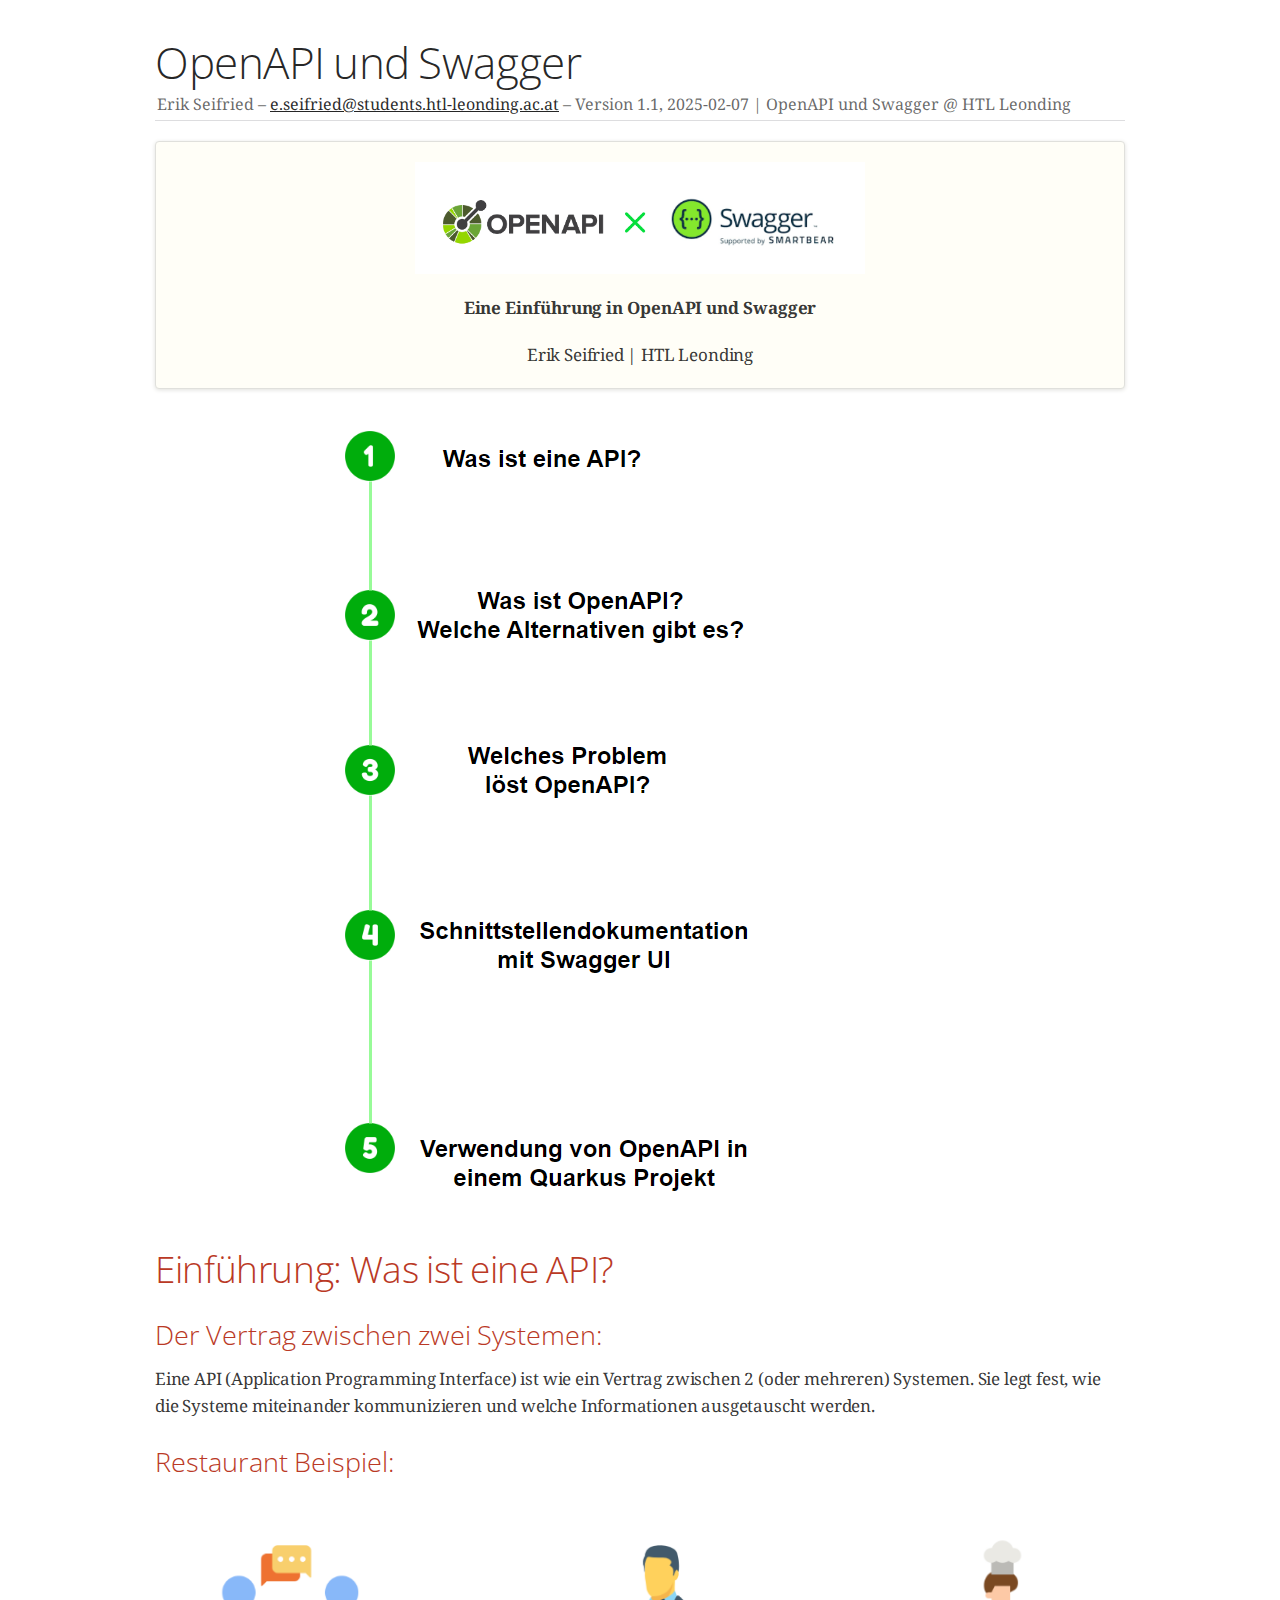
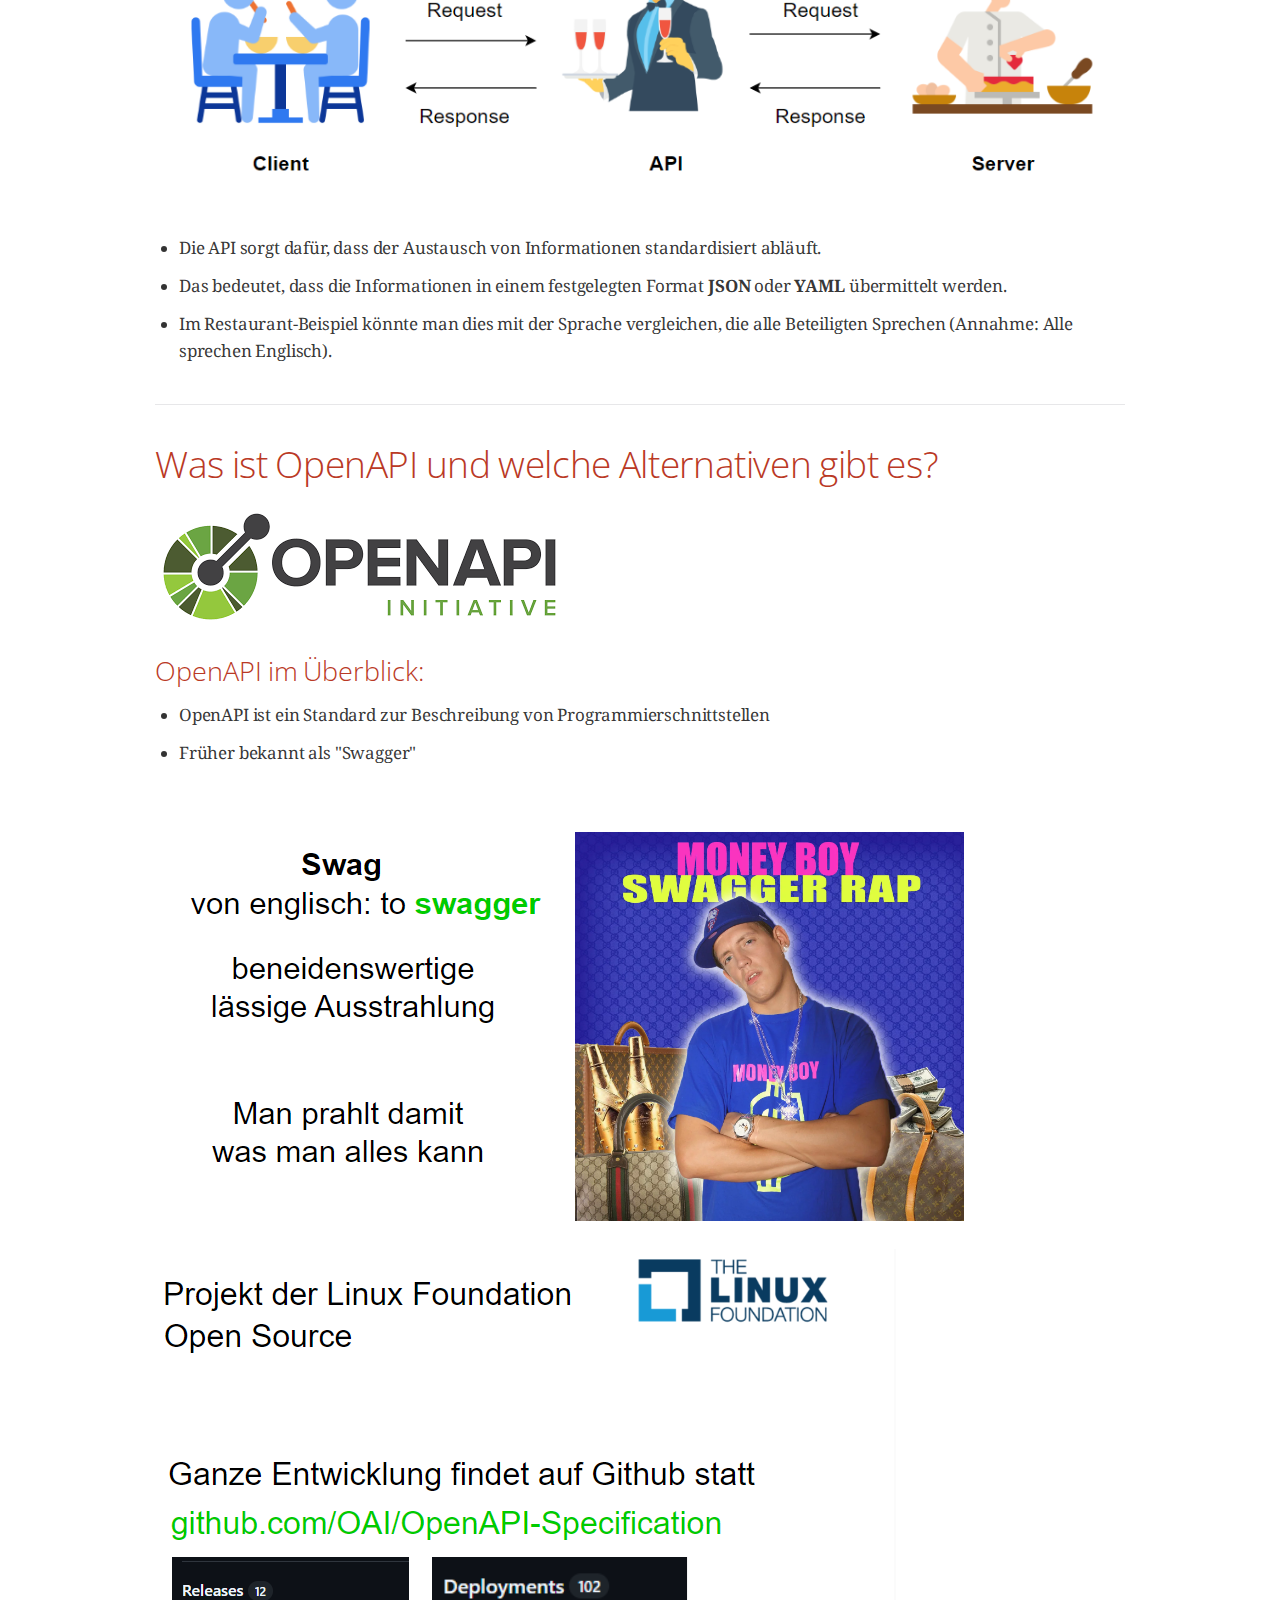
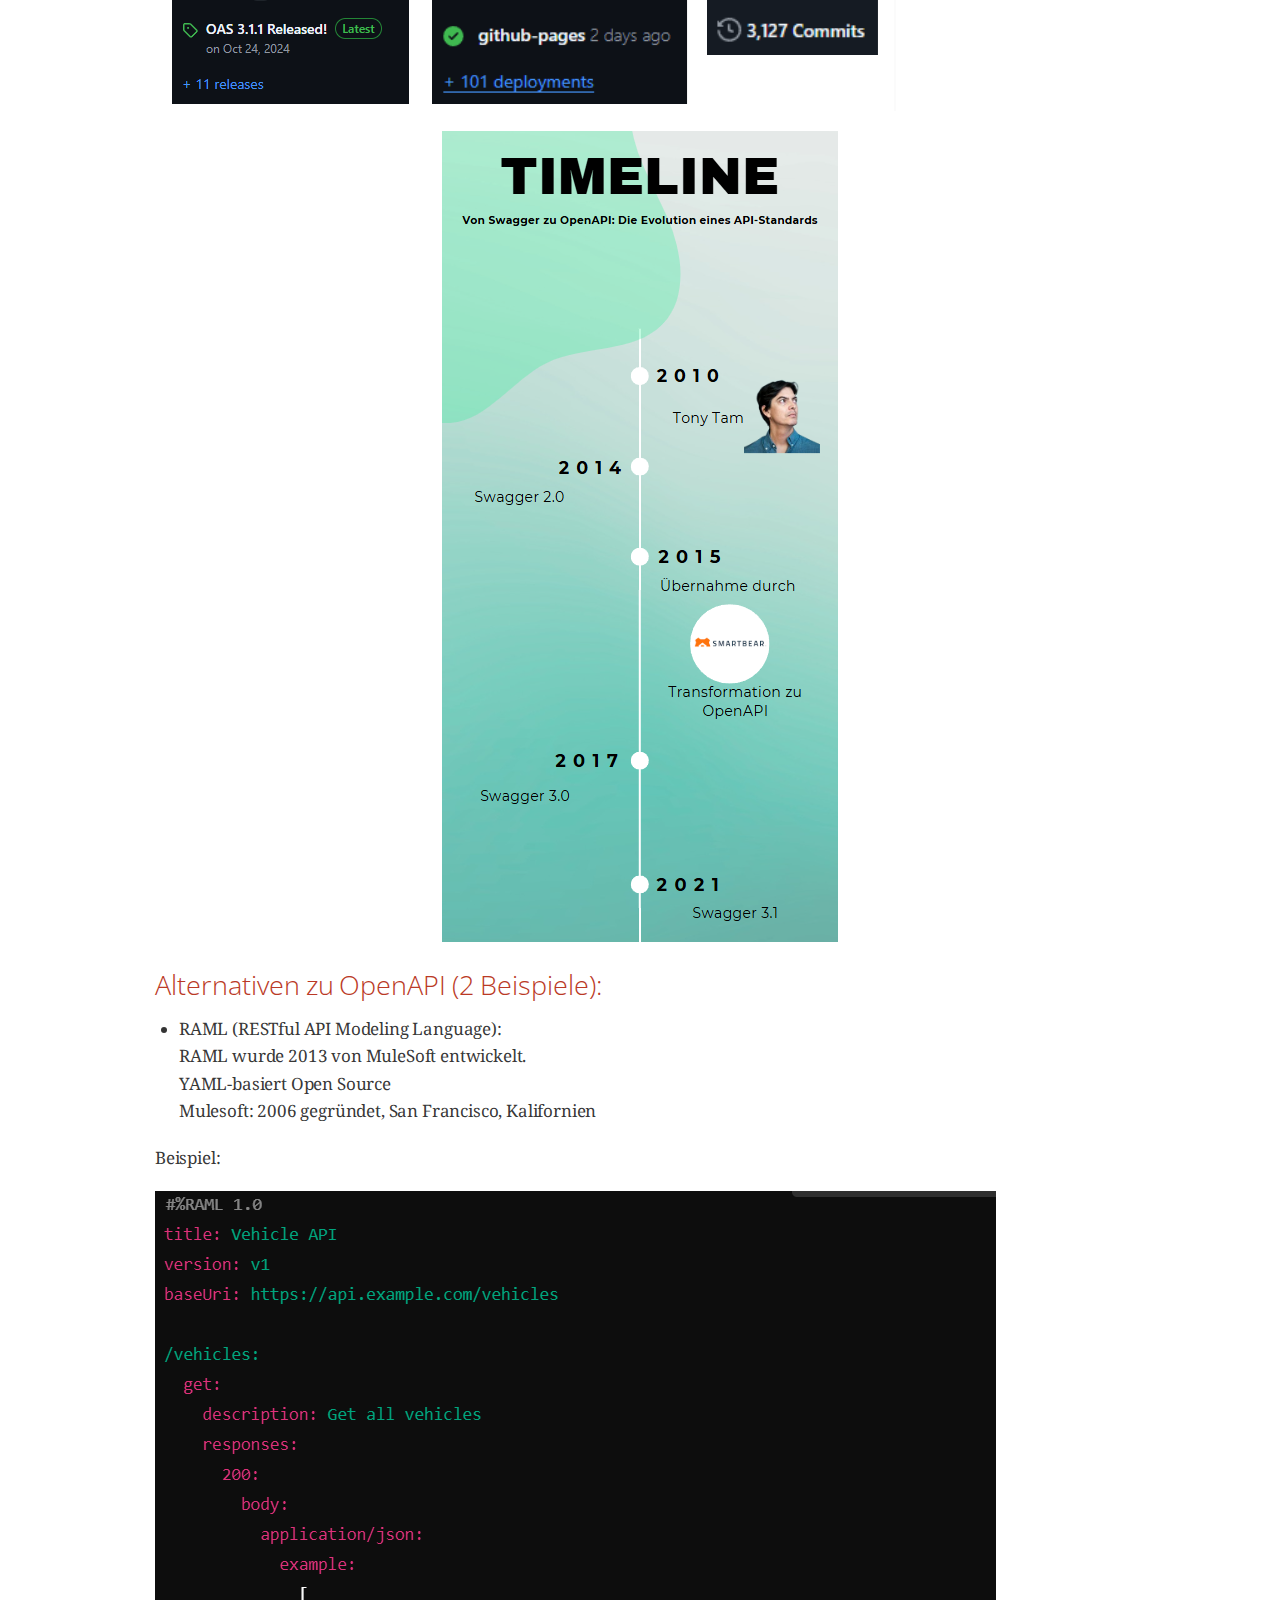
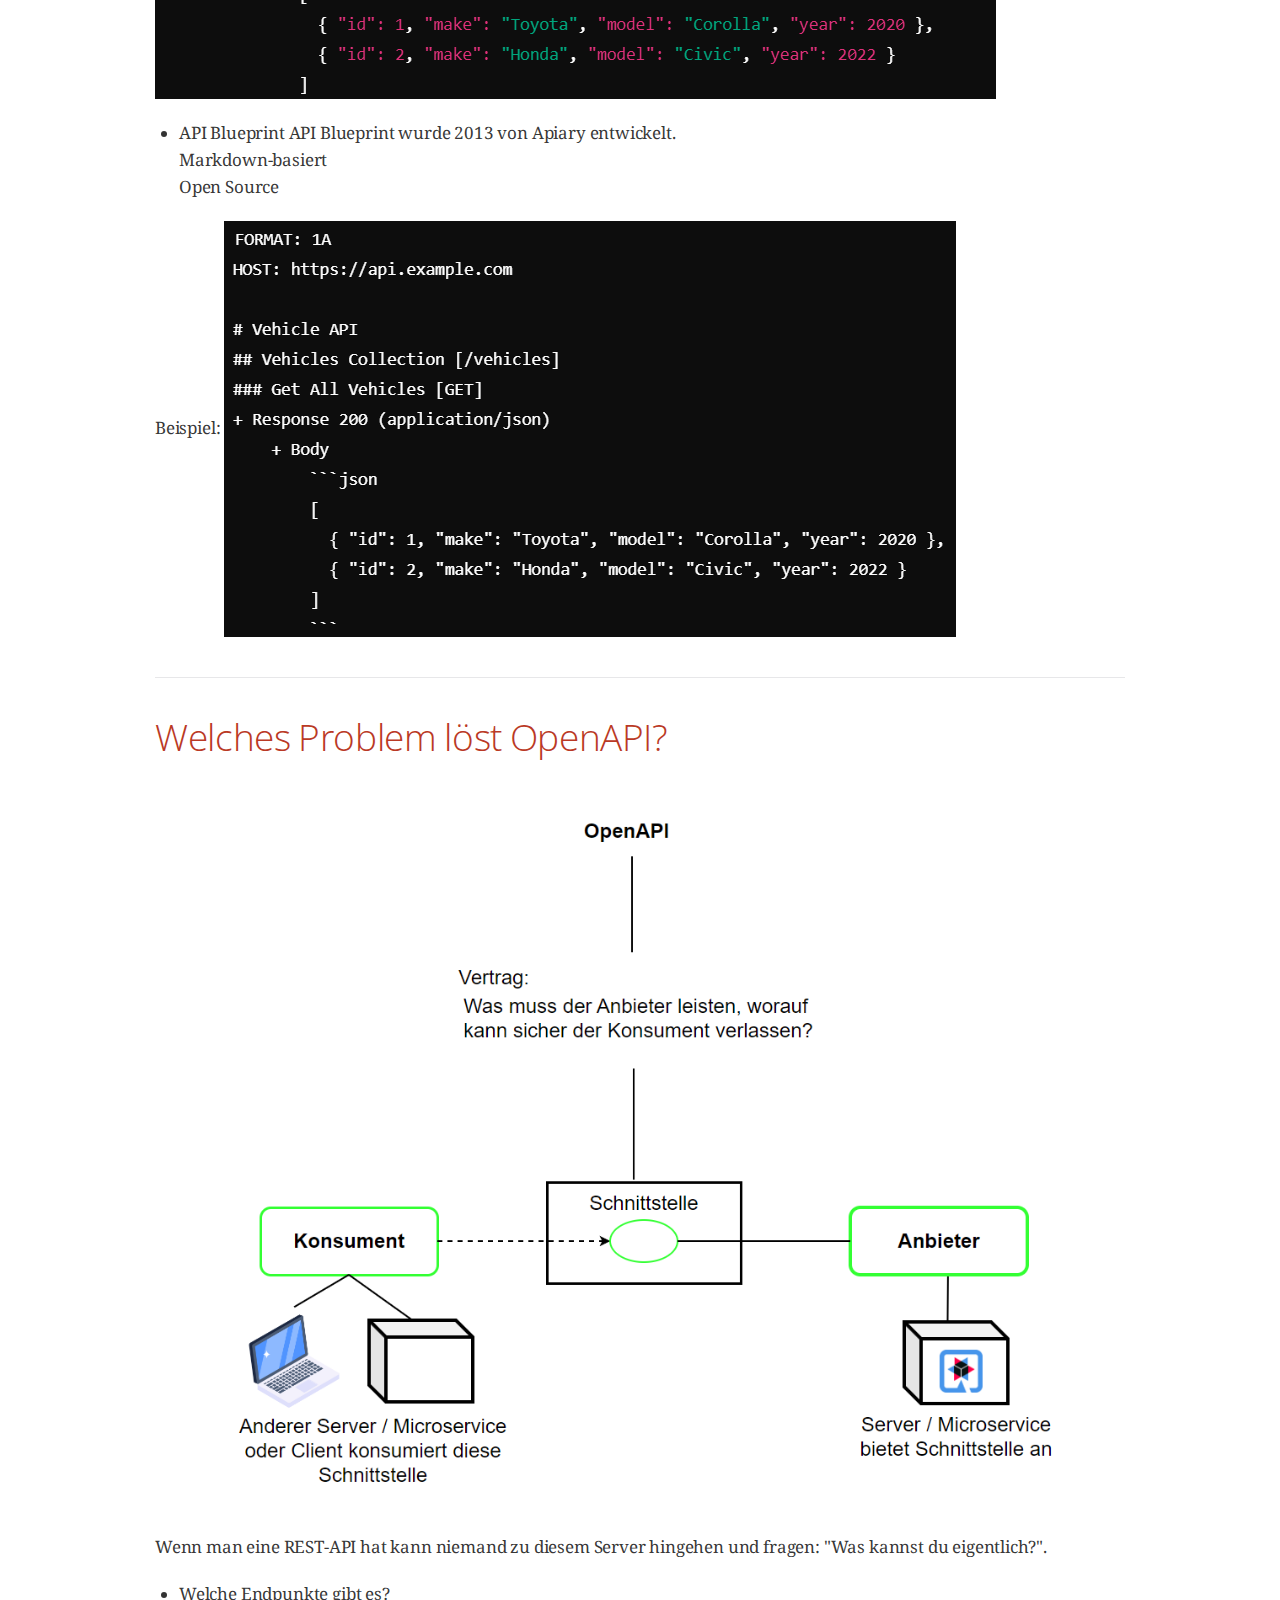
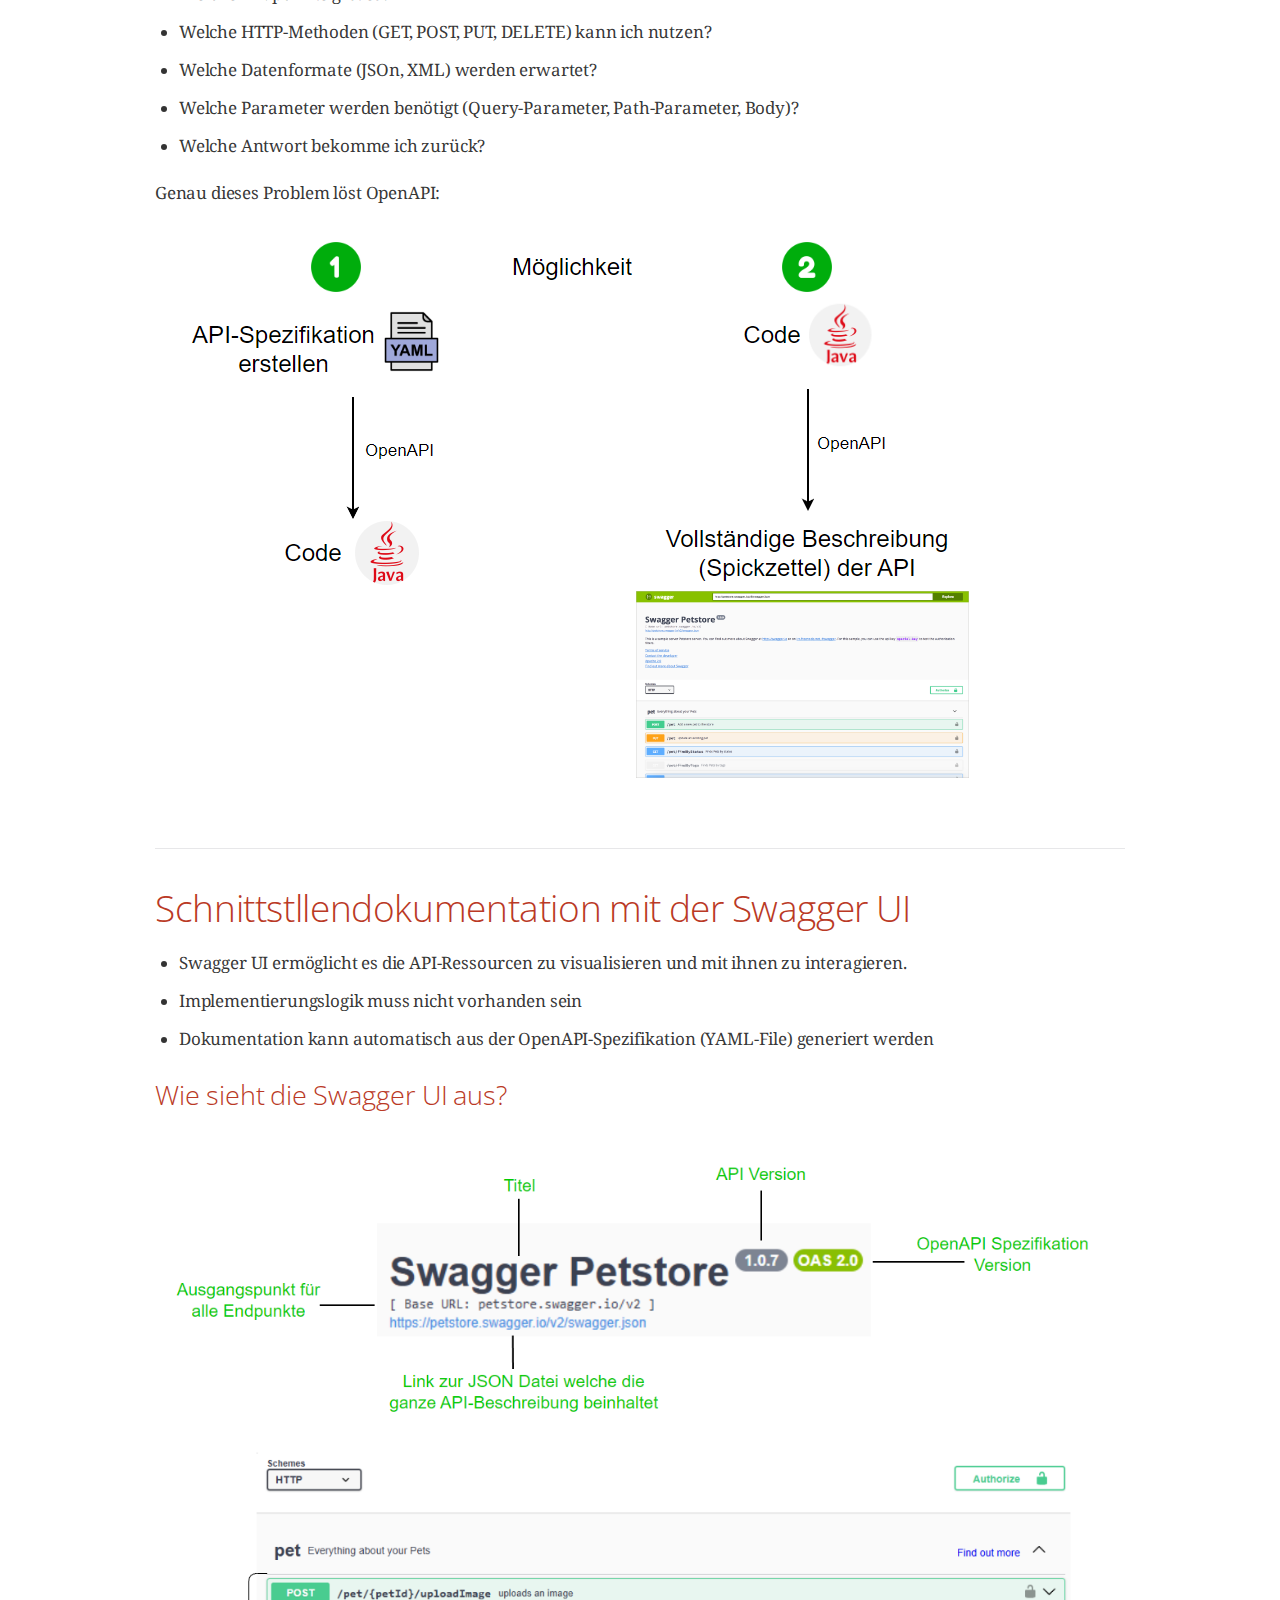
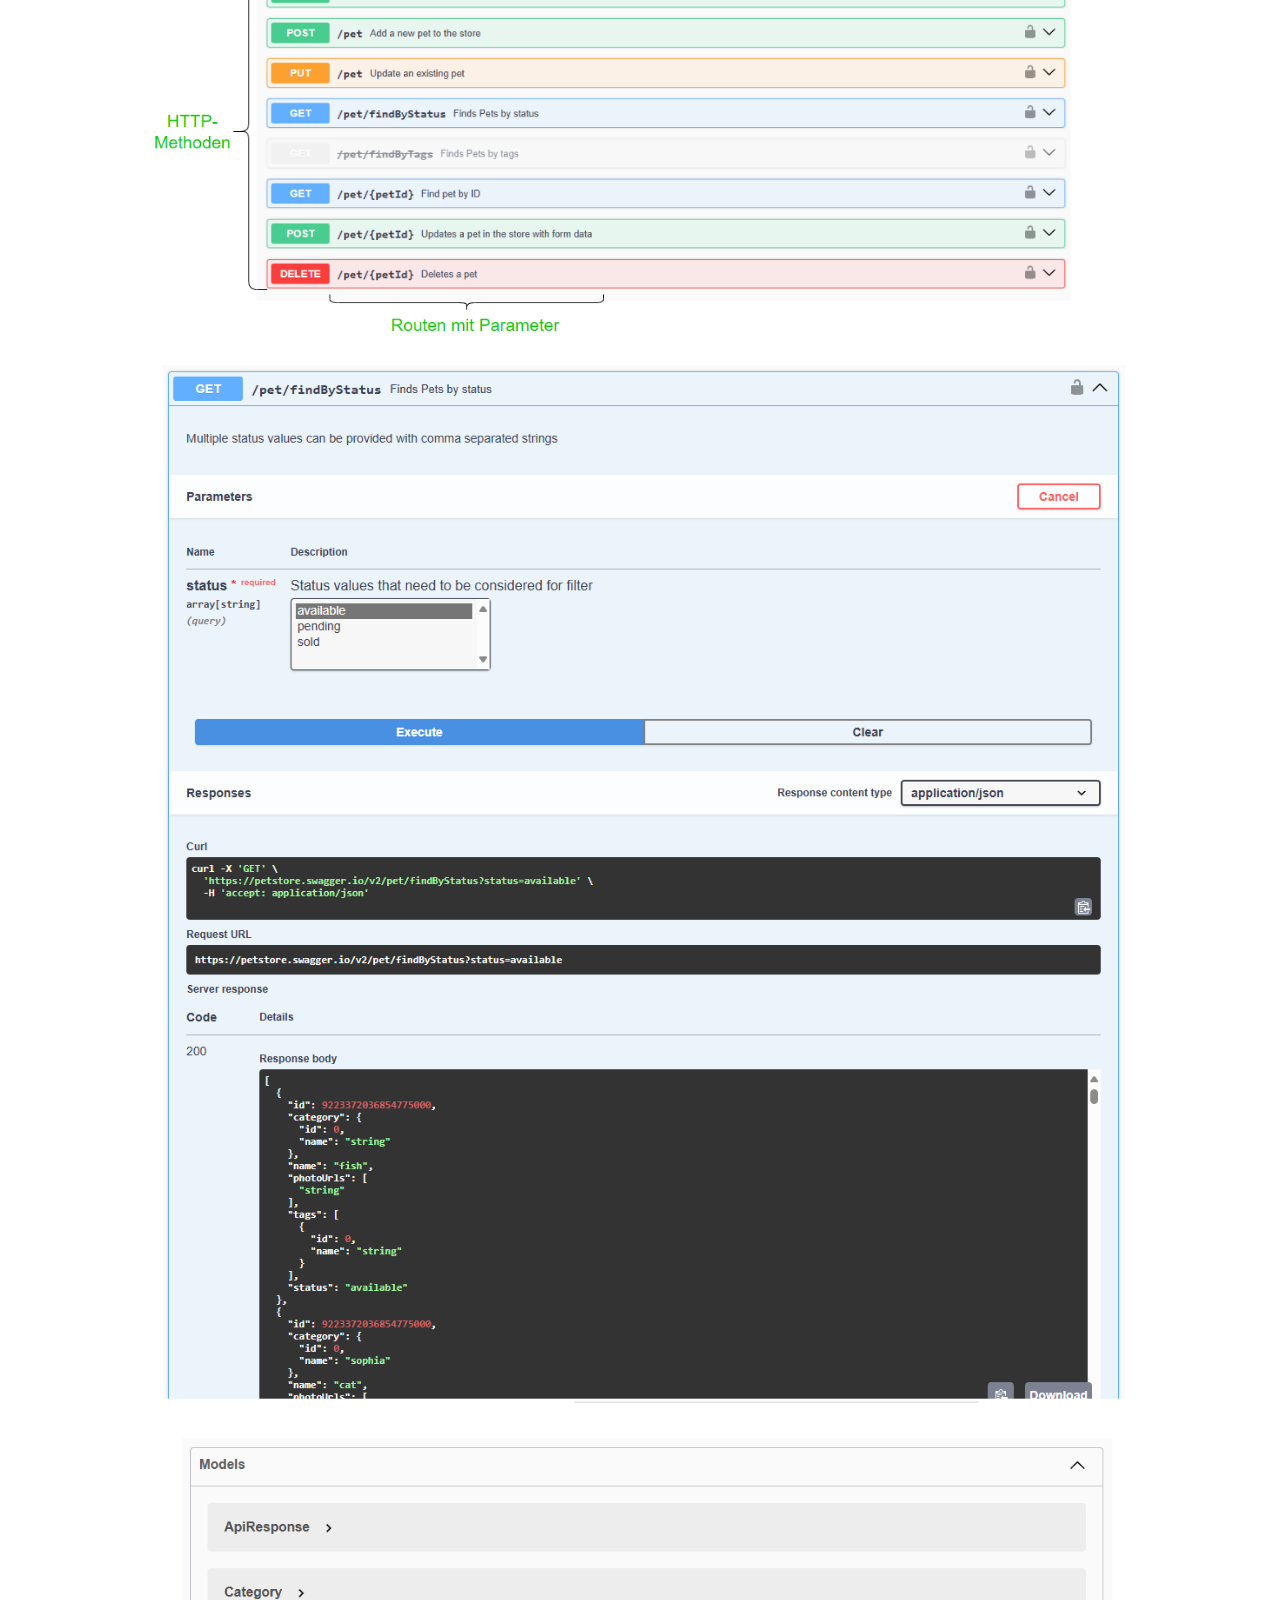
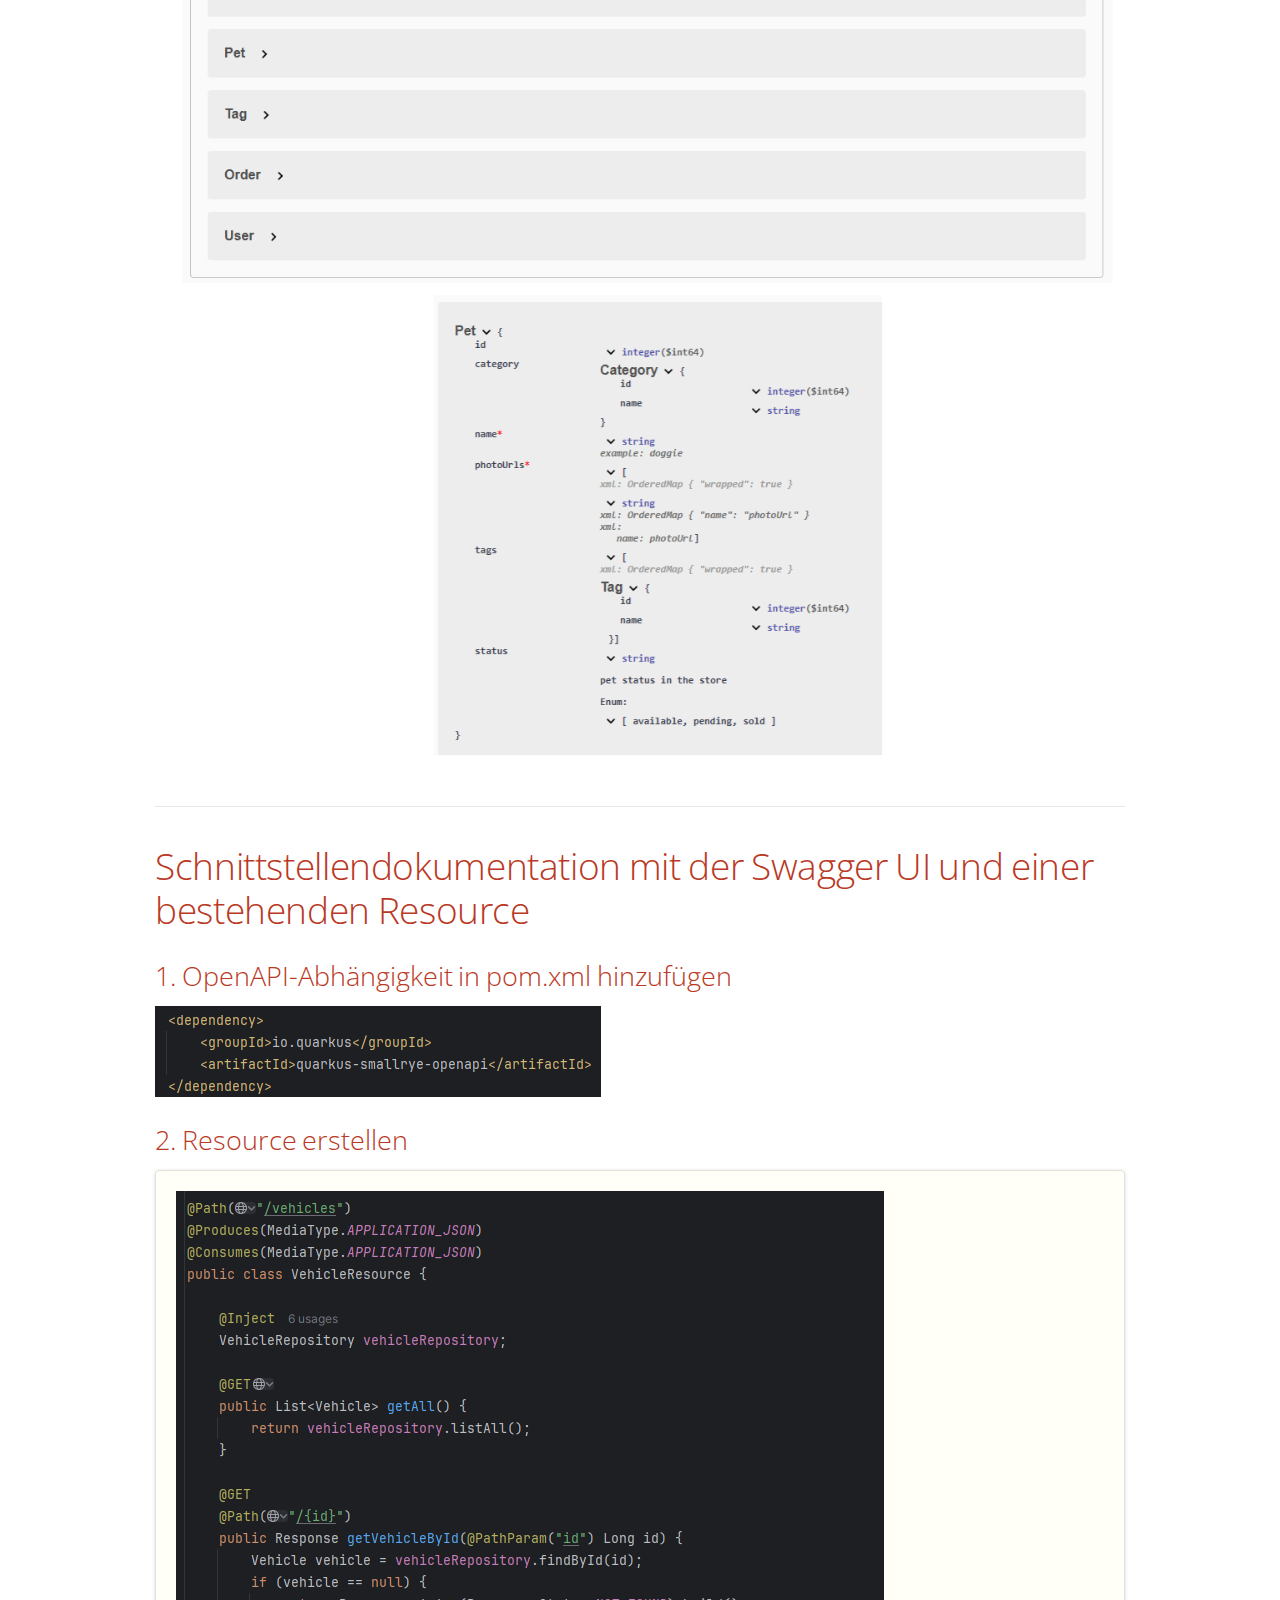
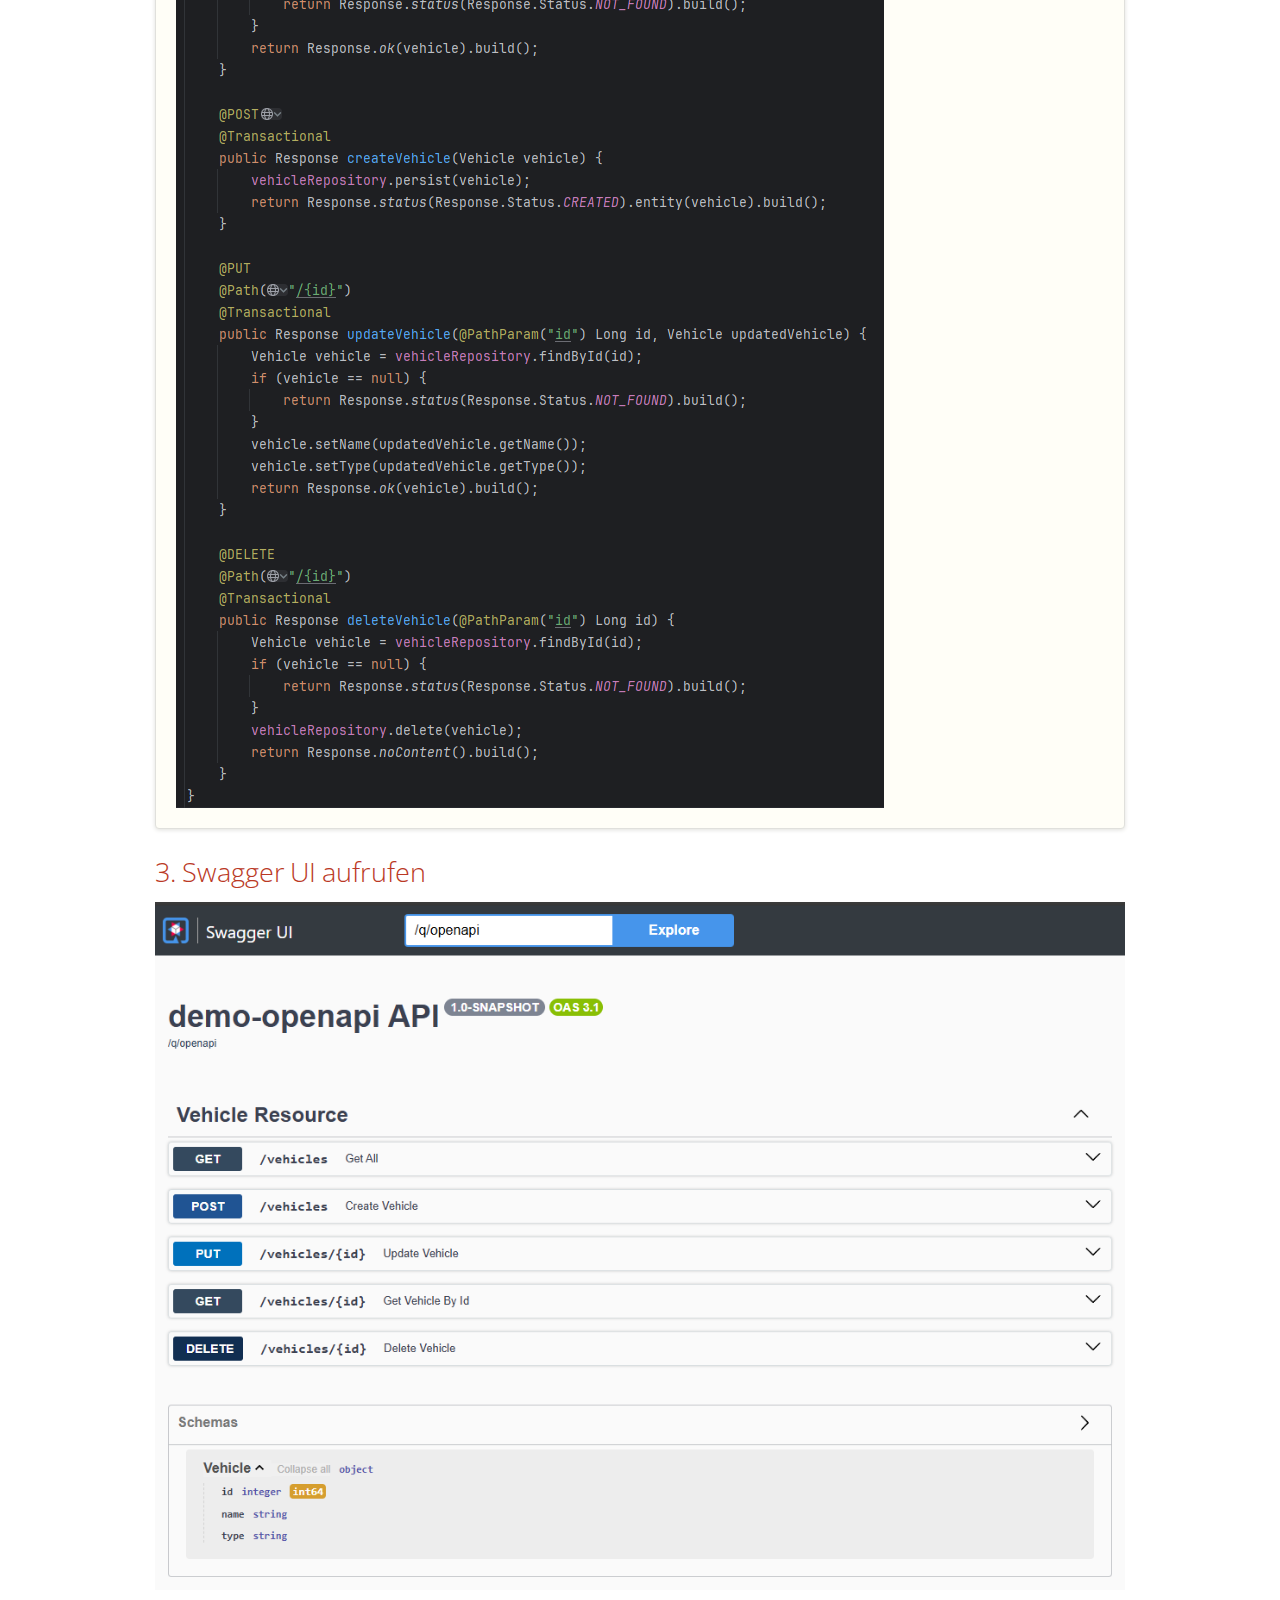
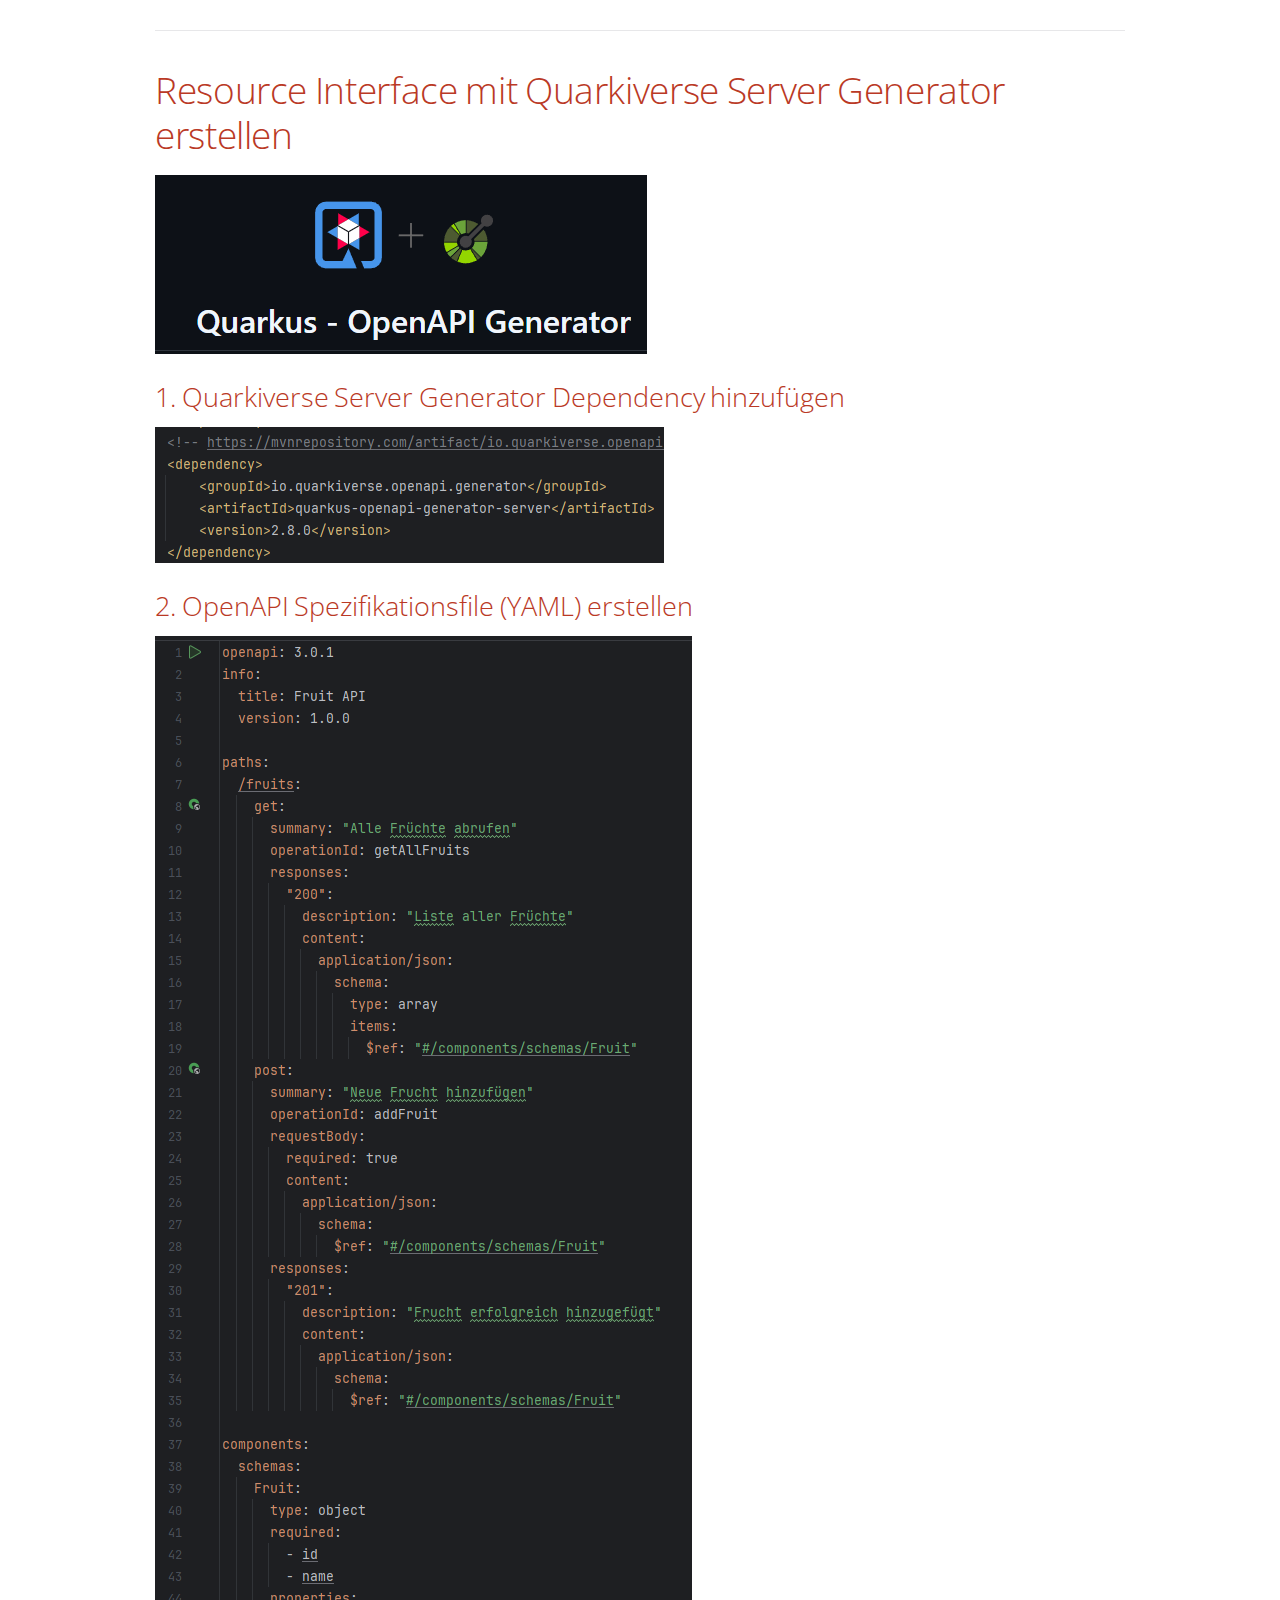
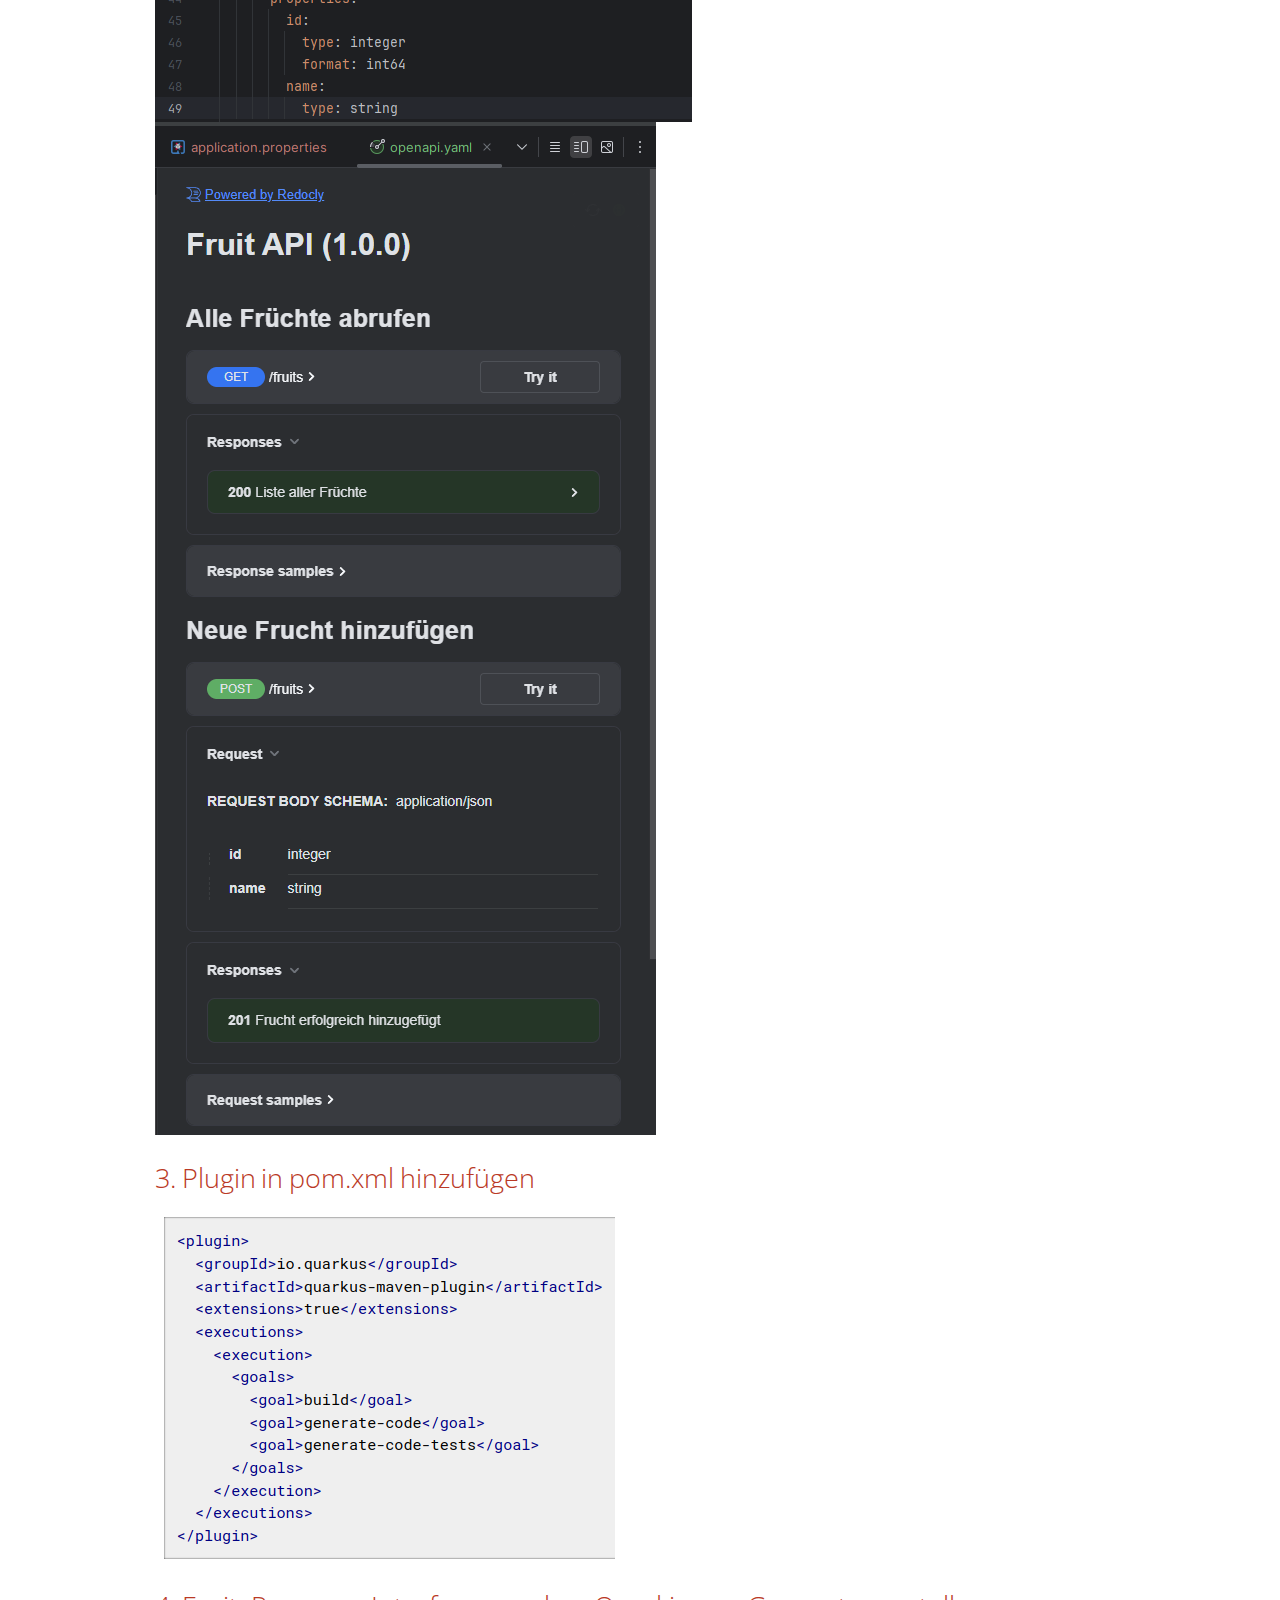
<file: index.html>
<!DOCTYPE html>
<html lang="de">
<head>
<meta charset="utf-8">
<meta http-equiv="X-UA-Compatible" content="IE=edge">
<meta name="viewport" content="width=device-width, initial-scale=1.0">
<meta name="generator" content="Asciidoctor 2.0.23">
<meta name="author" content="Erik Seifried">
<title>OpenAPI und Swagger</title>
<link rel="stylesheet" href="https://fonts.googleapis.com/css?family=Open+Sans:300,300italic,400,400italic,600,600italic%7CNoto+Serif:400,400italic,700,700italic%7CDroid+Sans+Mono:400,700">
<style>
/*! Asciidoctor default stylesheet | MIT License | https://asciidoctor.org */
/* Uncomment the following line when using as a custom stylesheet */
/* @import "https://fonts.googleapis.com/css?family=Open+Sans:300,300italic,400,400italic,600,600italic%7CNoto+Serif:400,400italic,700,700italic%7CDroid+Sans+Mono:400,700"; */
html{font-family:sans-serif;-webkit-text-size-adjust:100%}
a{background:none}
a:focus{outline:thin dotted}
a:active,a:hover{outline:0}
h1{font-size:2em;margin:.67em 0}
b,strong{font-weight:bold}
abbr{font-size:.9em}
abbr[title]{cursor:help;border-bottom:1px dotted #dddddf;text-decoration:none}
dfn{font-style:italic}
hr{height:0}
mark{background:#ff0;color:#000}
code,kbd,pre,samp{font-family:monospace;font-size:1em}
pre{white-space:pre-wrap}
q{quotes:"\201C" "\201D" "\2018" "\2019"}
small{font-size:80%}
sub,sup{font-size:75%;line-height:0;position:relative;vertical-align:baseline}
sup{top:-.5em}
sub{bottom:-.25em}
img{border:0}
svg:not(:root){overflow:hidden}
figure{margin:0}
audio,video{display:inline-block}
audio:not([controls]){display:none;height:0}
fieldset{border:1px solid silver;margin:0 2px;padding:.35em .625em .75em}
legend{border:0;padding:0}
button,input,select,textarea{font-family:inherit;font-size:100%;margin:0}
button,input{line-height:normal}
button,select{text-transform:none}
button,html input[type=button],input[type=reset],input[type=submit]{-webkit-appearance:button;cursor:pointer}
button[disabled],html input[disabled]{cursor:default}
input[type=checkbox],input[type=radio]{padding:0}
button::-moz-focus-inner,input::-moz-focus-inner{border:0;padding:0}
textarea{overflow:auto;vertical-align:top}
table{border-collapse:collapse;border-spacing:0}
*,::before,::after{box-sizing:border-box}
html,body{font-size:100%}
body{background:#fff;color:rgba(0,0,0,.8);padding:0;margin:0;font-family:"Noto Serif","DejaVu Serif",serif;line-height:1;position:relative;cursor:auto;-moz-tab-size:4;-o-tab-size:4;tab-size:4;word-wrap:anywhere;-moz-osx-font-smoothing:grayscale;-webkit-font-smoothing:antialiased}
a:hover{cursor:pointer}
img,object,embed{max-width:100%;height:auto}
object,embed{height:100%}
img{-ms-interpolation-mode:bicubic}
.left{float:left!important}
.right{float:right!important}
.text-left{text-align:left!important}
.text-right{text-align:right!important}
.text-center{text-align:center!important}
.text-justify{text-align:justify!important}
.hide{display:none}
img,object,svg{display:inline-block;vertical-align:middle}
textarea{height:auto;min-height:50px}
select{width:100%}
.subheader,.admonitionblock td.content>.title,.audioblock>.title,.exampleblock>.title,.imageblock>.title,.listingblock>.title,.literalblock>.title,.stemblock>.title,.openblock>.title,.paragraph>.title,.quoteblock>.title,table.tableblock>.title,.verseblock>.title,.videoblock>.title,.dlist>.title,.olist>.title,.ulist>.title,.qlist>.title,.hdlist>.title{line-height:1.45;color:#7a2518;font-weight:400;margin-top:0;margin-bottom:.25em}
div,dl,dt,dd,ul,ol,li,h1,h2,h3,#toctitle,.sidebarblock>.content>.title,h4,h5,h6,pre,form,p,blockquote,th,td{margin:0;padding:0}
a{color:#2156a5;text-decoration:underline;line-height:inherit}
a:hover,a:focus{color:#1d4b8f}
a img{border:0}
p{line-height:1.6;margin-bottom:1.25em;text-rendering:optimizeLegibility}
p aside{font-size:.875em;line-height:1.35;font-style:italic}
h1,h2,h3,#toctitle,.sidebarblock>.content>.title,h4,h5,h6{font-family:"Open Sans","DejaVu Sans",sans-serif;font-weight:300;font-style:normal;color:#ba3925;text-rendering:optimizeLegibility;margin-top:1em;margin-bottom:.5em;line-height:1.0125em}
h1 small,h2 small,h3 small,#toctitle small,.sidebarblock>.content>.title small,h4 small,h5 small,h6 small{font-size:60%;color:#e99b8f;line-height:0}
h1{font-size:2.125em}
h2{font-size:1.6875em}
h3,#toctitle,.sidebarblock>.content>.title{font-size:1.375em}
h4,h5{font-size:1.125em}
h6{font-size:1em}
hr{border:solid #dddddf;border-width:1px 0 0;clear:both;margin:1.25em 0 1.1875em}
em,i{font-style:italic;line-height:inherit}
strong,b{font-weight:bold;line-height:inherit}
small{font-size:60%;line-height:inherit}
code{font-family:"Droid Sans Mono","DejaVu Sans Mono",monospace;font-weight:400;color:rgba(0,0,0,.9)}
ul,ol,dl{line-height:1.6;margin-bottom:1.25em;list-style-position:outside;font-family:inherit}
ul,ol{margin-left:1.5em}
ul li ul,ul li ol{margin-left:1.25em;margin-bottom:0}
ul.circle{list-style-type:circle}
ul.disc{list-style-type:disc}
ul.square{list-style-type:square}
ul.circle ul:not([class]),ul.disc ul:not([class]),ul.square ul:not([class]){list-style:inherit}
ol li ul,ol li ol{margin-left:1.25em;margin-bottom:0}
dl dt{margin-bottom:.3125em;font-weight:bold}
dl dd{margin-bottom:1.25em}
blockquote{margin:0 0 1.25em;padding:.5625em 1.25em 0 1.1875em;border-left:1px solid #ddd}
blockquote,blockquote p{line-height:1.6;color:rgba(0,0,0,.85)}
@media screen and (min-width:768px){h1,h2,h3,#toctitle,.sidebarblock>.content>.title,h4,h5,h6{line-height:1.2}
h1{font-size:2.75em}
h2{font-size:2.3125em}
h3,#toctitle,.sidebarblock>.content>.title{font-size:1.6875em}
h4{font-size:1.4375em}}
table{background:#fff;margin-bottom:1.25em;border:1px solid #dedede;word-wrap:normal}
table thead,table tfoot{background:#f7f8f7}
table thead tr th,table thead tr td,table tfoot tr th,table tfoot tr td{padding:.5em .625em .625em;font-size:inherit;color:rgba(0,0,0,.8);text-align:left}
table tr th,table tr td{padding:.5625em .625em;font-size:inherit;color:rgba(0,0,0,.8)}
table tr.even,table tr.alt{background:#f8f8f7}
table thead tr th,table tfoot tr th,table tbody tr td,table tr td,table tfoot tr td{line-height:1.6}
h1,h2,h3,#toctitle,.sidebarblock>.content>.title,h4,h5,h6{line-height:1.2;word-spacing:-.05em}
h1 strong,h2 strong,h3 strong,#toctitle strong,.sidebarblock>.content>.title strong,h4 strong,h5 strong,h6 strong{font-weight:400}
.center{margin-left:auto;margin-right:auto}
.stretch{width:100%}
.clearfix::before,.clearfix::after,.float-group::before,.float-group::after{content:" ";display:table}
.clearfix::after,.float-group::after{clear:both}
:not(pre).nobreak{word-wrap:normal}
:not(pre).nowrap{white-space:nowrap}
:not(pre).pre-wrap{white-space:pre-wrap}
:not(pre):not([class^=L])>code{font-size:.9375em;font-style:normal!important;letter-spacing:0;padding:.1em .5ex;word-spacing:-.15em;background:#f7f7f8;border-radius:4px;line-height:1.45;text-rendering:optimizeSpeed}
pre{color:rgba(0,0,0,.9);font-family:"Droid Sans Mono","DejaVu Sans Mono",monospace;line-height:1.45;text-rendering:optimizeSpeed}
pre code,pre pre{color:inherit;font-size:inherit;line-height:inherit}
pre>code{display:block}
pre.nowrap,pre.nowrap pre{white-space:pre;word-wrap:normal}
em em{font-style:normal}
strong strong{font-weight:400}
.keyseq{color:rgba(51,51,51,.8)}
kbd{font-family:"Droid Sans Mono","DejaVu Sans Mono",monospace;display:inline-block;color:rgba(0,0,0,.8);font-size:.65em;line-height:1.45;background:#f7f7f7;border:1px solid #ccc;border-radius:3px;box-shadow:0 1px 0 rgba(0,0,0,.2),inset 0 0 0 .1em #fff;margin:0 .15em;padding:.2em .5em;vertical-align:middle;position:relative;top:-.1em;white-space:nowrap}
.keyseq kbd:first-child{margin-left:0}
.keyseq kbd:last-child{margin-right:0}
.menuseq,.menuref{color:#000}
.menuseq b:not(.caret),.menuref{font-weight:inherit}
.menuseq{word-spacing:-.02em}
.menuseq b.caret{font-size:1.25em;line-height:.8}
.menuseq i.caret{font-weight:bold;text-align:center;width:.45em}
b.button::before,b.button::after{position:relative;top:-1px;font-weight:400}
b.button::before{content:"[";padding:0 3px 0 2px}
b.button::after{content:"]";padding:0 2px 0 3px}
p a>code:hover{color:rgba(0,0,0,.9)}
#header,#content,#footnotes,#footer{width:100%;margin:0 auto;max-width:62.5em;*zoom:1;position:relative;padding-left:.9375em;padding-right:.9375em}
#header::before,#header::after,#content::before,#content::after,#footnotes::before,#footnotes::after,#footer::before,#footer::after{content:" ";display:table}
#header::after,#content::after,#footnotes::after,#footer::after{clear:both}
#content{margin-top:1.25em}
#content::before{content:none}
#header>h1:first-child{color:rgba(0,0,0,.85);margin-top:2.25rem;margin-bottom:0}
#header>h1:first-child+#toc{margin-top:8px;border-top:1px solid #dddddf}
#header>h1:only-child{border-bottom:1px solid #dddddf;padding-bottom:8px}
#header .details{border-bottom:1px solid #dddddf;line-height:1.45;padding-top:.25em;padding-bottom:.25em;padding-left:.25em;color:rgba(0,0,0,.6);display:flex;flex-flow:row wrap}
#header .details span:first-child{margin-left:-.125em}
#header .details span.email a{color:rgba(0,0,0,.85)}
#header .details br{display:none}
#header .details br+span::before{content:"\00a0\2013\00a0"}
#header .details br+span.author::before{content:"\00a0\22c5\00a0";color:rgba(0,0,0,.85)}
#header .details br+span#revremark::before{content:"\00a0|\00a0"}
#header #revnumber{text-transform:capitalize}
#header #revnumber::after{content:"\00a0"}
#content>h1:first-child:not([class]){color:rgba(0,0,0,.85);border-bottom:1px solid #dddddf;padding-bottom:8px;margin-top:0;padding-top:1rem;margin-bottom:1.25rem}
#toc{border-bottom:1px solid #e7e7e9;padding-bottom:.5em}
#toc>ul{margin-left:.125em}
#toc ul.sectlevel0>li>a{font-style:italic}
#toc ul.sectlevel0 ul.sectlevel1{margin:.5em 0}
#toc ul{font-family:"Open Sans","DejaVu Sans",sans-serif;list-style-type:none}
#toc li{line-height:1.3334;margin-top:.3334em}
#toc a{text-decoration:none}
#toc a:active{text-decoration:underline}
#toctitle{color:#7a2518;font-size:1.2em}
@media screen and (min-width:768px){#toctitle{font-size:1.375em}
body.toc2{padding-left:15em;padding-right:0}
body.toc2 #header>h1:nth-last-child(2){border-bottom:1px solid #dddddf;padding-bottom:8px}
#toc.toc2{margin-top:0!important;background:#f8f8f7;position:fixed;width:15em;left:0;top:0;border-right:1px solid #e7e7e9;border-top-width:0!important;border-bottom-width:0!important;z-index:1000;padding:1.25em 1em;height:100%;overflow:auto}
#toc.toc2 #toctitle{margin-top:0;margin-bottom:.8rem;font-size:1.2em}
#toc.toc2>ul{font-size:.9em;margin-bottom:0}
#toc.toc2 ul ul{margin-left:0;padding-left:1em}
#toc.toc2 ul.sectlevel0 ul.sectlevel1{padding-left:0;margin-top:.5em;margin-bottom:.5em}
body.toc2.toc-right{padding-left:0;padding-right:15em}
body.toc2.toc-right #toc.toc2{border-right-width:0;border-left:1px solid #e7e7e9;left:auto;right:0}}
@media screen and (min-width:1280px){body.toc2{padding-left:20em;padding-right:0}
#toc.toc2{width:20em}
#toc.toc2 #toctitle{font-size:1.375em}
#toc.toc2>ul{font-size:.95em}
#toc.toc2 ul ul{padding-left:1.25em}
body.toc2.toc-right{padding-left:0;padding-right:20em}}
#content #toc{border:1px solid #e0e0dc;margin-bottom:1.25em;padding:1.25em;background:#f8f8f7;border-radius:4px}
#content #toc>:first-child{margin-top:0}
#content #toc>:last-child{margin-bottom:0}
#footer{max-width:none;background:rgba(0,0,0,.8);padding:1.25em}
#footer-text{color:hsla(0,0%,100%,.8);line-height:1.44}
#content{margin-bottom:.625em}
.sect1{padding-bottom:.625em}
@media screen and (min-width:768px){#content{margin-bottom:1.25em}
.sect1{padding-bottom:1.25em}}
.sect1:last-child{padding-bottom:0}
.sect1+.sect1{border-top:1px solid #e7e7e9}
#content h1>a.anchor,h2>a.anchor,h3>a.anchor,#toctitle>a.anchor,.sidebarblock>.content>.title>a.anchor,h4>a.anchor,h5>a.anchor,h6>a.anchor{position:absolute;z-index:1001;width:1.5ex;margin-left:-1.5ex;display:block;text-decoration:none!important;visibility:hidden;text-align:center;font-weight:400}
#content h1>a.anchor::before,h2>a.anchor::before,h3>a.anchor::before,#toctitle>a.anchor::before,.sidebarblock>.content>.title>a.anchor::before,h4>a.anchor::before,h5>a.anchor::before,h6>a.anchor::before{content:"\00A7";font-size:.85em;display:block;padding-top:.1em}
#content h1:hover>a.anchor,#content h1>a.anchor:hover,h2:hover>a.anchor,h2>a.anchor:hover,h3:hover>a.anchor,#toctitle:hover>a.anchor,.sidebarblock>.content>.title:hover>a.anchor,h3>a.anchor:hover,#toctitle>a.anchor:hover,.sidebarblock>.content>.title>a.anchor:hover,h4:hover>a.anchor,h4>a.anchor:hover,h5:hover>a.anchor,h5>a.anchor:hover,h6:hover>a.anchor,h6>a.anchor:hover{visibility:visible}
#content h1>a.link,h2>a.link,h3>a.link,#toctitle>a.link,.sidebarblock>.content>.title>a.link,h4>a.link,h5>a.link,h6>a.link{color:#ba3925;text-decoration:none}
#content h1>a.link:hover,h2>a.link:hover,h3>a.link:hover,#toctitle>a.link:hover,.sidebarblock>.content>.title>a.link:hover,h4>a.link:hover,h5>a.link:hover,h6>a.link:hover{color:#a53221}
details,.audioblock,.imageblock,.literalblock,.listingblock,.stemblock,.videoblock{margin-bottom:1.25em}
details{margin-left:1.25rem}
details>summary{cursor:pointer;display:block;position:relative;line-height:1.6;margin-bottom:.625rem;outline:none;-webkit-tap-highlight-color:transparent}
details>summary::-webkit-details-marker{display:none}
details>summary::before{content:"";border:solid transparent;border-left:solid;border-width:.3em 0 .3em .5em;position:absolute;top:.5em;left:-1.25rem;transform:translateX(15%)}
details[open]>summary::before{border:solid transparent;border-top:solid;border-width:.5em .3em 0;transform:translateY(15%)}
details>summary::after{content:"";width:1.25rem;height:1em;position:absolute;top:.3em;left:-1.25rem}
.admonitionblock td.content>.title,.audioblock>.title,.exampleblock>.title,.imageblock>.title,.listingblock>.title,.literalblock>.title,.stemblock>.title,.openblock>.title,.paragraph>.title,.quoteblock>.title,table.tableblock>.title,.verseblock>.title,.videoblock>.title,.dlist>.title,.olist>.title,.ulist>.title,.qlist>.title,.hdlist>.title{text-rendering:optimizeLegibility;text-align:left;font-family:"Noto Serif","DejaVu Serif",serif;font-size:1rem;font-style:italic}
table.tableblock.fit-content>caption.title{white-space:nowrap;width:0}
.paragraph.lead>p,#preamble>.sectionbody>[class=paragraph]:first-of-type p{font-size:1.21875em;line-height:1.6;color:rgba(0,0,0,.85)}
.admonitionblock>table{border-collapse:separate;border:0;background:none;width:100%}
.admonitionblock>table td.icon{text-align:center;width:80px}
.admonitionblock>table td.icon img{max-width:none}
.admonitionblock>table td.icon .title{font-weight:bold;font-family:"Open Sans","DejaVu Sans",sans-serif;text-transform:uppercase}
.admonitionblock>table td.content{padding-left:1.125em;padding-right:1.25em;border-left:1px solid #dddddf;color:rgba(0,0,0,.6);word-wrap:anywhere}
.admonitionblock>table td.content>:last-child>:last-child{margin-bottom:0}
.exampleblock>.content{border:1px solid #e6e6e6;margin-bottom:1.25em;padding:1.25em;background:#fff;border-radius:4px}
.sidebarblock{border:1px solid #dbdbd6;margin-bottom:1.25em;padding:1.25em;background:#f3f3f2;border-radius:4px}
.sidebarblock>.content>.title{color:#7a2518;margin-top:0;text-align:center}
.exampleblock>.content>:first-child,.sidebarblock>.content>:first-child{margin-top:0}
.exampleblock>.content>:last-child,.exampleblock>.content>:last-child>:last-child,.exampleblock>.content .olist>ol>li:last-child>:last-child,.exampleblock>.content .ulist>ul>li:last-child>:last-child,.exampleblock>.content .qlist>ol>li:last-child>:last-child,.sidebarblock>.content>:last-child,.sidebarblock>.content>:last-child>:last-child,.sidebarblock>.content .olist>ol>li:last-child>:last-child,.sidebarblock>.content .ulist>ul>li:last-child>:last-child,.sidebarblock>.content .qlist>ol>li:last-child>:last-child{margin-bottom:0}
.literalblock pre,.listingblock>.content>pre{border-radius:4px;overflow-x:auto;padding:1em;font-size:.8125em}
@media screen and (min-width:768px){.literalblock pre,.listingblock>.content>pre{font-size:.90625em}}
@media screen and (min-width:1280px){.literalblock pre,.listingblock>.content>pre{font-size:1em}}
.literalblock pre,.listingblock>.content>pre:not(.highlight),.listingblock>.content>pre[class=highlight],.listingblock>.content>pre[class^="highlight "]{background:#f7f7f8}
.literalblock.output pre{color:#f7f7f8;background:rgba(0,0,0,.9)}
.listingblock>.content{position:relative}
.listingblock code[data-lang]::before{display:none;content:attr(data-lang);position:absolute;font-size:.75em;top:.425rem;right:.5rem;line-height:1;text-transform:uppercase;color:inherit;opacity:.5}
.listingblock:hover code[data-lang]::before{display:block}
.listingblock.terminal pre .command::before{content:attr(data-prompt);padding-right:.5em;color:inherit;opacity:.5}
.listingblock.terminal pre .command:not([data-prompt])::before{content:"$"}
.listingblock pre.highlightjs{padding:0}
.listingblock pre.highlightjs>code{padding:1em;border-radius:4px}
.listingblock pre.prettyprint{border-width:0}
.prettyprint{background:#f7f7f8}
pre.prettyprint .linenums{line-height:1.45;margin-left:2em}
pre.prettyprint li{background:none;list-style-type:inherit;padding-left:0}
pre.prettyprint li code[data-lang]::before{opacity:1}
pre.prettyprint li:not(:first-child) code[data-lang]::before{display:none}
table.linenotable{border-collapse:separate;border:0;margin-bottom:0;background:none}
table.linenotable td[class]{color:inherit;vertical-align:top;padding:0;line-height:inherit;white-space:normal}
table.linenotable td.code{padding-left:.75em}
table.linenotable td.linenos,pre.pygments .linenos{border-right:1px solid;opacity:.35;padding-right:.5em;-webkit-user-select:none;-moz-user-select:none;-ms-user-select:none;user-select:none}
pre.pygments span.linenos{display:inline-block;margin-right:.75em}
.quoteblock{margin:0 1em 1.25em 1.5em;display:table}
.quoteblock:not(.excerpt)>.title{margin-left:-1.5em;margin-bottom:.75em}
.quoteblock blockquote,.quoteblock p{color:rgba(0,0,0,.85);font-size:1.15rem;line-height:1.75;word-spacing:.1em;letter-spacing:0;font-style:italic;text-align:justify}
.quoteblock blockquote{margin:0;padding:0;border:0}
.quoteblock blockquote::before{content:"\201c";float:left;font-size:2.75em;font-weight:bold;line-height:.6em;margin-left:-.6em;color:#7a2518;text-shadow:0 1px 2px rgba(0,0,0,.1)}
.quoteblock blockquote>.paragraph:last-child p{margin-bottom:0}
.quoteblock .attribution{margin-top:.75em;margin-right:.5ex;text-align:right}
.verseblock{margin:0 1em 1.25em}
.verseblock pre{font-family:"Open Sans","DejaVu Sans",sans-serif;font-size:1.15rem;color:rgba(0,0,0,.85);font-weight:300;text-rendering:optimizeLegibility}
.verseblock pre strong{font-weight:400}
.verseblock .attribution{margin-top:1.25rem;margin-left:.5ex}
.quoteblock .attribution,.verseblock .attribution{font-size:.9375em;line-height:1.45;font-style:italic}
.quoteblock .attribution br,.verseblock .attribution br{display:none}
.quoteblock .attribution cite,.verseblock .attribution cite{display:block;letter-spacing:-.025em;color:rgba(0,0,0,.6)}
.quoteblock.abstract blockquote::before,.quoteblock.excerpt blockquote::before,.quoteblock .quoteblock blockquote::before{display:none}
.quoteblock.abstract blockquote,.quoteblock.abstract p,.quoteblock.excerpt blockquote,.quoteblock.excerpt p,.quoteblock .quoteblock blockquote,.quoteblock .quoteblock p{line-height:1.6;word-spacing:0}
.quoteblock.abstract{margin:0 1em 1.25em;display:block}
.quoteblock.abstract>.title{margin:0 0 .375em;font-size:1.15em;text-align:center}
.quoteblock.excerpt>blockquote,.quoteblock .quoteblock{padding:0 0 .25em 1em;border-left:.25em solid #dddddf}
.quoteblock.excerpt,.quoteblock .quoteblock{margin-left:0}
.quoteblock.excerpt blockquote,.quoteblock.excerpt p,.quoteblock .quoteblock blockquote,.quoteblock .quoteblock p{color:inherit;font-size:1.0625rem}
.quoteblock.excerpt .attribution,.quoteblock .quoteblock .attribution{color:inherit;font-size:.85rem;text-align:left;margin-right:0}
p.tableblock:last-child{margin-bottom:0}
td.tableblock>.content{margin-bottom:1.25em;word-wrap:anywhere}
td.tableblock>.content>:last-child{margin-bottom:-1.25em}
table.tableblock,th.tableblock,td.tableblock{border:0 solid #dedede}
table.grid-all>*>tr>*{border-width:1px}
table.grid-cols>*>tr>*{border-width:0 1px}
table.grid-rows>*>tr>*{border-width:1px 0}
table.frame-all{border-width:1px}
table.frame-ends{border-width:1px 0}
table.frame-sides{border-width:0 1px}
table.frame-none>colgroup+*>:first-child>*,table.frame-sides>colgroup+*>:first-child>*{border-top-width:0}
table.frame-none>:last-child>:last-child>*,table.frame-sides>:last-child>:last-child>*{border-bottom-width:0}
table.frame-none>*>tr>:first-child,table.frame-ends>*>tr>:first-child{border-left-width:0}
table.frame-none>*>tr>:last-child,table.frame-ends>*>tr>:last-child{border-right-width:0}
table.stripes-all>*>tr,table.stripes-odd>*>tr:nth-of-type(odd),table.stripes-even>*>tr:nth-of-type(even),table.stripes-hover>*>tr:hover{background:#f8f8f7}
th.halign-left,td.halign-left{text-align:left}
th.halign-right,td.halign-right{text-align:right}
th.halign-center,td.halign-center{text-align:center}
th.valign-top,td.valign-top{vertical-align:top}
th.valign-bottom,td.valign-bottom{vertical-align:bottom}
th.valign-middle,td.valign-middle{vertical-align:middle}
table thead th,table tfoot th{font-weight:bold}
tbody tr th{background:#f7f8f7}
tbody tr th,tbody tr th p,tfoot tr th,tfoot tr th p{color:rgba(0,0,0,.8);font-weight:bold}
p.tableblock>code:only-child{background:none;padding:0}
p.tableblock{font-size:1em}
ol{margin-left:1.75em}
ul li ol{margin-left:1.5em}
dl dd{margin-left:1.125em}
dl dd:last-child,dl dd:last-child>:last-child{margin-bottom:0}
li p,ul dd,ol dd,.olist .olist,.ulist .ulist,.ulist .olist,.olist .ulist{margin-bottom:.625em}
ul.checklist,ul.none,ol.none,ul.no-bullet,ol.no-bullet,ol.unnumbered,ul.unstyled,ol.unstyled{list-style-type:none}
ul.no-bullet,ol.no-bullet,ol.unnumbered{margin-left:.625em}
ul.unstyled,ol.unstyled{margin-left:0}
li>p:empty:only-child::before{content:"";display:inline-block}
ul.checklist>li>p:first-child{margin-left:-1em}
ul.checklist>li>p:first-child>.fa-square-o:first-child,ul.checklist>li>p:first-child>.fa-check-square-o:first-child{width:1.25em;font-size:.8em;position:relative;bottom:.125em}
ul.checklist>li>p:first-child>input[type=checkbox]:first-child{margin-right:.25em}
ul.inline{display:flex;flex-flow:row wrap;list-style:none;margin:0 0 .625em -1.25em}
ul.inline>li{margin-left:1.25em}
.unstyled dl dt{font-weight:400;font-style:normal}
ol.arabic{list-style-type:decimal}
ol.decimal{list-style-type:decimal-leading-zero}
ol.loweralpha{list-style-type:lower-alpha}
ol.upperalpha{list-style-type:upper-alpha}
ol.lowerroman{list-style-type:lower-roman}
ol.upperroman{list-style-type:upper-roman}
ol.lowergreek{list-style-type:lower-greek}
.hdlist>table,.colist>table{border:0;background:none}
.hdlist>table>tbody>tr,.colist>table>tbody>tr{background:none}
td.hdlist1,td.hdlist2{vertical-align:top;padding:0 .625em}
td.hdlist1{font-weight:bold;padding-bottom:1.25em}
td.hdlist2{word-wrap:anywhere}
.literalblock+.colist,.listingblock+.colist{margin-top:-.5em}
.colist td:not([class]):first-child{padding:.4em .75em 0;line-height:1;vertical-align:top}
.colist td:not([class]):first-child img{max-width:none}
.colist td:not([class]):last-child{padding:.25em 0}
.thumb,.th{line-height:0;display:inline-block;border:4px solid #fff;box-shadow:0 0 0 1px #ddd}
.imageblock.left{margin:.25em .625em 1.25em 0}
.imageblock.right{margin:.25em 0 1.25em .625em}
.imageblock>.title{margin-bottom:0}
.imageblock.thumb,.imageblock.th{border-width:6px}
.imageblock.thumb>.title,.imageblock.th>.title{padding:0 .125em}
.image.left,.image.right{margin-top:.25em;margin-bottom:.25em;display:inline-block;line-height:0}
.image.left{margin-right:.625em}
.image.right{margin-left:.625em}
a.image{text-decoration:none;display:inline-block}
a.image object{pointer-events:none}
sup.footnote,sup.footnoteref{font-size:.875em;position:static;vertical-align:super}
sup.footnote a,sup.footnoteref a{text-decoration:none}
sup.footnote a:active,sup.footnoteref a:active,#footnotes .footnote a:first-of-type:active{text-decoration:underline}
#footnotes{padding-top:.75em;padding-bottom:.75em;margin-bottom:.625em}
#footnotes hr{width:20%;min-width:6.25em;margin:-.25em 0 .75em;border-width:1px 0 0}
#footnotes .footnote{padding:0 .375em 0 .225em;line-height:1.3334;font-size:.875em;margin-left:1.2em;margin-bottom:.2em}
#footnotes .footnote a:first-of-type{font-weight:bold;text-decoration:none;margin-left:-1.05em}
#footnotes .footnote:last-of-type{margin-bottom:0}
#content #footnotes{margin-top:-.625em;margin-bottom:0;padding:.75em 0}
div.unbreakable{page-break-inside:avoid}
.big{font-size:larger}
.small{font-size:smaller}
.underline{text-decoration:underline}
.overline{text-decoration:overline}
.line-through{text-decoration:line-through}
.aqua{color:#00bfbf}
.aqua-background{background:#00fafa}
.black{color:#000}
.black-background{background:#000}
.blue{color:#0000bf}
.blue-background{background:#0000fa}
.fuchsia{color:#bf00bf}
.fuchsia-background{background:#fa00fa}
.gray{color:#606060}
.gray-background{background:#7d7d7d}
.green{color:#006000}
.green-background{background:#007d00}
.lime{color:#00bf00}
.lime-background{background:#00fa00}
.maroon{color:#600000}
.maroon-background{background:#7d0000}
.navy{color:#000060}
.navy-background{background:#00007d}
.olive{color:#606000}
.olive-background{background:#7d7d00}
.purple{color:#600060}
.purple-background{background:#7d007d}
.red{color:#bf0000}
.red-background{background:#fa0000}
.silver{color:#909090}
.silver-background{background:#bcbcbc}
.teal{color:#006060}
.teal-background{background:#007d7d}
.white{color:#bfbfbf}
.white-background{background:#fafafa}
.yellow{color:#bfbf00}
.yellow-background{background:#fafa00}
span.icon>.fa{cursor:default}
a span.icon>.fa{cursor:inherit}
.admonitionblock td.icon [class^="fa icon-"]{font-size:2.5em;text-shadow:1px 1px 2px rgba(0,0,0,.5);cursor:default}
.admonitionblock td.icon .icon-note::before{content:"\f05a";color:#19407c}
.admonitionblock td.icon .icon-tip::before{content:"\f0eb";text-shadow:1px 1px 2px rgba(155,155,0,.8);color:#111}
.admonitionblock td.icon .icon-warning::before{content:"\f071";color:#bf6900}
.admonitionblock td.icon .icon-caution::before{content:"\f06d";color:#bf3400}
.admonitionblock td.icon .icon-important::before{content:"\f06a";color:#bf0000}
.conum[data-value]{display:inline-block;color:#fff!important;background:rgba(0,0,0,.8);border-radius:50%;text-align:center;font-size:.75em;width:1.67em;height:1.67em;line-height:1.67em;font-family:"Open Sans","DejaVu Sans",sans-serif;font-style:normal;font-weight:bold}
.conum[data-value] *{color:#fff!important}
.conum[data-value]+b{display:none}
.conum[data-value]::after{content:attr(data-value)}
pre .conum[data-value]{position:relative;top:-.125em}
b.conum *{color:inherit!important}
.conum:not([data-value]):empty{display:none}
dt,th.tableblock,td.content,div.footnote{text-rendering:optimizeLegibility}
h1,h2,p,td.content,span.alt,summary{letter-spacing:-.01em}
p strong,td.content strong,div.footnote strong{letter-spacing:-.005em}
p,blockquote,dt,td.content,td.hdlist1,span.alt,summary{font-size:1.0625rem}
p{margin-bottom:1.25rem}
.sidebarblock p,.sidebarblock dt,.sidebarblock td.content,p.tableblock{font-size:1em}
.exampleblock>.content{background:#fffef7;border-color:#e0e0dc;box-shadow:0 1px 4px #e0e0dc}
.print-only{display:none!important}
@page{margin:1.25cm .75cm}
@media print{*{box-shadow:none!important;text-shadow:none!important}
html{font-size:80%}
a{color:inherit!important;text-decoration:underline!important}
a.bare,a[href^="#"],a[href^="mailto:"]{text-decoration:none!important}
a[href^="http:"]:not(.bare)::after,a[href^="https:"]:not(.bare)::after{content:"(" attr(href) ")";display:inline-block;font-size:.875em;padding-left:.25em}
abbr[title]{border-bottom:1px dotted}
abbr[title]::after{content:" (" attr(title) ")"}
pre,blockquote,tr,img,object,svg{page-break-inside:avoid}
thead{display:table-header-group}
svg{max-width:100%}
p,blockquote,dt,td.content{font-size:1em;orphans:3;widows:3}
h2,h3,#toctitle,.sidebarblock>.content>.title{page-break-after:avoid}
#header,#content,#footnotes,#footer{max-width:none}
#toc,.sidebarblock,.exampleblock>.content{background:none!important}
#toc{border-bottom:1px solid #dddddf!important;padding-bottom:0!important}
body.book #header{text-align:center}
body.book #header>h1:first-child{border:0!important;margin:2.5em 0 1em}
body.book #header .details{border:0!important;display:block;padding:0!important}
body.book #header .details span:first-child{margin-left:0!important}
body.book #header .details br{display:block}
body.book #header .details br+span::before{content:none!important}
body.book #toc{border:0!important;text-align:left!important;padding:0!important;margin:0!important}
body.book #toc,body.book #preamble,body.book h1.sect0,body.book .sect1>h2{page-break-before:always}
.listingblock code[data-lang]::before{display:block}
#footer{padding:0 .9375em}
.hide-on-print{display:none!important}
.print-only{display:block!important}
.hide-for-print{display:none!important}
.show-for-print{display:inherit!important}}
@media amzn-kf8,print{#header>h1:first-child{margin-top:1.25rem}
.sect1{padding:0!important}
.sect1+.sect1{border:0}
#footer{background:none}
#footer-text{color:rgba(0,0,0,.6);font-size:.9em}}
@media amzn-kf8{#header,#content,#footnotes,#footer{padding:0}}
</style>
<style>
/*! Asciidoctor Tabs | Copyright (c) 2018-present Dan Allen | MIT License */
.tabs {
    margin-bottom: 1.25em;
}

.tablist > ul {
    display: flex;
    flex-wrap: wrap;
    list-style: none;
    margin: 0;
    padding: 0;
}

.tablist > ul li {
    align-items: center;
    background-color: #fff;
    cursor: pointer;
    display: flex;
    font-weight: bold;
    line-height: 1.5;
    padding: 0.25em 1em;
    position: relative;
}

.tablist > ul li:focus-visible {
    outline: none;
}

.tablist.ulist,
.tablist.ulist > ul li {
    margin: 0;
}

.tablist.ulist > ul li + li {
    margin-left: 0.25em;
}

.tabs .tablist li::after {
    content: "";
    display: block;
    height: 1px;
    position: absolute;
    bottom: -1px;
    left: 0;
    right: 0;
}

.tabs.is-loading .tablist li:not(:first-child),
.tabs:not(.is-loading) .tablist li:not(.is-selected) {
    background-color: #f5f5f5;
}

.tabs.is-loading .tablist li:first-child::after,
.tabs:not(.is-loading) .tablist li.is-selected::after {
    background-color: #fff;
}

/*
.tabs:not(.is-loading) .tablist li,
.tabs:not(.is-loading) .tablist li::after {
  transition: background-color 200ms ease-in-out;
}
*/

.tablist > ul p {
    line-height: inherit;
    margin: 0;
}

.tabpanel {
    background-color: #fff;
    padding: 1.25em;
}

.tablist > ul li,
.tabpanel {
    border: 1px solid #dcdcdc;
}

.tablist > ul li {
    border-bottom: 0;
}

.tabs.is-loading .tabpanel + .tabpanel,
.tabs:not(.is-loading) .tabpanel.is-hidden {
    display: none;
}

.tabpanel > :first-child {
    margin-top: 0;
}

/* #content is a signature of the Asciidoctor standalone HTML output */
#content .tabpanel > :last-child,
#content .tabpanel > :last-child > :last-child,
#content .tabpanel > :last-child > :last-child > li:last-child > :last-child {
    margin-bottom: 0;
}

.tablecontainer {
    overflow-x: auto;
}

#content .tablecontainer {
    margin-bottom: 1.25em;
}

#content .tablecontainer > table.tableblock {
    margin-bottom: 0;
}
</style>
</head>
<body class="article">
<div id="header">
<h1>OpenAPI und Swagger</h1>
<div class="details">
<span id="author" class="author">Erik Seifried</span><br>
<span id="email" class="email"><a href="mailto:e.seifried@students.htl-leonding.ac.at">e.seifried@students.htl-leonding.ac.at</a></span><br>
<span id="revnumber">version 1.1,</span>
<span id="revdate">2025-02-07</span>
<br><span id="revremark">OpenAPI und Swagger @ HTL Leonding</span>
</div>
</div>
<div id="content">
<div id="preamble">
<div class="sectionbody">
<div class="exampleblock text-center">
<div class="content">
<div class="imageblock">
<div class="content">
<img src="images/Swagger-Logo.png" alt="Swagger Logo" width="450" height="450">
</div>
</div>
<div class="paragraph">
<p><strong>Eine Einführung in OpenAPI und Swagger</strong></p>
</div>
<div class="paragraph small">
<p>Erik Seifried | HTL Leonding</p>
</div>
</div>
</div>
<div class="imageblock">
<div class="content">
<img src="images/Referat-Ablauf.png" alt="Referat Ablauf">
</div>
</div>
</div>
</div>
<div class="sect1">
<h2 id="_einführung_was_ist_eine_api">Einführung: Was ist eine API?</h2>
<div class="sectionbody">
<div class="sect2">
<h3 id="_der_vertrag_zwischen_zwei_systemen">Der Vertrag zwischen zwei Systemen:</h3>
<div class="paragraph">
<p>Eine API (Application Programming Interface) ist wie ein Vertrag zwischen 2 (oder mehreren) Systemen. Sie legt fest, wie die Systeme miteinander kommunizieren und welche Informationen ausgetauscht werden.</p>
</div>
</div>
<div class="sect2">
<h3 id="_restaurant_beispiel">Restaurant Beispiel:</h3>
<div class="imageblock">
<div class="content">
<img src="images/Restaurant.png" alt="Restaurant">
</div>
</div>
<div class="ulist">
<ul>
<li>
<p>Die API sorgt dafür, dass der Austausch von Informationen standardisiert abläuft.</p>
</li>
<li>
<p>Das bedeutet, dass die Informationen in einem festgelegten Format <strong>JSON</strong> oder <strong>YAML</strong> übermittelt werden.</p>
</li>
<li>
<p>Im Restaurant-Beispiel könnte man dies mit der Sprache vergleichen, die alle Beteiligten Sprechen (Annahme: Alle sprechen Englisch).</p>
</li>
</ul>
</div>
</div>
</div>
</div>
<div class="sect1">
<h2 id="_was_ist_openapi_und_welche_alternativen_gibt_es">Was ist OpenAPI und welche Alternativen gibt es?</h2>
<div class="sectionbody">
<div class="imageblock">
<div class="content">
<img src="images/OpenAPI%20Initiative.png" alt="OpenAPI Initiative">
</div>
</div>
<div class="sect2">
<h3 id="_openapi_im_überblick">OpenAPI im Überblick:</h3>
<div class="ulist">
<ul>
<li>
<p>OpenAPI ist ein Standard zur Beschreibung von Programmierschnittstellen</p>
</li>
<li>
<p>Früher bekannt als "Swagger"</p>
</li>
</ul>
</div>
<div class="imageblock">
<div class="content">
<img src="images/Swag-Ausdruck.png" alt="Swag Ausdruck">
</div>
</div>
<div class="imageblock">
<div class="content">
<img src="images/OpenAPI-LinuxFoundation.png" alt="OpenAPI LinuxFoundation">
</div>
</div>
<div class="imageblock text-center">
<div class="content">
<img src="images/TimeLine.png" alt="TimeLine">
</div>
</div>
</div>
<div class="sect2">
<h3 id="_alternativen_zu_openapi_2_beispiele">Alternativen zu OpenAPI (2 Beispiele):</h3>
<div class="ulist">
<ul>
<li>
<p>RAML (RESTful API Modeling Language):<br>
RAML wurde 2013 von MuleSoft entwickelt.<br>
YAML-basiert
Open Source<br>
Mulesoft: 2006 gegründet, San Francisco, Kalifornien</p>
</li>
</ul>
</div>
<div class="paragraph">
<p>Beispiel:</p>
</div>
<div class="paragraph">
<p><span class="image"><img src="images/RAML.png" alt="RAML"></span></p>
</div>
<div class="ulist">
<ul>
<li>
<p>API Blueprint
API Blueprint wurde 2013 von Apiary entwickelt.<br>
Markdown-basiert<br>
Open Source</p>
</li>
</ul>
</div>
<div class="paragraph">
<p>Beispiel:
<span class="image"><img src="images/API-Blueprint.png" alt="API Blueprint"></span></p>
</div>
</div>
</div>
</div>
<div class="sect1">
<h2 id="_welches_problem_löst_openapi">Welches Problem löst OpenAPI?</h2>
<div class="sectionbody">
<div class="imageblock">
<div class="content">
<img src="images/Welches_Problem_löst_OpenAPI.png" alt="Welches Problem löst OpenAPI">
</div>
</div>
<div class="paragraph">
<p>Wenn man eine REST-API hat kann niemand zu diesem Server hingehen und fragen: "Was kannst du eigentlich?".</p>
</div>
<div class="ulist">
<ul>
<li>
<p>Welche Endpunkte gibt es?</p>
</li>
<li>
<p>Welche HTTP-Methoden (GET, POST, PUT, DELETE) kann ich nutzen?</p>
</li>
<li>
<p>Welche Datenformate (JSOn, XML) werden erwartet?</p>
</li>
<li>
<p>Welche Parameter werden benötigt (Query-Parameter, Path-Parameter, Body)?</p>
</li>
<li>
<p>Welche Antwort bekomme ich zurück?</p>
</li>
</ul>
</div>
<div class="paragraph">
<p>Genau dieses Problem löst OpenAPI:<br></p>
</div>
<div class="imageblock">
<div class="content">
<img src="images/2-Möglichkeiten.png" alt="2 Möglichkeiten">
</div>
</div>
</div>
</div>
<div class="sect1">
<h2 id="_schnittstllendokumentation_mit_der_swagger_ui">Schnittstllendokumentation mit der Swagger UI</h2>
<div class="sectionbody">
<div class="ulist">
<ul>
<li>
<p>Swagger UI ermöglicht es die API-Ressourcen zu visualisieren und mit ihnen zu interagieren.</p>
</li>
<li>
<p>Implementierungslogik muss nicht vorhanden sein</p>
</li>
<li>
<p>Dokumentation kann automatisch aus der OpenAPI-Spezifikation (YAML-File) generiert werden</p>
</li>
</ul>
</div>
<div class="sect2">
<h3 id="_wie_sieht_die_swagger_ui_aus">Wie sieht die Swagger UI aus?</h3>
<div class="imageblock">
<div class="content">
<img src="images/PetStore-UI-1.png" alt="PetStore UI 1">
</div>
</div>
<div class="imageblock">
<div class="content">
<img src="images/PetStore-UI-2.png" alt="PetStore UI 2">
</div>
</div>
<div class="imageblock">
<div class="content">
<img src="images/PetStore-UI-3.png" alt="PetStore UI 3">
</div>
</div>
</div>
</div>
</div>
<div class="sect1">
<h2 id="_schnittstellendokumentation_mit_der_swagger_ui_und_einer_bestehenden_resource">Schnittstellendokumentation mit der Swagger UI und einer bestehenden Resource</h2>
<div class="sectionbody">
<div class="sect2">
<h3 id="_1_openapi_abhängigkeit_in_pom_xml_hinzufügen">1. OpenAPI-Abhängigkeit in pom.xml hinzufügen</h3>
<div class="imageblock">
<div class="content">
<img src="images/OpenAPI-pom-xml.png" alt="OpenAPI pom xml">
</div>
</div>
</div>
<div class="sect2">
<h3 id="_2_resource_erstellen">2. Resource erstellen</h3>
<div class="exampleblock details">
<div class="content">
<div class="imageblock">
<div class="content">
<img src="images/VehicleResource.png" alt="VehicleResource">
</div>
</div>
</div>
</div>
</div>
<div class="sect2">
<h3 id="_3_swagger_ui_aufrufen">3. Swagger UI aufrufen</h3>
<div class="imageblock">
<div class="content">
<img src="images/VehicleSwaggerUI.png" alt="VehicleSwaggerUI">
</div>
</div>
</div>
</div>
</div>
<div class="sect1">
<h2 id="_resource_interface_mit_quarkiverse_server_generator_erstellen">Resource Interface mit Quarkiverse Server Generator erstellen</h2>
<div class="sectionbody">
<div class="paragraph">
<p><span class="image"><img src="images/Quarkus-and-OpenAPI-Generator.png" alt="Quarkus and OpenAPI Generator"></span></p>
</div>
<div class="sect2">
<h3 id="_1_quarkiverse_server_generator_dependency_hinzufügen">1. Quarkiverse Server Generator Dependency hinzufügen</h3>
<div class="paragraph">
<p><span class="image"><img src="images/quarkiverse-server-generator-dependency.png" alt="quarkiverse server generator dependency"></span></p>
</div>
</div>
<div class="sect2">
<h3 id="_2_openapi_spezifikationsfile_yaml_erstellen">2. OpenAPI Spezifikationsfile (YAML) erstellen</h3>
<div class="paragraph">
<p><span class="image"><img src="images/Fruits-OpenAPI-File.png" alt="Fruits OpenAPI File"></span>
<span class="image"><img src="images/Intellij-API-Übersicht.png" alt="Intellij API Übersicht"></span></p>
</div>
</div>
<div class="sect2">
<h3 id="_3_plugin_in_pom_xml_hinzufügen">3. Plugin in pom.xml hinzufügen</h3>
<div class="paragraph">
<p><span class="image"><img src="images/plugin.png" alt="plugin"></span></p>
</div>
</div>
<div class="sect2">
<h3 id="_4_fruitsresource_interface_aus_dem_quarkiverse_generator_erstellen">4. FruitsResource Interface aus dem Quarkiverse Generator erstellen</h3>
<div class="paragraph">
<p><span class="image"><img src="images/generate-interface.png" alt="generate interface"></span></p>
</div>
</div>
<div class="sect2">
<h3 id="_5_target_ordner_mit_generierten_klassen">5. Target-Ordner mit generierten Klassen</h3>
<div class="paragraph">
<p><span class="image"><img src="images/target-folder.png" alt="target folder"></span></p>
</div>
</div>
<div class="sect2">
<h3 id="_6_verwendung_des_fruitsresource_interface">6. Verwendung des FruitsResource Interface</h3>
<div class="paragraph">
<p><span class="image"><img src="images/FruitsResource.png" alt="FruitsResource"></span></p>
</div>
</div>
</div>
</div>
<div class="sect1">
<h2 id="_quellen">Quellen</h2>
<div class="sectionbody">
<div class="paragraph">
<p><a href="https://docs.quarkiverse.io/quarkus-openapi-generator/dev/server.html" class="bare">https://docs.quarkiverse.io/quarkus-openapi-generator/dev/server.html</a></p>
</div>
<div class="videoblock">
<div class="content">
<iframe width="800" height="450" src="https://www.youtube.com/embed/uwQyXuZZciI?rel=0" frameborder="0" allowfullscreen></iframe>
</div>
</div>
</div>
</div>
</div>
<div id="footer">
<div id="footer-text">
Version 1.1<br>
Last updated 2025-02-07 11:08:28 +0100
</div>
</div>
<script>
;(function () { /*! Asciidoctor Tabs | Copyright (c) 2018-present Dan Allen | MIT License */
  'use strict'

  var config = (document.currentScript || {}).dataset || {}
  var forEach = Array.prototype.forEach

  init(document.querySelectorAll('.tabs'))

  function init (tabsBlocks) {
    if (!tabsBlocks.length) return
    forEach.call(tabsBlocks, function (tabs) {
      var syncIds = tabs.classList.contains('is-sync') ? {} : undefined
      var tablist = tabs.querySelector('.tablist ul')
      tablist.setAttribute('role', 'tablist')
      var start
      forEach.call(tablist.querySelectorAll('li'), function (tab, idx) {
        tab.tabIndex = -1
        tab.setAttribute('role', tab.classList.add('tab') || 'tab')
        var id, anchor, syncId
        if (!(id = tab.id) && (anchor = tab.querySelector('a[id]'))) {
          id = tab.id = anchor.parentNode.removeChild(anchor).id
        }
        var panel = id && tabs.querySelector('.tabpanel[aria-labelledby~="' + id + '"]')
        if (!panel) return idx ? undefined : toggleSelected(tab, true) // invalid state
        syncIds && (((syncId = tab.textContent.trim()) in syncIds) ? (syncId = undefined) : true) &&
        (syncIds[(tab.dataset.syncId = syncId)] = tab)
        idx || (syncIds && (start = { tab: tab, panel: panel })) ? toggleHidden(panel, true) : toggleSelected(tab, true)
        tab.setAttribute('aria-controls', panel.id)
        panel.setAttribute('role', 'tabpanel')
        var onClick = syncId === undefined ? activateTab : activateTabSync
        tab.addEventListener('click', onClick.bind({ tabs: tabs, tab: tab, panel: panel }))
      })
      if (!tabs.closest('.tabpanel')) {
        forEach.call(tabs.querySelectorAll('.tabpanel table.tableblock'), function (table) {
          var container = Object.assign(document.createElement('div'), { className: 'tablecontainer' })
          table.parentNode.insertBefore(container, table).appendChild(table)
        })
      }
      if (start) {
        var syncGroupId
        for (var i = 0, lst = tabs.classList, len = lst.length, className; i !== len; i++) {
          if (!(className = lst.item(i)).startsWith('data-sync-group-id=')) continue
          tabs.dataset.syncGroupId = syncGroupId = lst.remove(className) || className.slice(19).replace(/\u00a0/g, ' ')
          break
        }
        if (syncGroupId === undefined) tabs.dataset.syncGroupId = syncGroupId = Object.keys(syncIds).sort().join('|')
        var preferredSyncId = 'syncStorageKey' in config &&
          window[(config.syncStorageScope || 'local') + 'Storage'].getItem(config.syncStorageKey + '-' + syncGroupId)
        var tab = preferredSyncId && syncIds[preferredSyncId]
        tab && Object.assign(start, { tab: tab, panel: document.getElementById(tab.getAttribute('aria-controls')) })
        toggleSelected(start.tab, true) || toggleHidden(start.panel, false)
      }
    })
    onHashChange()
    toggleClassOnEach(tabsBlocks, 'is-loading', 'remove')
    window.setTimeout(toggleClassOnEach.bind(null, tabsBlocks, 'is-loaded', 'add'), 0)
    window.addEventListener('hashchange', onHashChange)
  }

  function activateTab (e) {
    var tab = this.tab
    var tabs = this.tabs || (this.tabs = tab.closest('.tabs'))
    var panel = this.panel || (this.panel = document.getElementById(tab.getAttribute('aria-controls')))
    querySelectorWithSiblings(tabs, '.tablist .tab', 'tab').forEach(function (el) {
      toggleSelected(el, el === tab)
    })
    querySelectorWithSiblings(tabs, '.tabpanel', 'tabpanel').forEach(function (el) {
      toggleHidden(el, el !== panel)
    })
    if (!this.isSync && 'syncStorageKey' in config && 'syncGroupId' in tabs.dataset) {
      var storageKey = config.syncStorageKey + '-' + tabs.dataset.syncGroupId
      window[(config.syncStorageScope || 'local') + 'Storage'].setItem(storageKey, tab.dataset.syncId)
    }
    if (!e) return
    var loc = window.location
    var hashIdx = loc.hash ? loc.href.indexOf('#') : -1
    if (~hashIdx) window.history.replaceState(null, '', loc.href.slice(0, hashIdx))
    e.preventDefault()
  }

  function activateTabSync (e) {
    activateTab.call(this, e)
    var thisTabs = this.tabs
    var thisTab = this.tab
    var initialY = thisTabs.getBoundingClientRect().y
    forEach.call(document.querySelectorAll('.tabs'), function (tabs) {
      if (tabs === thisTabs || tabs.dataset.syncGroupId !== thisTabs.dataset.syncGroupId) return
      querySelectorWithSiblings(tabs, '.tablist .tab', 'tab').forEach(function (tab) {
        if (tab.dataset.syncId === thisTab.dataset.syncId) activateTab.call({ tabs: tabs, tab: tab, isSync: true })
      })
    })
    var shiftedBy = thisTabs.getBoundingClientRect().y - initialY
    if (shiftedBy && (shiftedBy = Math.round(shiftedBy))) window.scrollBy({ top: shiftedBy, behavior: 'instant' })
  }

  function querySelectorWithSiblings (scope, selector, siblingClass) {
    var el = scope.querySelector(selector)
    if (!el) return []
    var result = [el]
    while ((el = el.nextElementSibling) && el.classList.contains(siblingClass)) result.push(el)
    return result
  }

  function toggleClassOnEach (elements, className, method) {
    forEach.call(elements, function (el) {
      el.classList[method](className)
    })
  }

  function toggleHidden (el, state) {
    el.classList[(el.hidden = state) ? 'add' : 'remove']('is-hidden')
  }

  function toggleSelected (el, state) {
    el.setAttribute('aria-selected', '' + state)
    el.classList[state ? 'add' : 'remove']('is-selected')
    el.tabIndex = state ? 0 : -1
  }

  function onHashChange () {
    var id = window.location.hash.slice(1)
    if (!id) return
    var tab = document.getElementById(~id.indexOf('%') ? decodeURIComponent(id) : id)
    if (!(tab && tab.classList.contains('tab'))) return
    'syncId' in tab.dataset ? activateTabSync.call({ tab: tab }) : activateTab.call({ tab: tab })
  }
})()
</script>
</body>
</html>
</file>
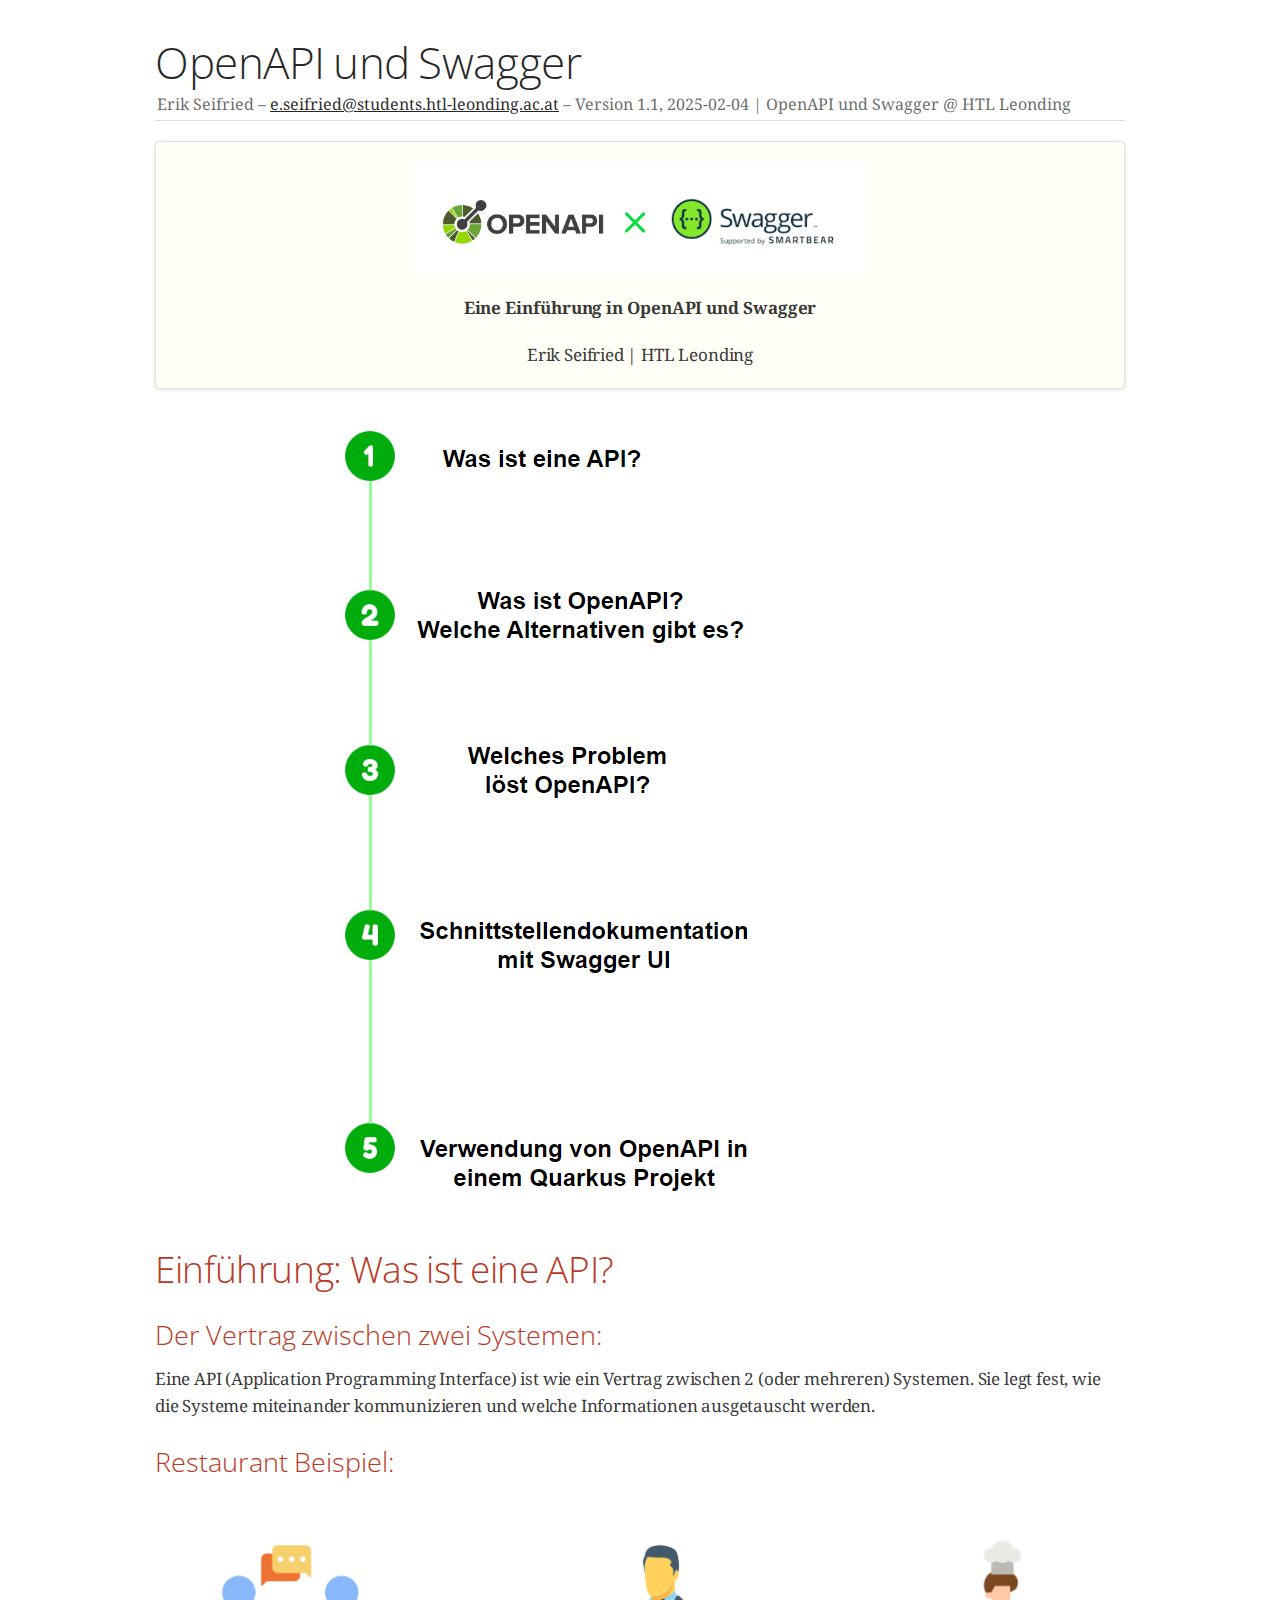
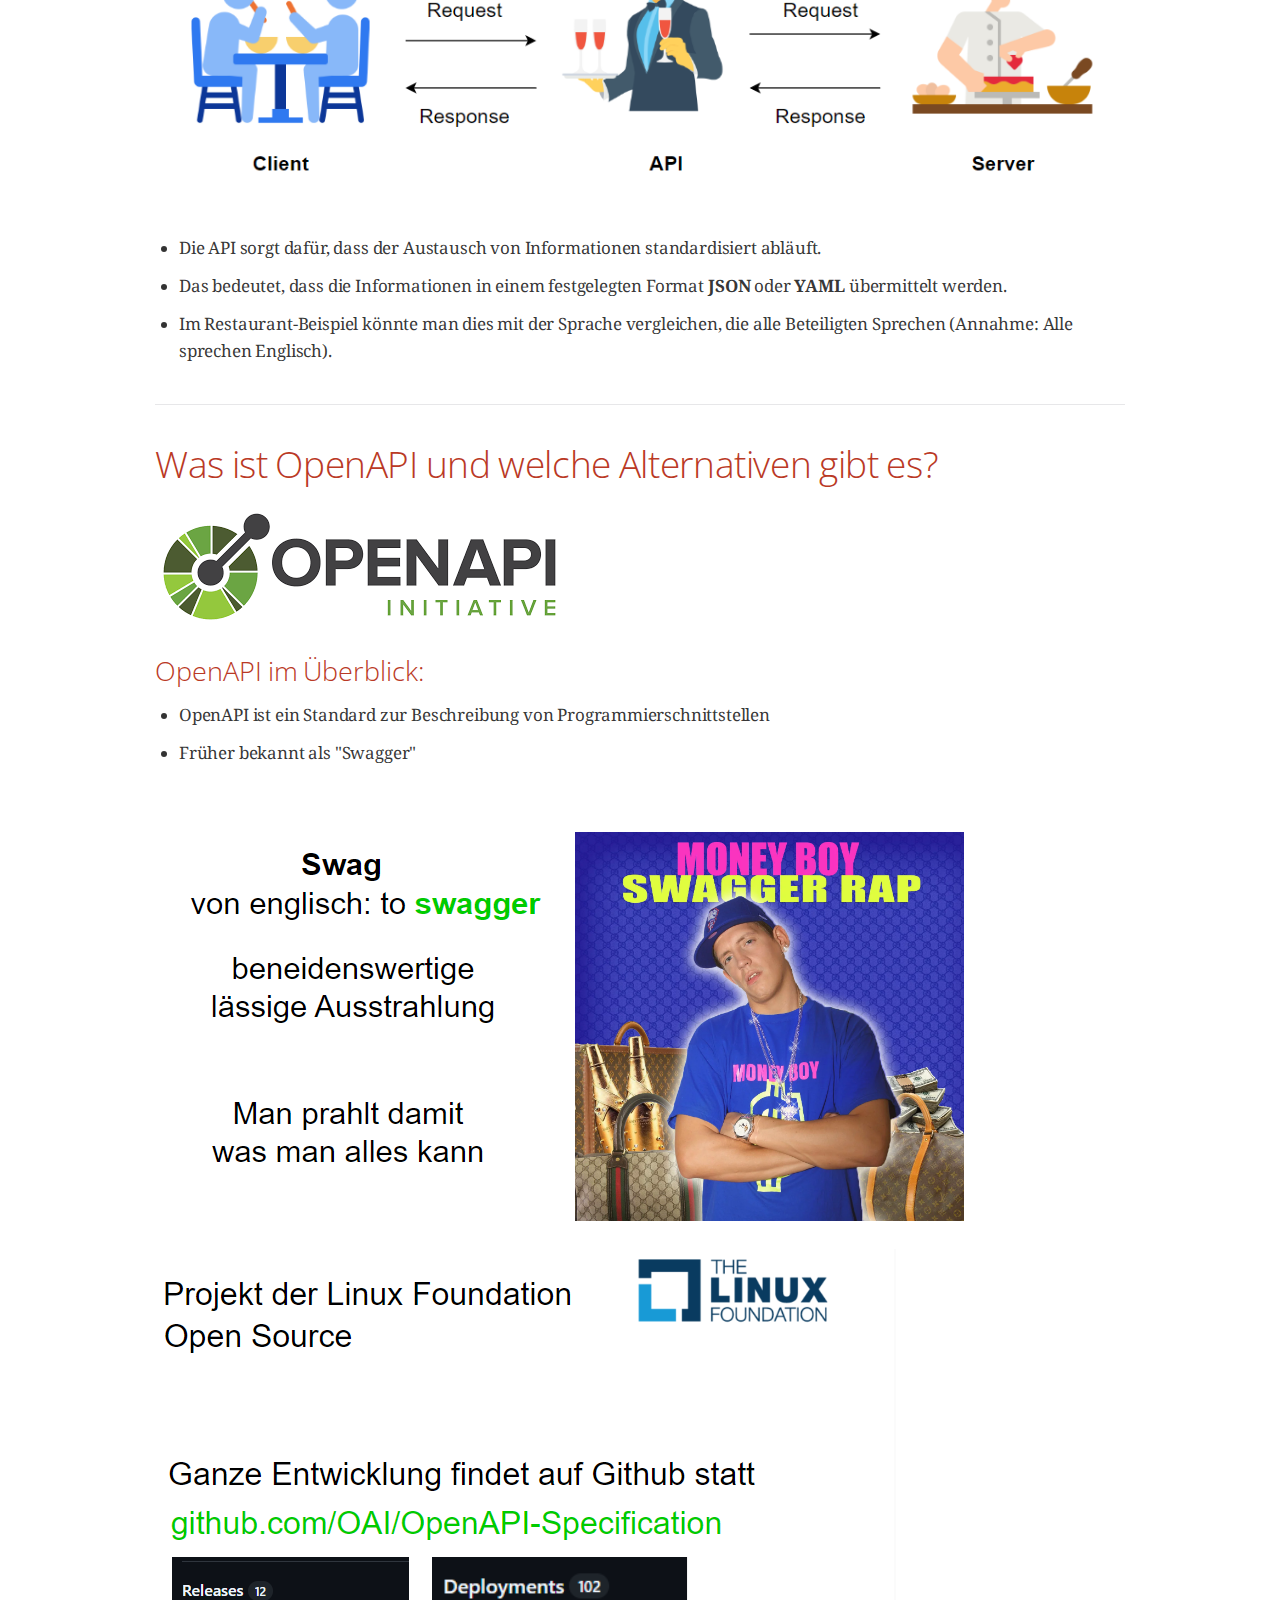
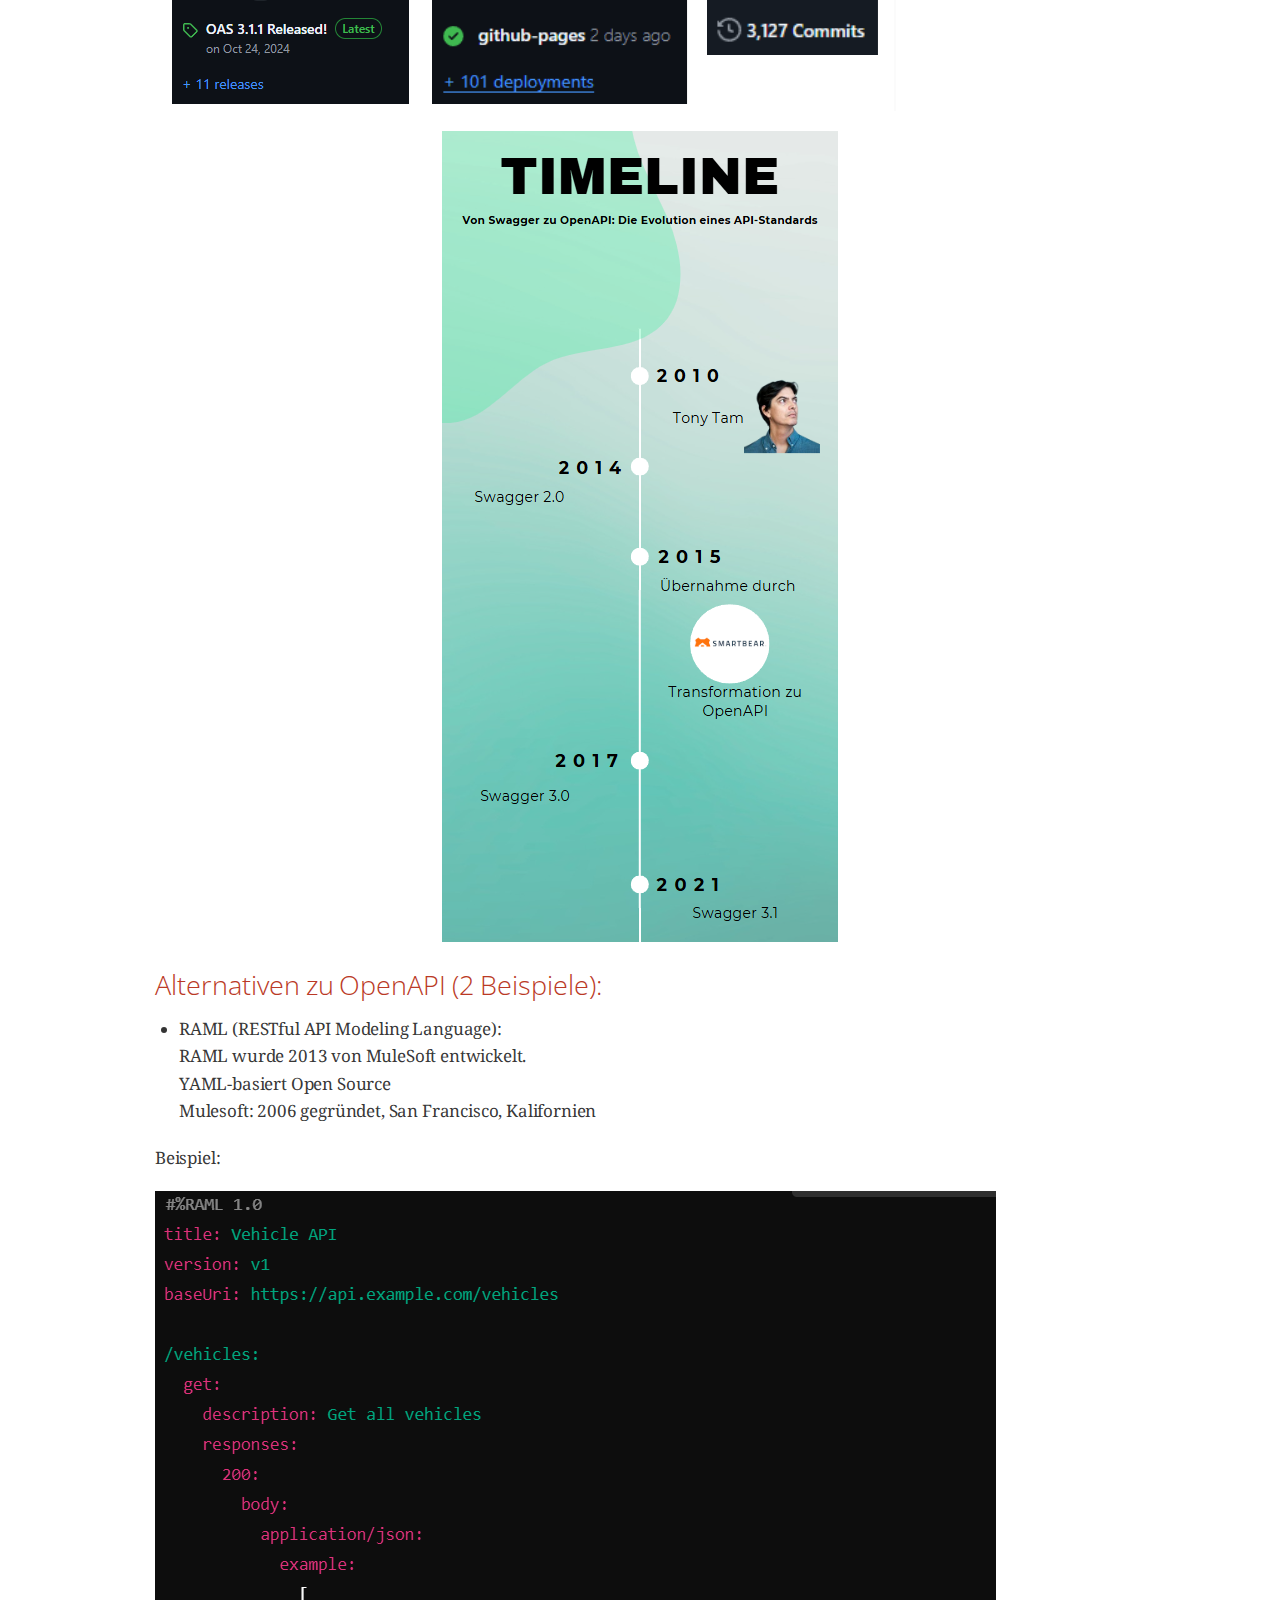
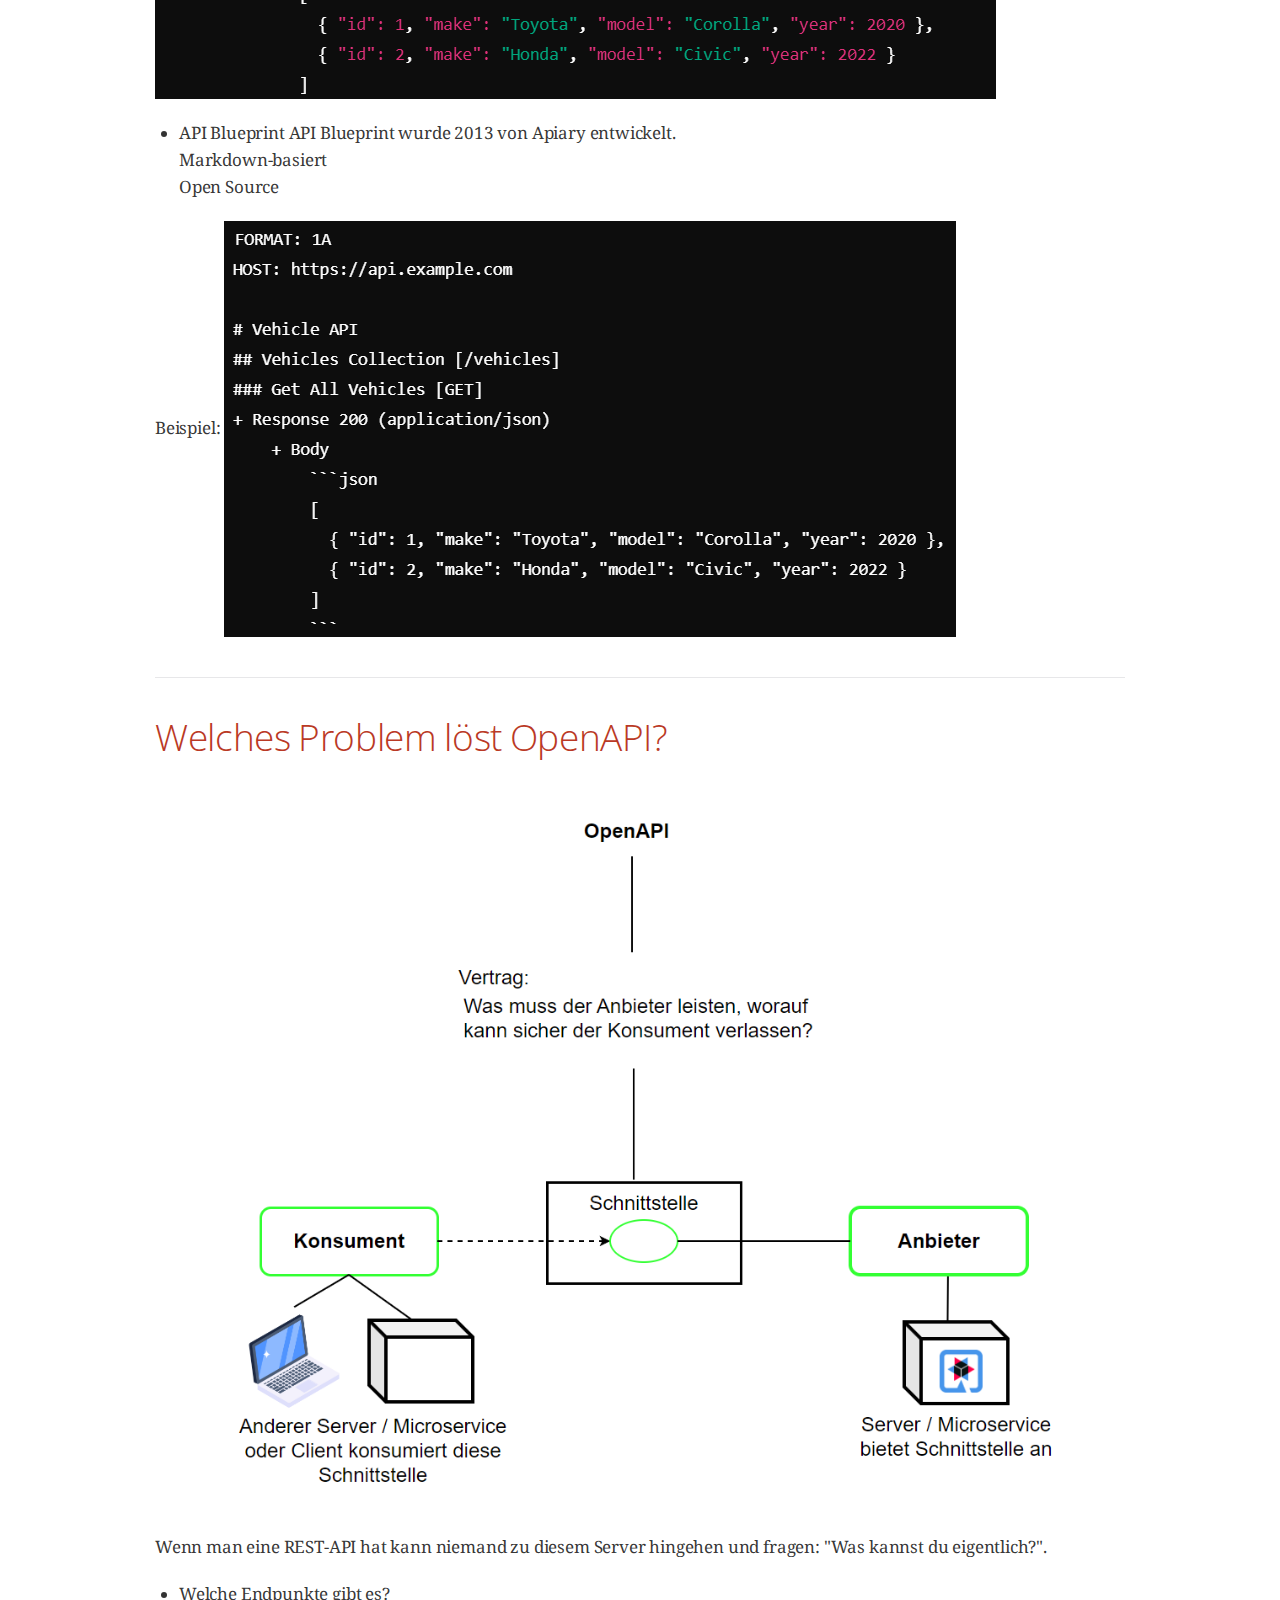
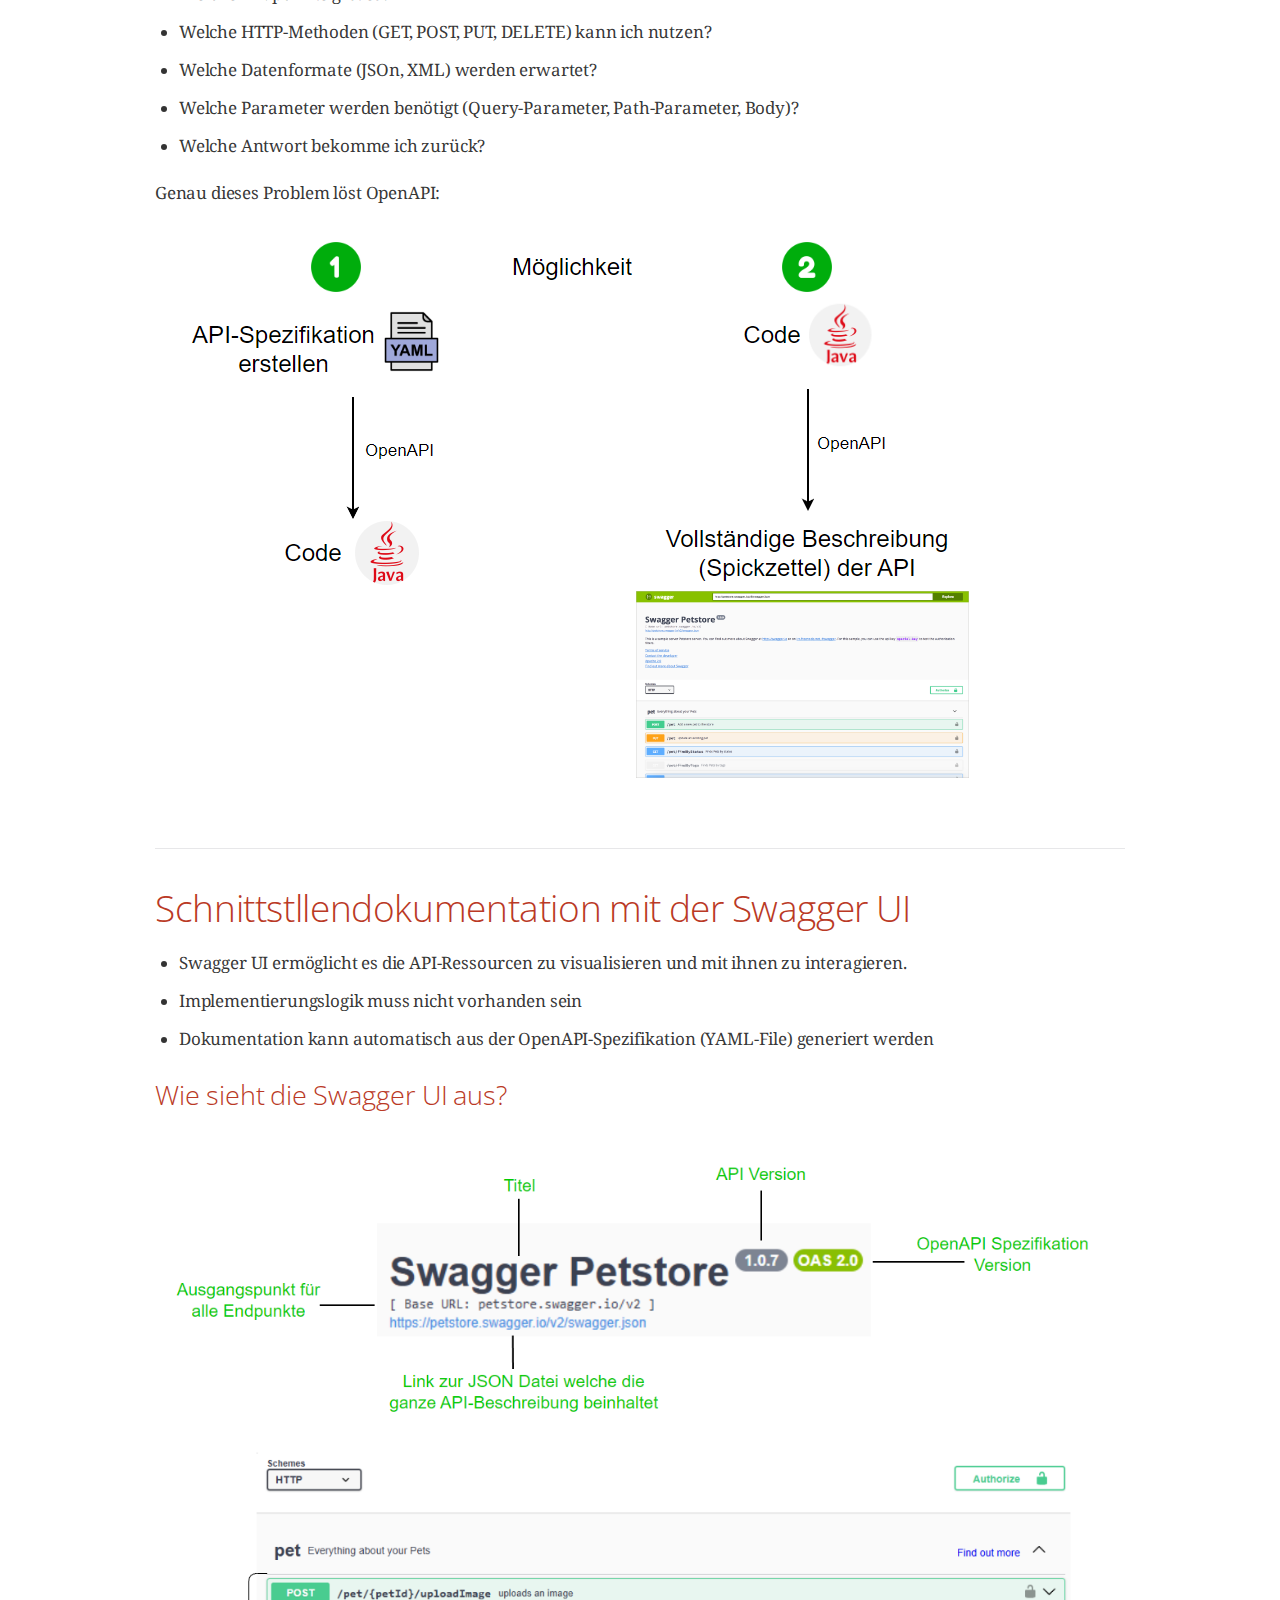
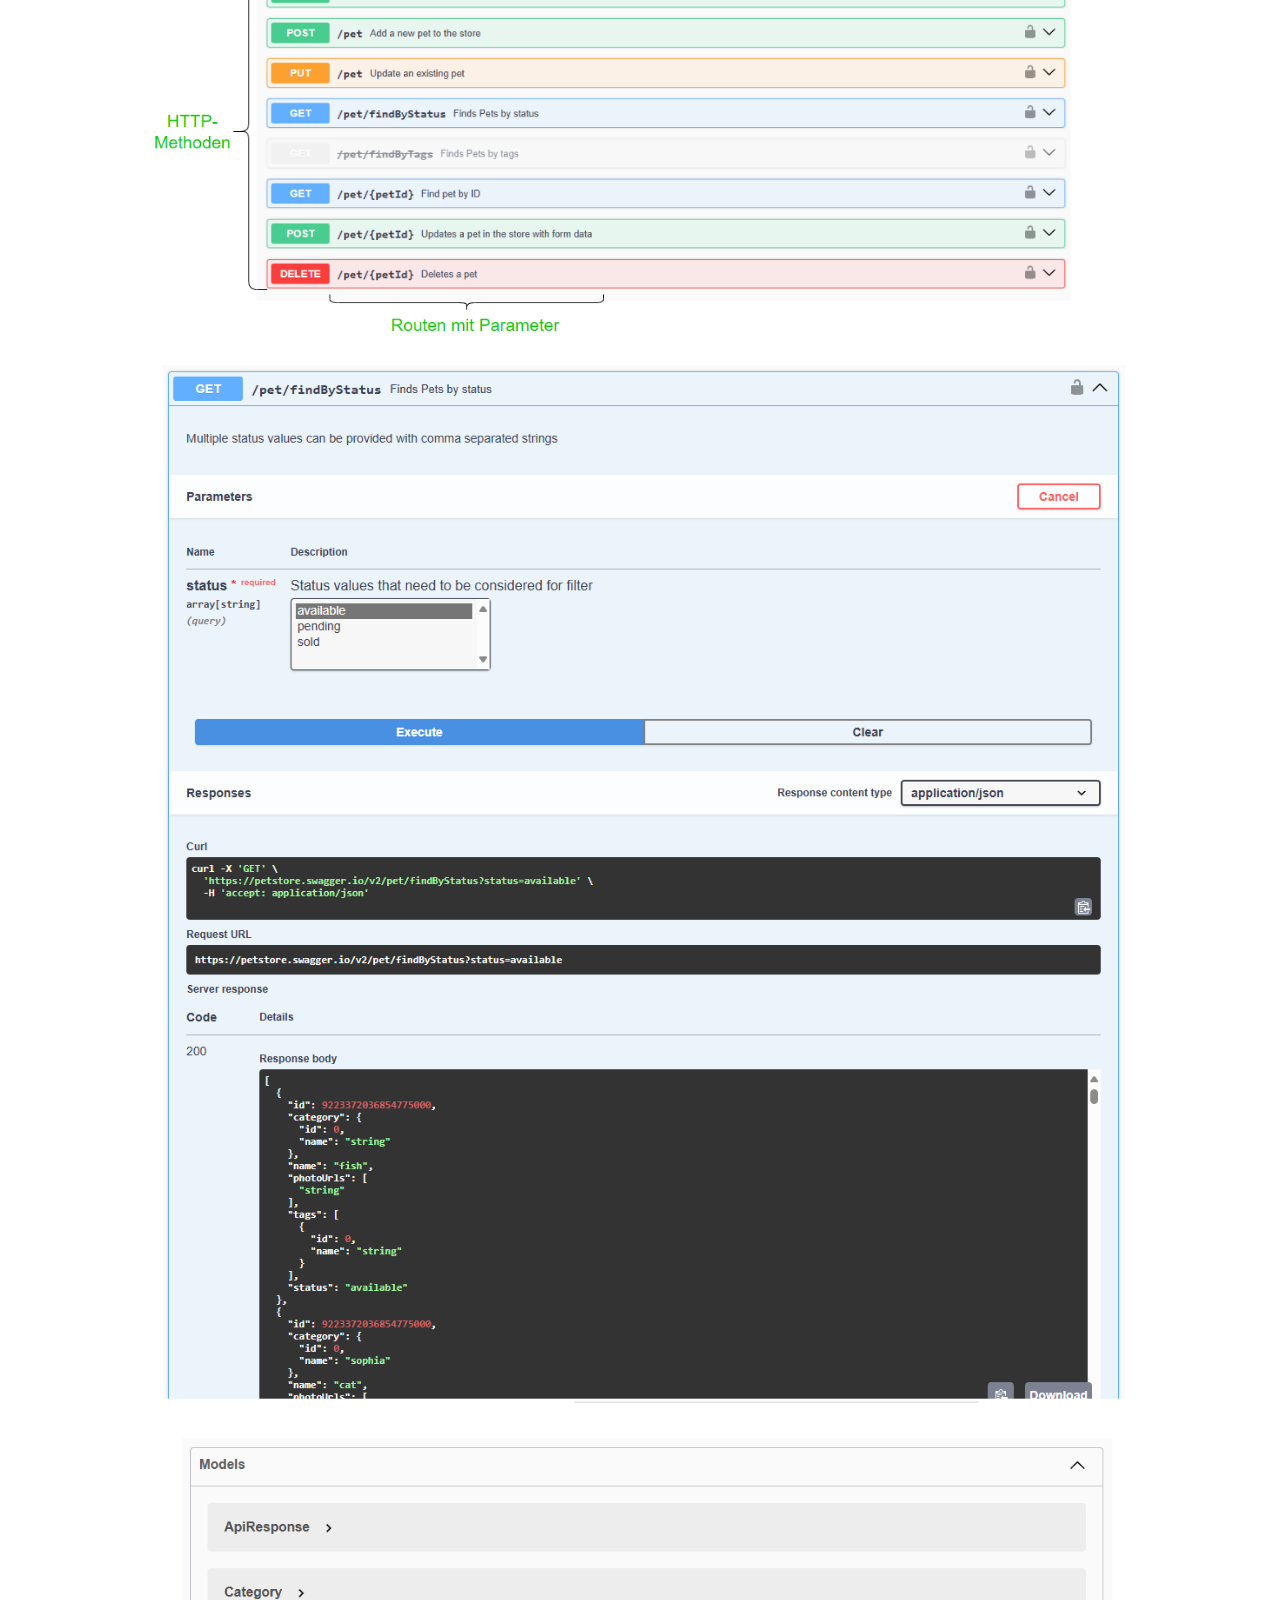
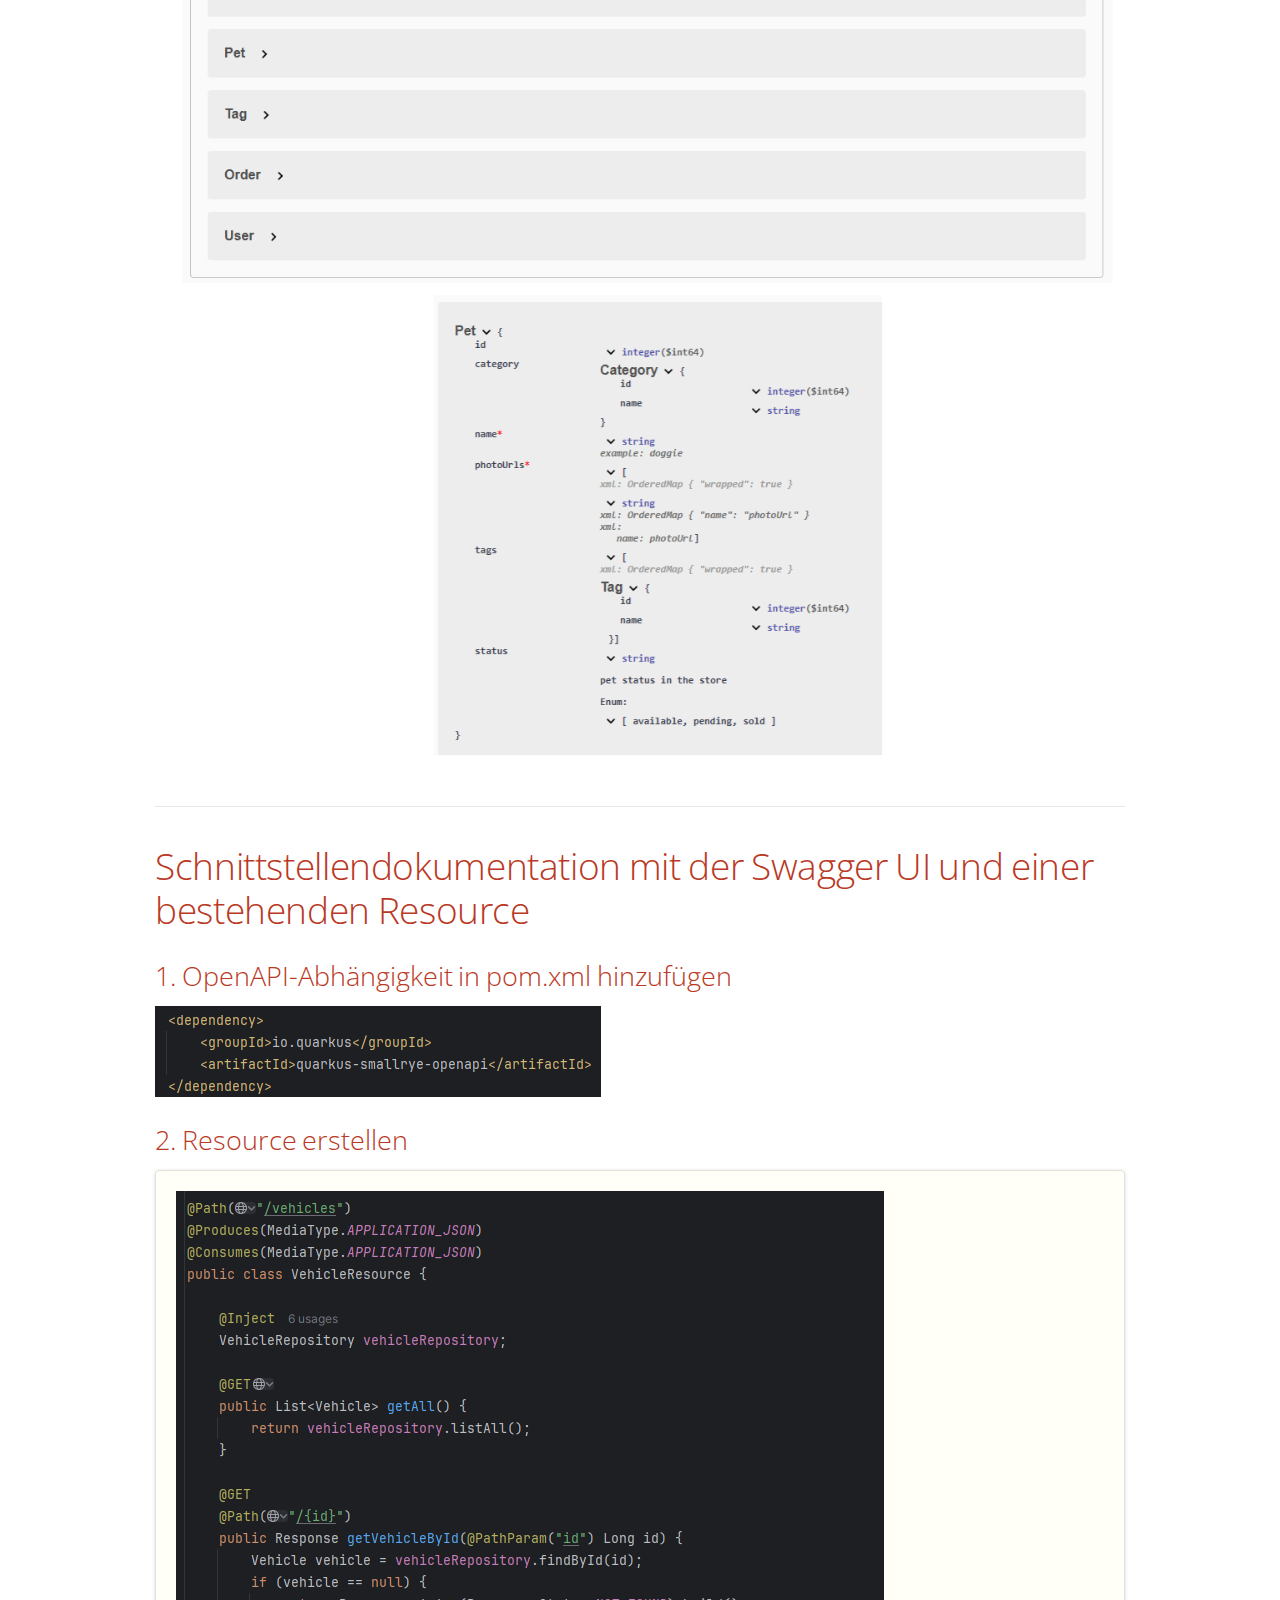
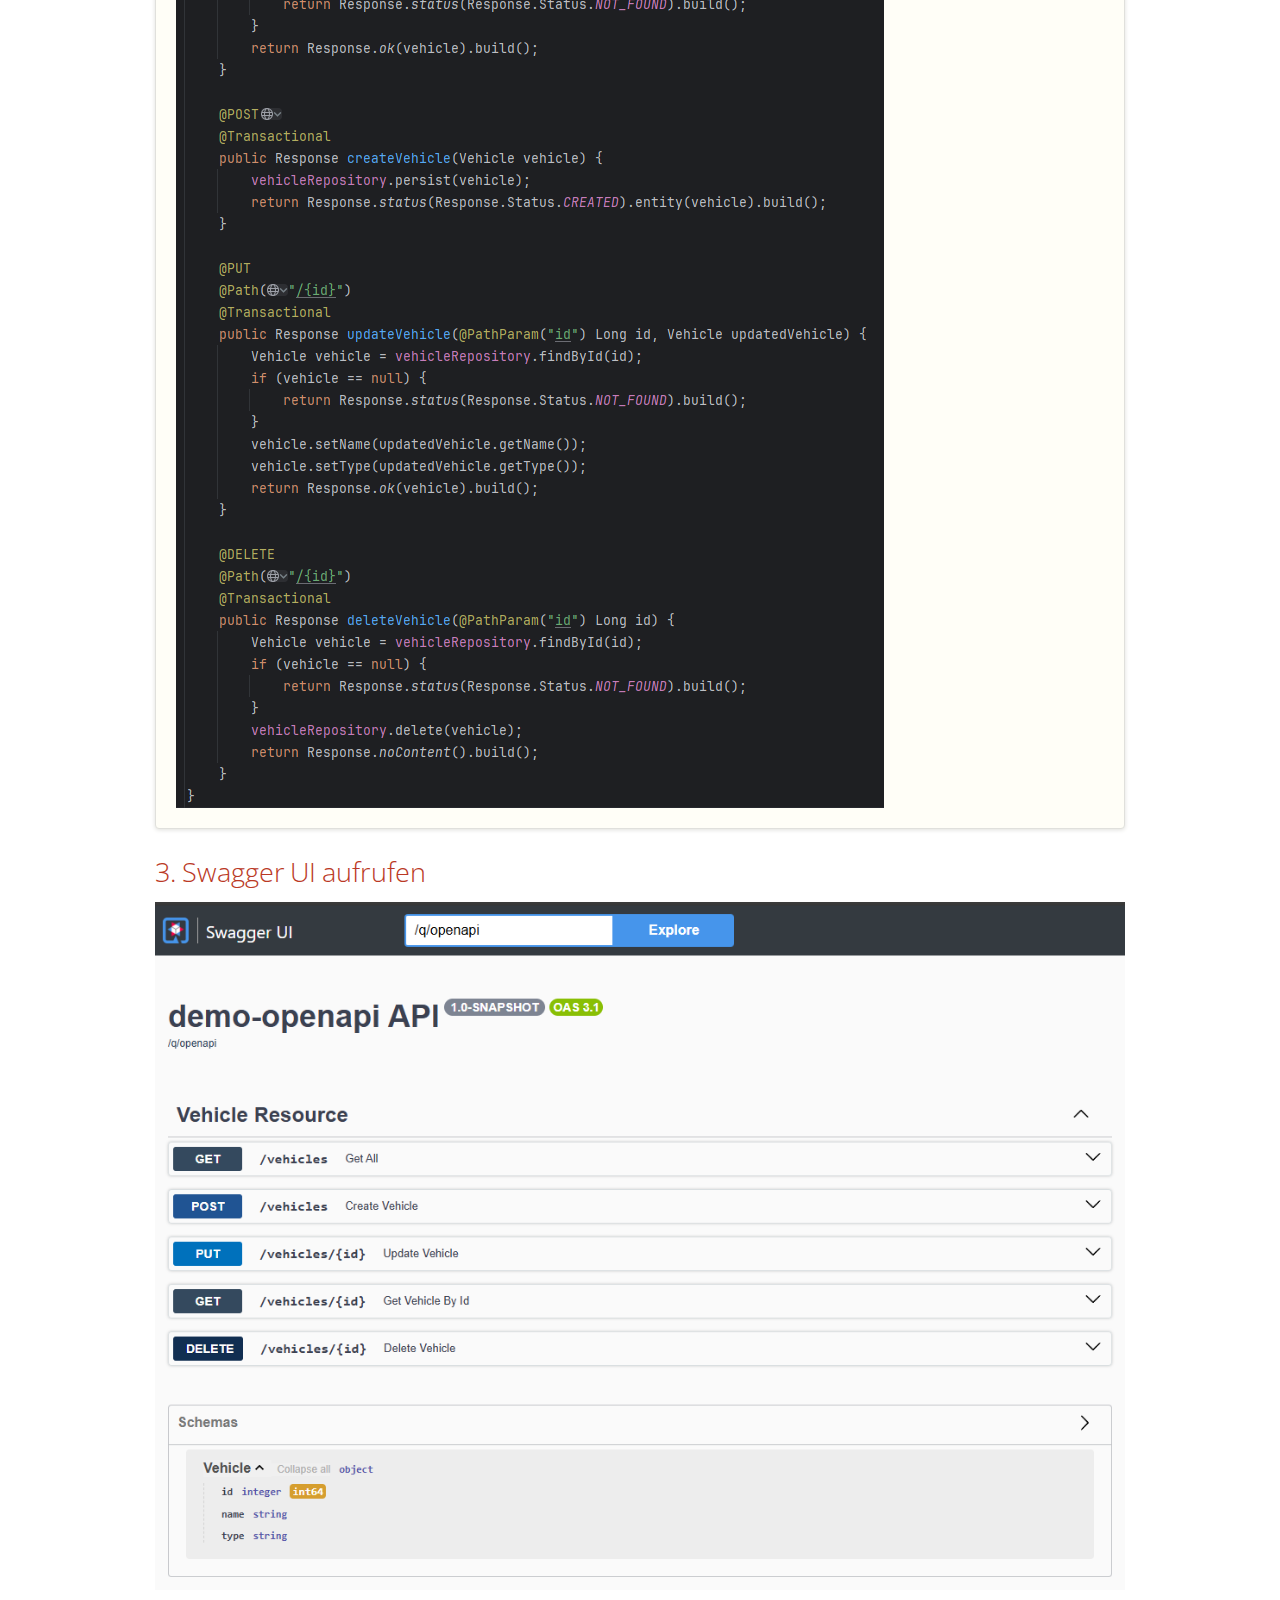
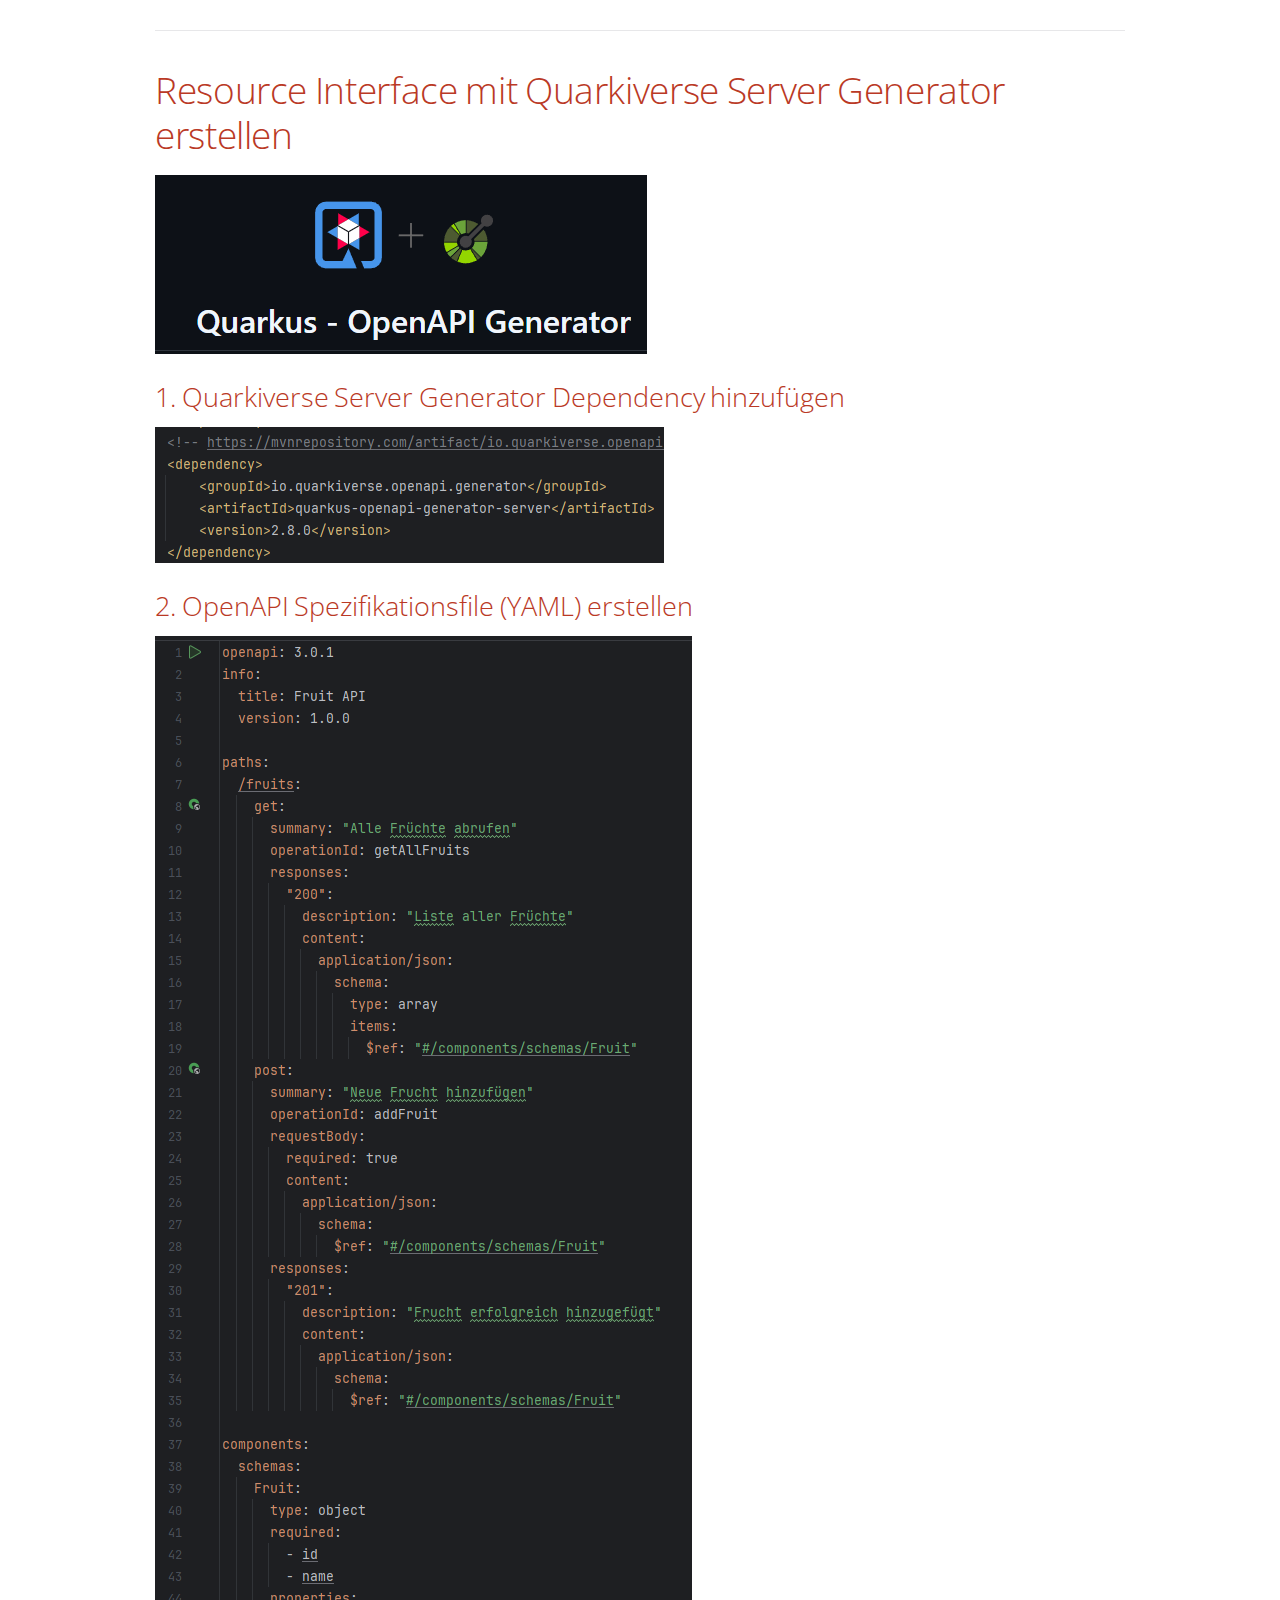
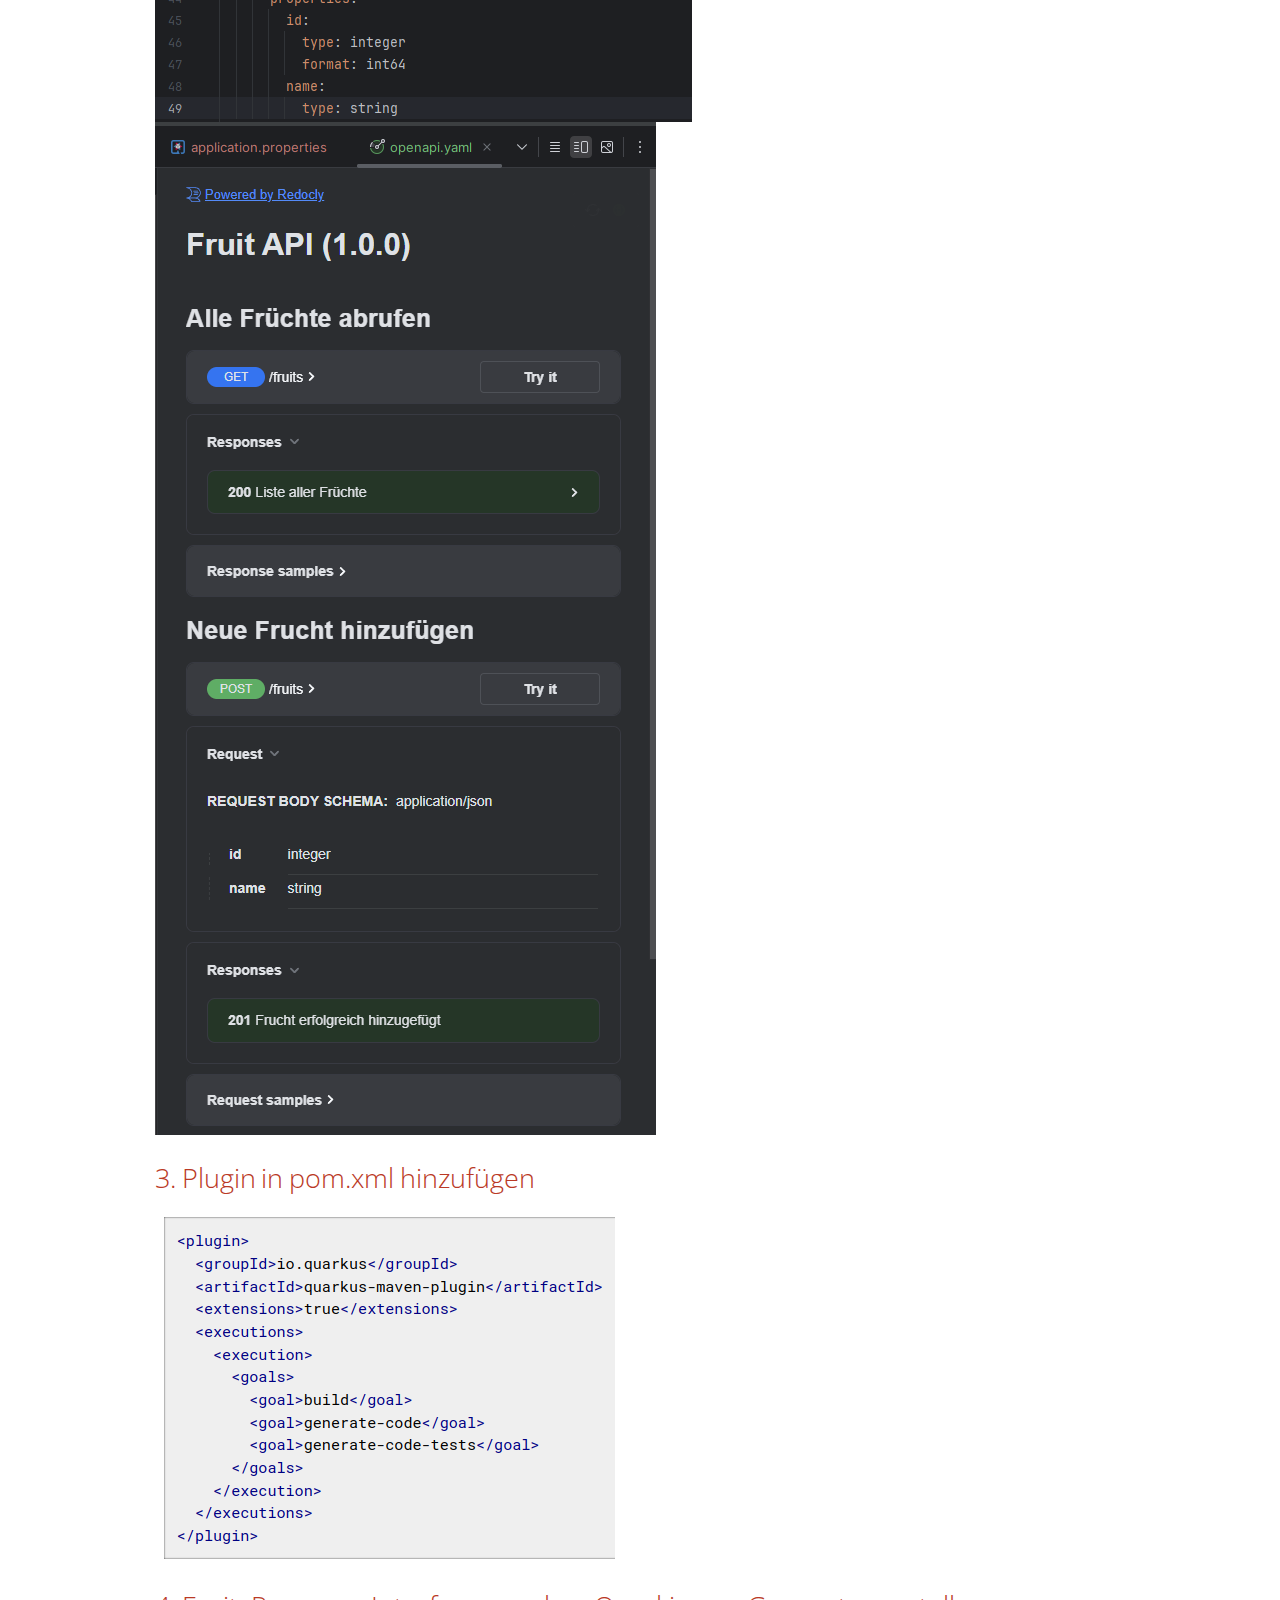
<file: asciidocs/docs/Presentation.html>
<!DOCTYPE html>
<html lang="de">
<head>
<meta charset="utf-8">
<meta http-equiv="X-UA-Compatible" content="IE=edge">
<meta name="viewport" content="width=device-width, initial-scale=1.0">
<meta name="generator" content="Asciidoctor 2.0.23">
<meta name="author" content="Erik Seifried">
<title>OpenAPI und Swagger</title>
<link rel="stylesheet" href="https://fonts.googleapis.com/css?family=Open+Sans:300,300italic,400,400italic,600,600italic%7CNoto+Serif:400,400italic,700,700italic%7CDroid+Sans+Mono:400,700">
<style>
/*! Asciidoctor default stylesheet | MIT License | https://asciidoctor.org */
/* Uncomment the following line when using as a custom stylesheet */
/* @import "https://fonts.googleapis.com/css?family=Open+Sans:300,300italic,400,400italic,600,600italic%7CNoto+Serif:400,400italic,700,700italic%7CDroid+Sans+Mono:400,700"; */
html{font-family:sans-serif;-webkit-text-size-adjust:100%}
a{background:none}
a:focus{outline:thin dotted}
a:active,a:hover{outline:0}
h1{font-size:2em;margin:.67em 0}
b,strong{font-weight:bold}
abbr{font-size:.9em}
abbr[title]{cursor:help;border-bottom:1px dotted #dddddf;text-decoration:none}
dfn{font-style:italic}
hr{height:0}
mark{background:#ff0;color:#000}
code,kbd,pre,samp{font-family:monospace;font-size:1em}
pre{white-space:pre-wrap}
q{quotes:"\201C" "\201D" "\2018" "\2019"}
small{font-size:80%}
sub,sup{font-size:75%;line-height:0;position:relative;vertical-align:baseline}
sup{top:-.5em}
sub{bottom:-.25em}
img{border:0}
svg:not(:root){overflow:hidden}
figure{margin:0}
audio,video{display:inline-block}
audio:not([controls]){display:none;height:0}
fieldset{border:1px solid silver;margin:0 2px;padding:.35em .625em .75em}
legend{border:0;padding:0}
button,input,select,textarea{font-family:inherit;font-size:100%;margin:0}
button,input{line-height:normal}
button,select{text-transform:none}
button,html input[type=button],input[type=reset],input[type=submit]{-webkit-appearance:button;cursor:pointer}
button[disabled],html input[disabled]{cursor:default}
input[type=checkbox],input[type=radio]{padding:0}
button::-moz-focus-inner,input::-moz-focus-inner{border:0;padding:0}
textarea{overflow:auto;vertical-align:top}
table{border-collapse:collapse;border-spacing:0}
*,::before,::after{box-sizing:border-box}
html,body{font-size:100%}
body{background:#fff;color:rgba(0,0,0,.8);padding:0;margin:0;font-family:"Noto Serif","DejaVu Serif",serif;line-height:1;position:relative;cursor:auto;-moz-tab-size:4;-o-tab-size:4;tab-size:4;word-wrap:anywhere;-moz-osx-font-smoothing:grayscale;-webkit-font-smoothing:antialiased}
a:hover{cursor:pointer}
img,object,embed{max-width:100%;height:auto}
object,embed{height:100%}
img{-ms-interpolation-mode:bicubic}
.left{float:left!important}
.right{float:right!important}
.text-left{text-align:left!important}
.text-right{text-align:right!important}
.text-center{text-align:center!important}
.text-justify{text-align:justify!important}
.hide{display:none}
img,object,svg{display:inline-block;vertical-align:middle}
textarea{height:auto;min-height:50px}
select{width:100%}
.subheader,.admonitionblock td.content>.title,.audioblock>.title,.exampleblock>.title,.imageblock>.title,.listingblock>.title,.literalblock>.title,.stemblock>.title,.openblock>.title,.paragraph>.title,.quoteblock>.title,table.tableblock>.title,.verseblock>.title,.videoblock>.title,.dlist>.title,.olist>.title,.ulist>.title,.qlist>.title,.hdlist>.title{line-height:1.45;color:#7a2518;font-weight:400;margin-top:0;margin-bottom:.25em}
div,dl,dt,dd,ul,ol,li,h1,h2,h3,#toctitle,.sidebarblock>.content>.title,h4,h5,h6,pre,form,p,blockquote,th,td{margin:0;padding:0}
a{color:#2156a5;text-decoration:underline;line-height:inherit}
a:hover,a:focus{color:#1d4b8f}
a img{border:0}
p{line-height:1.6;margin-bottom:1.25em;text-rendering:optimizeLegibility}
p aside{font-size:.875em;line-height:1.35;font-style:italic}
h1,h2,h3,#toctitle,.sidebarblock>.content>.title,h4,h5,h6{font-family:"Open Sans","DejaVu Sans",sans-serif;font-weight:300;font-style:normal;color:#ba3925;text-rendering:optimizeLegibility;margin-top:1em;margin-bottom:.5em;line-height:1.0125em}
h1 small,h2 small,h3 small,#toctitle small,.sidebarblock>.content>.title small,h4 small,h5 small,h6 small{font-size:60%;color:#e99b8f;line-height:0}
h1{font-size:2.125em}
h2{font-size:1.6875em}
h3,#toctitle,.sidebarblock>.content>.title{font-size:1.375em}
h4,h5{font-size:1.125em}
h6{font-size:1em}
hr{border:solid #dddddf;border-width:1px 0 0;clear:both;margin:1.25em 0 1.1875em}
em,i{font-style:italic;line-height:inherit}
strong,b{font-weight:bold;line-height:inherit}
small{font-size:60%;line-height:inherit}
code{font-family:"Droid Sans Mono","DejaVu Sans Mono",monospace;font-weight:400;color:rgba(0,0,0,.9)}
ul,ol,dl{line-height:1.6;margin-bottom:1.25em;list-style-position:outside;font-family:inherit}
ul,ol{margin-left:1.5em}
ul li ul,ul li ol{margin-left:1.25em;margin-bottom:0}
ul.circle{list-style-type:circle}
ul.disc{list-style-type:disc}
ul.square{list-style-type:square}
ul.circle ul:not([class]),ul.disc ul:not([class]),ul.square ul:not([class]){list-style:inherit}
ol li ul,ol li ol{margin-left:1.25em;margin-bottom:0}
dl dt{margin-bottom:.3125em;font-weight:bold}
dl dd{margin-bottom:1.25em}
blockquote{margin:0 0 1.25em;padding:.5625em 1.25em 0 1.1875em;border-left:1px solid #ddd}
blockquote,blockquote p{line-height:1.6;color:rgba(0,0,0,.85)}
@media screen and (min-width:768px){h1,h2,h3,#toctitle,.sidebarblock>.content>.title,h4,h5,h6{line-height:1.2}
h1{font-size:2.75em}
h2{font-size:2.3125em}
h3,#toctitle,.sidebarblock>.content>.title{font-size:1.6875em}
h4{font-size:1.4375em}}
table{background:#fff;margin-bottom:1.25em;border:1px solid #dedede;word-wrap:normal}
table thead,table tfoot{background:#f7f8f7}
table thead tr th,table thead tr td,table tfoot tr th,table tfoot tr td{padding:.5em .625em .625em;font-size:inherit;color:rgba(0,0,0,.8);text-align:left}
table tr th,table tr td{padding:.5625em .625em;font-size:inherit;color:rgba(0,0,0,.8)}
table tr.even,table tr.alt{background:#f8f8f7}
table thead tr th,table tfoot tr th,table tbody tr td,table tr td,table tfoot tr td{line-height:1.6}
h1,h2,h3,#toctitle,.sidebarblock>.content>.title,h4,h5,h6{line-height:1.2;word-spacing:-.05em}
h1 strong,h2 strong,h3 strong,#toctitle strong,.sidebarblock>.content>.title strong,h4 strong,h5 strong,h6 strong{font-weight:400}
.center{margin-left:auto;margin-right:auto}
.stretch{width:100%}
.clearfix::before,.clearfix::after,.float-group::before,.float-group::after{content:" ";display:table}
.clearfix::after,.float-group::after{clear:both}
:not(pre).nobreak{word-wrap:normal}
:not(pre).nowrap{white-space:nowrap}
:not(pre).pre-wrap{white-space:pre-wrap}
:not(pre):not([class^=L])>code{font-size:.9375em;font-style:normal!important;letter-spacing:0;padding:.1em .5ex;word-spacing:-.15em;background:#f7f7f8;border-radius:4px;line-height:1.45;text-rendering:optimizeSpeed}
pre{color:rgba(0,0,0,.9);font-family:"Droid Sans Mono","DejaVu Sans Mono",monospace;line-height:1.45;text-rendering:optimizeSpeed}
pre code,pre pre{color:inherit;font-size:inherit;line-height:inherit}
pre>code{display:block}
pre.nowrap,pre.nowrap pre{white-space:pre;word-wrap:normal}
em em{font-style:normal}
strong strong{font-weight:400}
.keyseq{color:rgba(51,51,51,.8)}
kbd{font-family:"Droid Sans Mono","DejaVu Sans Mono",monospace;display:inline-block;color:rgba(0,0,0,.8);font-size:.65em;line-height:1.45;background:#f7f7f7;border:1px solid #ccc;border-radius:3px;box-shadow:0 1px 0 rgba(0,0,0,.2),inset 0 0 0 .1em #fff;margin:0 .15em;padding:.2em .5em;vertical-align:middle;position:relative;top:-.1em;white-space:nowrap}
.keyseq kbd:first-child{margin-left:0}
.keyseq kbd:last-child{margin-right:0}
.menuseq,.menuref{color:#000}
.menuseq b:not(.caret),.menuref{font-weight:inherit}
.menuseq{word-spacing:-.02em}
.menuseq b.caret{font-size:1.25em;line-height:.8}
.menuseq i.caret{font-weight:bold;text-align:center;width:.45em}
b.button::before,b.button::after{position:relative;top:-1px;font-weight:400}
b.button::before{content:"[";padding:0 3px 0 2px}
b.button::after{content:"]";padding:0 2px 0 3px}
p a>code:hover{color:rgba(0,0,0,.9)}
#header,#content,#footnotes,#footer{width:100%;margin:0 auto;max-width:62.5em;*zoom:1;position:relative;padding-left:.9375em;padding-right:.9375em}
#header::before,#header::after,#content::before,#content::after,#footnotes::before,#footnotes::after,#footer::before,#footer::after{content:" ";display:table}
#header::after,#content::after,#footnotes::after,#footer::after{clear:both}
#content{margin-top:1.25em}
#content::before{content:none}
#header>h1:first-child{color:rgba(0,0,0,.85);margin-top:2.25rem;margin-bottom:0}
#header>h1:first-child+#toc{margin-top:8px;border-top:1px solid #dddddf}
#header>h1:only-child{border-bottom:1px solid #dddddf;padding-bottom:8px}
#header .details{border-bottom:1px solid #dddddf;line-height:1.45;padding-top:.25em;padding-bottom:.25em;padding-left:.25em;color:rgba(0,0,0,.6);display:flex;flex-flow:row wrap}
#header .details span:first-child{margin-left:-.125em}
#header .details span.email a{color:rgba(0,0,0,.85)}
#header .details br{display:none}
#header .details br+span::before{content:"\00a0\2013\00a0"}
#header .details br+span.author::before{content:"\00a0\22c5\00a0";color:rgba(0,0,0,.85)}
#header .details br+span#revremark::before{content:"\00a0|\00a0"}
#header #revnumber{text-transform:capitalize}
#header #revnumber::after{content:"\00a0"}
#content>h1:first-child:not([class]){color:rgba(0,0,0,.85);border-bottom:1px solid #dddddf;padding-bottom:8px;margin-top:0;padding-top:1rem;margin-bottom:1.25rem}
#toc{border-bottom:1px solid #e7e7e9;padding-bottom:.5em}
#toc>ul{margin-left:.125em}
#toc ul.sectlevel0>li>a{font-style:italic}
#toc ul.sectlevel0 ul.sectlevel1{margin:.5em 0}
#toc ul{font-family:"Open Sans","DejaVu Sans",sans-serif;list-style-type:none}
#toc li{line-height:1.3334;margin-top:.3334em}
#toc a{text-decoration:none}
#toc a:active{text-decoration:underline}
#toctitle{color:#7a2518;font-size:1.2em}
@media screen and (min-width:768px){#toctitle{font-size:1.375em}
body.toc2{padding-left:15em;padding-right:0}
body.toc2 #header>h1:nth-last-child(2){border-bottom:1px solid #dddddf;padding-bottom:8px}
#toc.toc2{margin-top:0!important;background:#f8f8f7;position:fixed;width:15em;left:0;top:0;border-right:1px solid #e7e7e9;border-top-width:0!important;border-bottom-width:0!important;z-index:1000;padding:1.25em 1em;height:100%;overflow:auto}
#toc.toc2 #toctitle{margin-top:0;margin-bottom:.8rem;font-size:1.2em}
#toc.toc2>ul{font-size:.9em;margin-bottom:0}
#toc.toc2 ul ul{margin-left:0;padding-left:1em}
#toc.toc2 ul.sectlevel0 ul.sectlevel1{padding-left:0;margin-top:.5em;margin-bottom:.5em}
body.toc2.toc-right{padding-left:0;padding-right:15em}
body.toc2.toc-right #toc.toc2{border-right-width:0;border-left:1px solid #e7e7e9;left:auto;right:0}}
@media screen and (min-width:1280px){body.toc2{padding-left:20em;padding-right:0}
#toc.toc2{width:20em}
#toc.toc2 #toctitle{font-size:1.375em}
#toc.toc2>ul{font-size:.95em}
#toc.toc2 ul ul{padding-left:1.25em}
body.toc2.toc-right{padding-left:0;padding-right:20em}}
#content #toc{border:1px solid #e0e0dc;margin-bottom:1.25em;padding:1.25em;background:#f8f8f7;border-radius:4px}
#content #toc>:first-child{margin-top:0}
#content #toc>:last-child{margin-bottom:0}
#footer{max-width:none;background:rgba(0,0,0,.8);padding:1.25em}
#footer-text{color:hsla(0,0%,100%,.8);line-height:1.44}
#content{margin-bottom:.625em}
.sect1{padding-bottom:.625em}
@media screen and (min-width:768px){#content{margin-bottom:1.25em}
.sect1{padding-bottom:1.25em}}
.sect1:last-child{padding-bottom:0}
.sect1+.sect1{border-top:1px solid #e7e7e9}
#content h1>a.anchor,h2>a.anchor,h3>a.anchor,#toctitle>a.anchor,.sidebarblock>.content>.title>a.anchor,h4>a.anchor,h5>a.anchor,h6>a.anchor{position:absolute;z-index:1001;width:1.5ex;margin-left:-1.5ex;display:block;text-decoration:none!important;visibility:hidden;text-align:center;font-weight:400}
#content h1>a.anchor::before,h2>a.anchor::before,h3>a.anchor::before,#toctitle>a.anchor::before,.sidebarblock>.content>.title>a.anchor::before,h4>a.anchor::before,h5>a.anchor::before,h6>a.anchor::before{content:"\00A7";font-size:.85em;display:block;padding-top:.1em}
#content h1:hover>a.anchor,#content h1>a.anchor:hover,h2:hover>a.anchor,h2>a.anchor:hover,h3:hover>a.anchor,#toctitle:hover>a.anchor,.sidebarblock>.content>.title:hover>a.anchor,h3>a.anchor:hover,#toctitle>a.anchor:hover,.sidebarblock>.content>.title>a.anchor:hover,h4:hover>a.anchor,h4>a.anchor:hover,h5:hover>a.anchor,h5>a.anchor:hover,h6:hover>a.anchor,h6>a.anchor:hover{visibility:visible}
#content h1>a.link,h2>a.link,h3>a.link,#toctitle>a.link,.sidebarblock>.content>.title>a.link,h4>a.link,h5>a.link,h6>a.link{color:#ba3925;text-decoration:none}
#content h1>a.link:hover,h2>a.link:hover,h3>a.link:hover,#toctitle>a.link:hover,.sidebarblock>.content>.title>a.link:hover,h4>a.link:hover,h5>a.link:hover,h6>a.link:hover{color:#a53221}
details,.audioblock,.imageblock,.literalblock,.listingblock,.stemblock,.videoblock{margin-bottom:1.25em}
details{margin-left:1.25rem}
details>summary{cursor:pointer;display:block;position:relative;line-height:1.6;margin-bottom:.625rem;outline:none;-webkit-tap-highlight-color:transparent}
details>summary::-webkit-details-marker{display:none}
details>summary::before{content:"";border:solid transparent;border-left:solid;border-width:.3em 0 .3em .5em;position:absolute;top:.5em;left:-1.25rem;transform:translateX(15%)}
details[open]>summary::before{border:solid transparent;border-top:solid;border-width:.5em .3em 0;transform:translateY(15%)}
details>summary::after{content:"";width:1.25rem;height:1em;position:absolute;top:.3em;left:-1.25rem}
.admonitionblock td.content>.title,.audioblock>.title,.exampleblock>.title,.imageblock>.title,.listingblock>.title,.literalblock>.title,.stemblock>.title,.openblock>.title,.paragraph>.title,.quoteblock>.title,table.tableblock>.title,.verseblock>.title,.videoblock>.title,.dlist>.title,.olist>.title,.ulist>.title,.qlist>.title,.hdlist>.title{text-rendering:optimizeLegibility;text-align:left;font-family:"Noto Serif","DejaVu Serif",serif;font-size:1rem;font-style:italic}
table.tableblock.fit-content>caption.title{white-space:nowrap;width:0}
.paragraph.lead>p,#preamble>.sectionbody>[class=paragraph]:first-of-type p{font-size:1.21875em;line-height:1.6;color:rgba(0,0,0,.85)}
.admonitionblock>table{border-collapse:separate;border:0;background:none;width:100%}
.admonitionblock>table td.icon{text-align:center;width:80px}
.admonitionblock>table td.icon img{max-width:none}
.admonitionblock>table td.icon .title{font-weight:bold;font-family:"Open Sans","DejaVu Sans",sans-serif;text-transform:uppercase}
.admonitionblock>table td.content{padding-left:1.125em;padding-right:1.25em;border-left:1px solid #dddddf;color:rgba(0,0,0,.6);word-wrap:anywhere}
.admonitionblock>table td.content>:last-child>:last-child{margin-bottom:0}
.exampleblock>.content{border:1px solid #e6e6e6;margin-bottom:1.25em;padding:1.25em;background:#fff;border-radius:4px}
.sidebarblock{border:1px solid #dbdbd6;margin-bottom:1.25em;padding:1.25em;background:#f3f3f2;border-radius:4px}
.sidebarblock>.content>.title{color:#7a2518;margin-top:0;text-align:center}
.exampleblock>.content>:first-child,.sidebarblock>.content>:first-child{margin-top:0}
.exampleblock>.content>:last-child,.exampleblock>.content>:last-child>:last-child,.exampleblock>.content .olist>ol>li:last-child>:last-child,.exampleblock>.content .ulist>ul>li:last-child>:last-child,.exampleblock>.content .qlist>ol>li:last-child>:last-child,.sidebarblock>.content>:last-child,.sidebarblock>.content>:last-child>:last-child,.sidebarblock>.content .olist>ol>li:last-child>:last-child,.sidebarblock>.content .ulist>ul>li:last-child>:last-child,.sidebarblock>.content .qlist>ol>li:last-child>:last-child{margin-bottom:0}
.literalblock pre,.listingblock>.content>pre{border-radius:4px;overflow-x:auto;padding:1em;font-size:.8125em}
@media screen and (min-width:768px){.literalblock pre,.listingblock>.content>pre{font-size:.90625em}}
@media screen and (min-width:1280px){.literalblock pre,.listingblock>.content>pre{font-size:1em}}
.literalblock pre,.listingblock>.content>pre:not(.highlight),.listingblock>.content>pre[class=highlight],.listingblock>.content>pre[class^="highlight "]{background:#f7f7f8}
.literalblock.output pre{color:#f7f7f8;background:rgba(0,0,0,.9)}
.listingblock>.content{position:relative}
.listingblock code[data-lang]::before{display:none;content:attr(data-lang);position:absolute;font-size:.75em;top:.425rem;right:.5rem;line-height:1;text-transform:uppercase;color:inherit;opacity:.5}
.listingblock:hover code[data-lang]::before{display:block}
.listingblock.terminal pre .command::before{content:attr(data-prompt);padding-right:.5em;color:inherit;opacity:.5}
.listingblock.terminal pre .command:not([data-prompt])::before{content:"$"}
.listingblock pre.highlightjs{padding:0}
.listingblock pre.highlightjs>code{padding:1em;border-radius:4px}
.listingblock pre.prettyprint{border-width:0}
.prettyprint{background:#f7f7f8}
pre.prettyprint .linenums{line-height:1.45;margin-left:2em}
pre.prettyprint li{background:none;list-style-type:inherit;padding-left:0}
pre.prettyprint li code[data-lang]::before{opacity:1}
pre.prettyprint li:not(:first-child) code[data-lang]::before{display:none}
table.linenotable{border-collapse:separate;border:0;margin-bottom:0;background:none}
table.linenotable td[class]{color:inherit;vertical-align:top;padding:0;line-height:inherit;white-space:normal}
table.linenotable td.code{padding-left:.75em}
table.linenotable td.linenos,pre.pygments .linenos{border-right:1px solid;opacity:.35;padding-right:.5em;-webkit-user-select:none;-moz-user-select:none;-ms-user-select:none;user-select:none}
pre.pygments span.linenos{display:inline-block;margin-right:.75em}
.quoteblock{margin:0 1em 1.25em 1.5em;display:table}
.quoteblock:not(.excerpt)>.title{margin-left:-1.5em;margin-bottom:.75em}
.quoteblock blockquote,.quoteblock p{color:rgba(0,0,0,.85);font-size:1.15rem;line-height:1.75;word-spacing:.1em;letter-spacing:0;font-style:italic;text-align:justify}
.quoteblock blockquote{margin:0;padding:0;border:0}
.quoteblock blockquote::before{content:"\201c";float:left;font-size:2.75em;font-weight:bold;line-height:.6em;margin-left:-.6em;color:#7a2518;text-shadow:0 1px 2px rgba(0,0,0,.1)}
.quoteblock blockquote>.paragraph:last-child p{margin-bottom:0}
.quoteblock .attribution{margin-top:.75em;margin-right:.5ex;text-align:right}
.verseblock{margin:0 1em 1.25em}
.verseblock pre{font-family:"Open Sans","DejaVu Sans",sans-serif;font-size:1.15rem;color:rgba(0,0,0,.85);font-weight:300;text-rendering:optimizeLegibility}
.verseblock pre strong{font-weight:400}
.verseblock .attribution{margin-top:1.25rem;margin-left:.5ex}
.quoteblock .attribution,.verseblock .attribution{font-size:.9375em;line-height:1.45;font-style:italic}
.quoteblock .attribution br,.verseblock .attribution br{display:none}
.quoteblock .attribution cite,.verseblock .attribution cite{display:block;letter-spacing:-.025em;color:rgba(0,0,0,.6)}
.quoteblock.abstract blockquote::before,.quoteblock.excerpt blockquote::before,.quoteblock .quoteblock blockquote::before{display:none}
.quoteblock.abstract blockquote,.quoteblock.abstract p,.quoteblock.excerpt blockquote,.quoteblock.excerpt p,.quoteblock .quoteblock blockquote,.quoteblock .quoteblock p{line-height:1.6;word-spacing:0}
.quoteblock.abstract{margin:0 1em 1.25em;display:block}
.quoteblock.abstract>.title{margin:0 0 .375em;font-size:1.15em;text-align:center}
.quoteblock.excerpt>blockquote,.quoteblock .quoteblock{padding:0 0 .25em 1em;border-left:.25em solid #dddddf}
.quoteblock.excerpt,.quoteblock .quoteblock{margin-left:0}
.quoteblock.excerpt blockquote,.quoteblock.excerpt p,.quoteblock .quoteblock blockquote,.quoteblock .quoteblock p{color:inherit;font-size:1.0625rem}
.quoteblock.excerpt .attribution,.quoteblock .quoteblock .attribution{color:inherit;font-size:.85rem;text-align:left;margin-right:0}
p.tableblock:last-child{margin-bottom:0}
td.tableblock>.content{margin-bottom:1.25em;word-wrap:anywhere}
td.tableblock>.content>:last-child{margin-bottom:-1.25em}
table.tableblock,th.tableblock,td.tableblock{border:0 solid #dedede}
table.grid-all>*>tr>*{border-width:1px}
table.grid-cols>*>tr>*{border-width:0 1px}
table.grid-rows>*>tr>*{border-width:1px 0}
table.frame-all{border-width:1px}
table.frame-ends{border-width:1px 0}
table.frame-sides{border-width:0 1px}
table.frame-none>colgroup+*>:first-child>*,table.frame-sides>colgroup+*>:first-child>*{border-top-width:0}
table.frame-none>:last-child>:last-child>*,table.frame-sides>:last-child>:last-child>*{border-bottom-width:0}
table.frame-none>*>tr>:first-child,table.frame-ends>*>tr>:first-child{border-left-width:0}
table.frame-none>*>tr>:last-child,table.frame-ends>*>tr>:last-child{border-right-width:0}
table.stripes-all>*>tr,table.stripes-odd>*>tr:nth-of-type(odd),table.stripes-even>*>tr:nth-of-type(even),table.stripes-hover>*>tr:hover{background:#f8f8f7}
th.halign-left,td.halign-left{text-align:left}
th.halign-right,td.halign-right{text-align:right}
th.halign-center,td.halign-center{text-align:center}
th.valign-top,td.valign-top{vertical-align:top}
th.valign-bottom,td.valign-bottom{vertical-align:bottom}
th.valign-middle,td.valign-middle{vertical-align:middle}
table thead th,table tfoot th{font-weight:bold}
tbody tr th{background:#f7f8f7}
tbody tr th,tbody tr th p,tfoot tr th,tfoot tr th p{color:rgba(0,0,0,.8);font-weight:bold}
p.tableblock>code:only-child{background:none;padding:0}
p.tableblock{font-size:1em}
ol{margin-left:1.75em}
ul li ol{margin-left:1.5em}
dl dd{margin-left:1.125em}
dl dd:last-child,dl dd:last-child>:last-child{margin-bottom:0}
li p,ul dd,ol dd,.olist .olist,.ulist .ulist,.ulist .olist,.olist .ulist{margin-bottom:.625em}
ul.checklist,ul.none,ol.none,ul.no-bullet,ol.no-bullet,ol.unnumbered,ul.unstyled,ol.unstyled{list-style-type:none}
ul.no-bullet,ol.no-bullet,ol.unnumbered{margin-left:.625em}
ul.unstyled,ol.unstyled{margin-left:0}
li>p:empty:only-child::before{content:"";display:inline-block}
ul.checklist>li>p:first-child{margin-left:-1em}
ul.checklist>li>p:first-child>.fa-square-o:first-child,ul.checklist>li>p:first-child>.fa-check-square-o:first-child{width:1.25em;font-size:.8em;position:relative;bottom:.125em}
ul.checklist>li>p:first-child>input[type=checkbox]:first-child{margin-right:.25em}
ul.inline{display:flex;flex-flow:row wrap;list-style:none;margin:0 0 .625em -1.25em}
ul.inline>li{margin-left:1.25em}
.unstyled dl dt{font-weight:400;font-style:normal}
ol.arabic{list-style-type:decimal}
ol.decimal{list-style-type:decimal-leading-zero}
ol.loweralpha{list-style-type:lower-alpha}
ol.upperalpha{list-style-type:upper-alpha}
ol.lowerroman{list-style-type:lower-roman}
ol.upperroman{list-style-type:upper-roman}
ol.lowergreek{list-style-type:lower-greek}
.hdlist>table,.colist>table{border:0;background:none}
.hdlist>table>tbody>tr,.colist>table>tbody>tr{background:none}
td.hdlist1,td.hdlist2{vertical-align:top;padding:0 .625em}
td.hdlist1{font-weight:bold;padding-bottom:1.25em}
td.hdlist2{word-wrap:anywhere}
.literalblock+.colist,.listingblock+.colist{margin-top:-.5em}
.colist td:not([class]):first-child{padding:.4em .75em 0;line-height:1;vertical-align:top}
.colist td:not([class]):first-child img{max-width:none}
.colist td:not([class]):last-child{padding:.25em 0}
.thumb,.th{line-height:0;display:inline-block;border:4px solid #fff;box-shadow:0 0 0 1px #ddd}
.imageblock.left{margin:.25em .625em 1.25em 0}
.imageblock.right{margin:.25em 0 1.25em .625em}
.imageblock>.title{margin-bottom:0}
.imageblock.thumb,.imageblock.th{border-width:6px}
.imageblock.thumb>.title,.imageblock.th>.title{padding:0 .125em}
.image.left,.image.right{margin-top:.25em;margin-bottom:.25em;display:inline-block;line-height:0}
.image.left{margin-right:.625em}
.image.right{margin-left:.625em}
a.image{text-decoration:none;display:inline-block}
a.image object{pointer-events:none}
sup.footnote,sup.footnoteref{font-size:.875em;position:static;vertical-align:super}
sup.footnote a,sup.footnoteref a{text-decoration:none}
sup.footnote a:active,sup.footnoteref a:active,#footnotes .footnote a:first-of-type:active{text-decoration:underline}
#footnotes{padding-top:.75em;padding-bottom:.75em;margin-bottom:.625em}
#footnotes hr{width:20%;min-width:6.25em;margin:-.25em 0 .75em;border-width:1px 0 0}
#footnotes .footnote{padding:0 .375em 0 .225em;line-height:1.3334;font-size:.875em;margin-left:1.2em;margin-bottom:.2em}
#footnotes .footnote a:first-of-type{font-weight:bold;text-decoration:none;margin-left:-1.05em}
#footnotes .footnote:last-of-type{margin-bottom:0}
#content #footnotes{margin-top:-.625em;margin-bottom:0;padding:.75em 0}
div.unbreakable{page-break-inside:avoid}
.big{font-size:larger}
.small{font-size:smaller}
.underline{text-decoration:underline}
.overline{text-decoration:overline}
.line-through{text-decoration:line-through}
.aqua{color:#00bfbf}
.aqua-background{background:#00fafa}
.black{color:#000}
.black-background{background:#000}
.blue{color:#0000bf}
.blue-background{background:#0000fa}
.fuchsia{color:#bf00bf}
.fuchsia-background{background:#fa00fa}
.gray{color:#606060}
.gray-background{background:#7d7d7d}
.green{color:#006000}
.green-background{background:#007d00}
.lime{color:#00bf00}
.lime-background{background:#00fa00}
.maroon{color:#600000}
.maroon-background{background:#7d0000}
.navy{color:#000060}
.navy-background{background:#00007d}
.olive{color:#606000}
.olive-background{background:#7d7d00}
.purple{color:#600060}
.purple-background{background:#7d007d}
.red{color:#bf0000}
.red-background{background:#fa0000}
.silver{color:#909090}
.silver-background{background:#bcbcbc}
.teal{color:#006060}
.teal-background{background:#007d7d}
.white{color:#bfbfbf}
.white-background{background:#fafafa}
.yellow{color:#bfbf00}
.yellow-background{background:#fafa00}
span.icon>.fa{cursor:default}
a span.icon>.fa{cursor:inherit}
.admonitionblock td.icon [class^="fa icon-"]{font-size:2.5em;text-shadow:1px 1px 2px rgba(0,0,0,.5);cursor:default}
.admonitionblock td.icon .icon-note::before{content:"\f05a";color:#19407c}
.admonitionblock td.icon .icon-tip::before{content:"\f0eb";text-shadow:1px 1px 2px rgba(155,155,0,.8);color:#111}
.admonitionblock td.icon .icon-warning::before{content:"\f071";color:#bf6900}
.admonitionblock td.icon .icon-caution::before{content:"\f06d";color:#bf3400}
.admonitionblock td.icon .icon-important::before{content:"\f06a";color:#bf0000}
.conum[data-value]{display:inline-block;color:#fff!important;background:rgba(0,0,0,.8);border-radius:50%;text-align:center;font-size:.75em;width:1.67em;height:1.67em;line-height:1.67em;font-family:"Open Sans","DejaVu Sans",sans-serif;font-style:normal;font-weight:bold}
.conum[data-value] *{color:#fff!important}
.conum[data-value]+b{display:none}
.conum[data-value]::after{content:attr(data-value)}
pre .conum[data-value]{position:relative;top:-.125em}
b.conum *{color:inherit!important}
.conum:not([data-value]):empty{display:none}
dt,th.tableblock,td.content,div.footnote{text-rendering:optimizeLegibility}
h1,h2,p,td.content,span.alt,summary{letter-spacing:-.01em}
p strong,td.content strong,div.footnote strong{letter-spacing:-.005em}
p,blockquote,dt,td.content,td.hdlist1,span.alt,summary{font-size:1.0625rem}
p{margin-bottom:1.25rem}
.sidebarblock p,.sidebarblock dt,.sidebarblock td.content,p.tableblock{font-size:1em}
.exampleblock>.content{background:#fffef7;border-color:#e0e0dc;box-shadow:0 1px 4px #e0e0dc}
.print-only{display:none!important}
@page{margin:1.25cm .75cm}
@media print{*{box-shadow:none!important;text-shadow:none!important}
html{font-size:80%}
a{color:inherit!important;text-decoration:underline!important}
a.bare,a[href^="#"],a[href^="mailto:"]{text-decoration:none!important}
a[href^="http:"]:not(.bare)::after,a[href^="https:"]:not(.bare)::after{content:"(" attr(href) ")";display:inline-block;font-size:.875em;padding-left:.25em}
abbr[title]{border-bottom:1px dotted}
abbr[title]::after{content:" (" attr(title) ")"}
pre,blockquote,tr,img,object,svg{page-break-inside:avoid}
thead{display:table-header-group}
svg{max-width:100%}
p,blockquote,dt,td.content{font-size:1em;orphans:3;widows:3}
h2,h3,#toctitle,.sidebarblock>.content>.title{page-break-after:avoid}
#header,#content,#footnotes,#footer{max-width:none}
#toc,.sidebarblock,.exampleblock>.content{background:none!important}
#toc{border-bottom:1px solid #dddddf!important;padding-bottom:0!important}
body.book #header{text-align:center}
body.book #header>h1:first-child{border:0!important;margin:2.5em 0 1em}
body.book #header .details{border:0!important;display:block;padding:0!important}
body.book #header .details span:first-child{margin-left:0!important}
body.book #header .details br{display:block}
body.book #header .details br+span::before{content:none!important}
body.book #toc{border:0!important;text-align:left!important;padding:0!important;margin:0!important}
body.book #toc,body.book #preamble,body.book h1.sect0,body.book .sect1>h2{page-break-before:always}
.listingblock code[data-lang]::before{display:block}
#footer{padding:0 .9375em}
.hide-on-print{display:none!important}
.print-only{display:block!important}
.hide-for-print{display:none!important}
.show-for-print{display:inherit!important}}
@media amzn-kf8,print{#header>h1:first-child{margin-top:1.25rem}
.sect1{padding:0!important}
.sect1+.sect1{border:0}
#footer{background:none}
#footer-text{color:rgba(0,0,0,.6);font-size:.9em}}
@media amzn-kf8{#header,#content,#footnotes,#footer{padding:0}}
</style>
<style>
/*! Asciidoctor Tabs | Copyright (c) 2018-present Dan Allen | MIT License */
.tabs {
    margin-bottom: 1.25em;
}

.tablist > ul {
    display: flex;
    flex-wrap: wrap;
    list-style: none;
    margin: 0;
    padding: 0;
}

.tablist > ul li {
    align-items: center;
    background-color: #fff;
    cursor: pointer;
    display: flex;
    font-weight: bold;
    line-height: 1.5;
    padding: 0.25em 1em;
    position: relative;
}

.tablist > ul li:focus-visible {
    outline: none;
}

.tablist.ulist,
.tablist.ulist > ul li {
    margin: 0;
}

.tablist.ulist > ul li + li {
    margin-left: 0.25em;
}

.tabs .tablist li::after {
    content: "";
    display: block;
    height: 1px;
    position: absolute;
    bottom: -1px;
    left: 0;
    right: 0;
}

.tabs.is-loading .tablist li:not(:first-child),
.tabs:not(.is-loading) .tablist li:not(.is-selected) {
    background-color: #f5f5f5;
}

.tabs.is-loading .tablist li:first-child::after,
.tabs:not(.is-loading) .tablist li.is-selected::after {
    background-color: #fff;
}

/*
.tabs:not(.is-loading) .tablist li,
.tabs:not(.is-loading) .tablist li::after {
  transition: background-color 200ms ease-in-out;
}
*/

.tablist > ul p {
    line-height: inherit;
    margin: 0;
}

.tabpanel {
    background-color: #fff;
    padding: 1.25em;
}

.tablist > ul li,
.tabpanel {
    border: 1px solid #dcdcdc;
}

.tablist > ul li {
    border-bottom: 0;
}

.tabs.is-loading .tabpanel + .tabpanel,
.tabs:not(.is-loading) .tabpanel.is-hidden {
    display: none;
}

.tabpanel > :first-child {
    margin-top: 0;
}

/* #content is a signature of the Asciidoctor standalone HTML output */
#content .tabpanel > :last-child,
#content .tabpanel > :last-child > :last-child,
#content .tabpanel > :last-child > :last-child > li:last-child > :last-child {
    margin-bottom: 0;
}

.tablecontainer {
    overflow-x: auto;
}

#content .tablecontainer {
    margin-bottom: 1.25em;
}

#content .tablecontainer > table.tableblock {
    margin-bottom: 0;
}
</style>
</head>
<body class="article">
<div id="header">
<h1>OpenAPI und Swagger</h1>
<div class="details">
<span id="author" class="author">Erik Seifried</span><br>
<span id="email" class="email"><a href="mailto:e.seifried@students.htl-leonding.ac.at">e.seifried@students.htl-leonding.ac.at</a></span><br>
<span id="revnumber">version 1.1,</span>
<span id="revdate">2025-02-04</span>
<br><span id="revremark">OpenAPI und Swagger @ HTL Leonding</span>
</div>
</div>
<div id="content">
<div id="preamble">
<div class="sectionbody">
<div class="exampleblock text-center">
<div class="content">
<div class="imageblock">
<div class="content">
<img src="images/Swagger-Logo.png" alt="Swagger Logo" width="450" height="450">
</div>
</div>
<div class="paragraph">
<p><strong>Eine Einführung in OpenAPI und Swagger</strong></p>
</div>
<div class="paragraph small">
<p>Erik Seifried | HTL Leonding</p>
</div>
</div>
</div>
<div class="imageblock">
<div class="content">
<img src="images/Referat-Ablauf.png" alt="Referat Ablauf">
</div>
</div>
</div>
</div>
<div class="sect1">
<h2 id="_einführung_was_ist_eine_api">Einführung: Was ist eine API?</h2>
<div class="sectionbody">
<div class="sect2">
<h3 id="_der_vertrag_zwischen_zwei_systemen">Der Vertrag zwischen zwei Systemen:</h3>
<div class="paragraph">
<p>Eine API (Application Programming Interface) ist wie ein Vertrag zwischen 2 (oder mehreren) Systemen. Sie legt fest, wie die Systeme miteinander kommunizieren und welche Informationen ausgetauscht werden.</p>
</div>
</div>
<div class="sect2">
<h3 id="_restaurant_beispiel">Restaurant Beispiel:</h3>
<div class="imageblock">
<div class="content">
<img src="images/Restaurant.png" alt="Restaurant">
</div>
</div>
<div class="ulist">
<ul>
<li>
<p>Die API sorgt dafür, dass der Austausch von Informationen standardisiert abläuft.</p>
</li>
<li>
<p>Das bedeutet, dass die Informationen in einem festgelegten Format <strong>JSON</strong> oder <strong>YAML</strong> übermittelt werden.</p>
</li>
<li>
<p>Im Restaurant-Beispiel könnte man dies mit der Sprache vergleichen, die alle Beteiligten Sprechen (Annahme: Alle sprechen Englisch).</p>
</li>
</ul>
</div>
</div>
</div>
</div>
<div class="sect1">
<h2 id="_was_ist_openapi_und_welche_alternativen_gibt_es">Was ist OpenAPI und welche Alternativen gibt es?</h2>
<div class="sectionbody">
<div class="imageblock">
<div class="content">
<img src="images/OpenAPI%20Initiative.png" alt="OpenAPI Initiative">
</div>
</div>
<div class="sect2">
<h3 id="_openapi_im_überblick">OpenAPI im Überblick:</h3>
<div class="ulist">
<ul>
<li>
<p>OpenAPI ist ein Standard zur Beschreibung von Programmierschnittstellen</p>
</li>
<li>
<p>Früher bekannt als "Swagger"</p>
</li>
</ul>
</div>
<div class="imageblock">
<div class="content">
<img src="images/Swag-Ausdruck.png" alt="Swag Ausdruck">
</div>
</div>
<div class="imageblock">
<div class="content">
<img src="images/OpenAPI-LinuxFoundation.png" alt="OpenAPI LinuxFoundation">
</div>
</div>
<div class="imageblock text-center">
<div class="content">
<img src="images/TimeLine.png" alt="TimeLine">
</div>
</div>
</div>
<div class="sect2">
<h3 id="_alternativen_zu_openapi_2_beispiele">Alternativen zu OpenAPI (2 Beispiele):</h3>
<div class="ulist">
<ul>
<li>
<p>RAML (RESTful API Modeling Language):<br>
RAML wurde 2013 von MuleSoft entwickelt.<br>
YAML-basiert
Open Source<br>
Mulesoft: 2006 gegründet, San Francisco, Kalifornien</p>
</li>
</ul>
</div>
<div class="paragraph">
<p>Beispiel:</p>
</div>
<div class="paragraph">
<p><span class="image"><img src="images/RAML.png" alt="RAML"></span></p>
</div>
<div class="ulist">
<ul>
<li>
<p>API Blueprint
API Blueprint wurde 2013 von Apiary entwickelt.<br>
Markdown-basiert<br>
Open Source</p>
</li>
</ul>
</div>
<div class="paragraph">
<p>Beispiel:
<span class="image"><img src="images/API-Blueprint.png" alt="API Blueprint"></span></p>
</div>
</div>
</div>
</div>
<div class="sect1">
<h2 id="_welches_problem_löst_openapi">Welches Problem löst OpenAPI?</h2>
<div class="sectionbody">
<div class="imageblock">
<div class="content">
<img src="images/Welches_Problem_löst_OpenAPI.png" alt="Welches Problem löst OpenAPI">
</div>
</div>
<div class="paragraph">
<p>Wenn man eine REST-API hat kann niemand zu diesem Server hingehen und fragen: "Was kannst du eigentlich?".</p>
</div>
<div class="ulist">
<ul>
<li>
<p>Welche Endpunkte gibt es?</p>
</li>
<li>
<p>Welche HTTP-Methoden (GET, POST, PUT, DELETE) kann ich nutzen?</p>
</li>
<li>
<p>Welche Datenformate (JSOn, XML) werden erwartet?</p>
</li>
<li>
<p>Welche Parameter werden benötigt (Query-Parameter, Path-Parameter, Body)?</p>
</li>
<li>
<p>Welche Antwort bekomme ich zurück?</p>
</li>
</ul>
</div>
<div class="paragraph">
<p>Genau dieses Problem löst OpenAPI:<br></p>
</div>
<div class="imageblock">
<div class="content">
<img src="images/2-Möglichkeiten.png" alt="2 Möglichkeiten">
</div>
</div>
</div>
</div>
<div class="sect1">
<h2 id="_schnittstllendokumentation_mit_der_swagger_ui">Schnittstllendokumentation mit der Swagger UI</h2>
<div class="sectionbody">
<div class="ulist">
<ul>
<li>
<p>Swagger UI ermöglicht es die API-Ressourcen zu visualisieren und mit ihnen zu interagieren.</p>
</li>
<li>
<p>Implementierungslogik muss nicht vorhanden sein</p>
</li>
<li>
<p>Dokumentation kann automatisch aus der OpenAPI-Spezifikation (YAML-File) generiert werden</p>
</li>
</ul>
</div>
<div class="sect2">
<h3 id="_wie_sieht_die_swagger_ui_aus">Wie sieht die Swagger UI aus?</h3>
<div class="imageblock">
<div class="content">
<img src="images/PetStore-UI-1.png" alt="PetStore UI 1">
</div>
</div>
<div class="imageblock">
<div class="content">
<img src="images/PetStore-UI-2.png" alt="PetStore UI 2">
</div>
</div>
<div class="imageblock">
<div class="content">
<img src="images/PetStore-UI-3.png" alt="PetStore UI 3">
</div>
</div>
</div>
</div>
</div>
<div class="sect1">
<h2 id="_schnittstellendokumentation_mit_der_swagger_ui_und_einer_bestehenden_resource">Schnittstellendokumentation mit der Swagger UI und einer bestehenden Resource</h2>
<div class="sectionbody">
<div class="sect2">
<h3 id="_1_openapi_abhängigkeit_in_pom_xml_hinzufügen">1. OpenAPI-Abhängigkeit in pom.xml hinzufügen</h3>
<div class="imageblock">
<div class="content">
<img src="images/OpenAPI-pom-xml.png" alt="OpenAPI pom xml">
</div>
</div>
</div>
<div class="sect2">
<h3 id="_2_resource_erstellen">2. Resource erstellen</h3>
<div class="exampleblock details">
<div class="content">
<div class="imageblock">
<div class="content">
<img src="images/VehicleResource.png" alt="VehicleResource">
</div>
</div>
</div>
</div>
</div>
<div class="sect2">
<h3 id="_3_swagger_ui_aufrufen">3. Swagger UI aufrufen</h3>
<div class="imageblock">
<div class="content">
<img src="images/VehicleSwaggerUI.png" alt="VehicleSwaggerUI">
</div>
</div>
</div>
</div>
</div>
<div class="sect1">
<h2 id="_resource_interface_mit_quarkiverse_server_generator_erstellen">Resource Interface mit Quarkiverse Server Generator erstellen</h2>
<div class="sectionbody">
<div class="paragraph">
<p><span class="image"><img src="images/Quarkus-and-OpenAPI-Generator.png" alt="Quarkus and OpenAPI Generator"></span></p>
</div>
<div class="sect2">
<h3 id="_1_quarkiverse_server_generator_dependency_hinzufügen">1. Quarkiverse Server Generator Dependency hinzufügen</h3>
<div class="paragraph">
<p><span class="image"><img src="images/quarkiverse-server-generator-dependency.png" alt="quarkiverse server generator dependency"></span></p>
</div>
</div>
<div class="sect2">
<h3 id="_2_openapi_spezifikationsfile_yaml_erstellen">2. OpenAPI Spezifikationsfile (YAML) erstellen</h3>
<div class="paragraph">
<p><span class="image"><img src="images/Fruits-OpenAPI-File.png" alt="Fruits OpenAPI File"></span>
<span class="image"><img src="images/Intellij-API-Übersicht.png" alt="Intellij API Übersicht"></span></p>
</div>
</div>
<div class="sect2">
<h3 id="_3_plugin_in_pom_xml_hinzufügen">3. Plugin in pom.xml hinzufügen</h3>
<div class="paragraph">
<p><span class="image"><img src="images/plugin.png" alt="plugin"></span></p>
</div>
</div>
<div class="sect2">
<h3 id="_4_fruitsresource_interface_aus_dem_quarkiverse_generator_erstellen">4. FruitsResource Interface aus dem Quarkiverse Generator erstellen</h3>
<div class="paragraph">
<p><span class="image"><img src="images/generate-interface.png" alt="generate interface"></span></p>
</div>
</div>
<div class="sect2">
<h3 id="_5_target_ordner_mit_generierten_klassen">5. Target-Ordner mit generierten Klassen</h3>
<div class="paragraph">
<p><span class="image"><img src="images/target-folder.png" alt="target folder"></span></p>
</div>
</div>
<div class="sect2">
<h3 id="_6_verwendung_des_fruitsresource_interface">6. Verwendung des FruitsResource Interface</h3>
<div class="paragraph">
<p><span class="image"><img src="images/FruitsResource.png" alt="FruitsResource"></span></p>
</div>
</div>
</div>
</div>
<div class="sect1">
<h2 id="_quellen">Quellen</h2>
<div class="sectionbody">
<div class="paragraph">
<p><a href="https://docs.quarkiverse.io/quarkus-openapi-generator/dev/server.html" class="bare">https://docs.quarkiverse.io/quarkus-openapi-generator/dev/server.html</a></p>
</div>
<div class="videoblock">
<div class="content">
<iframe width="800" height="450" src="https://www.youtube.com/embed/uwQyXuZZciI?rel=0" frameborder="0" allowfullscreen></iframe>
</div>
</div>
</div>
</div>
</div>
<div id="footer">
<div id="footer-text">
Version 1.1<br>
Last updated 2025-02-04 12:15:51 +0100
</div>
</div>
<script>
;(function () { /*! Asciidoctor Tabs | Copyright (c) 2018-present Dan Allen | MIT License */
  'use strict'

  var config = (document.currentScript || {}).dataset || {}
  var forEach = Array.prototype.forEach

  init(document.querySelectorAll('.tabs'))

  function init (tabsBlocks) {
    if (!tabsBlocks.length) return
    forEach.call(tabsBlocks, function (tabs) {
      var syncIds = tabs.classList.contains('is-sync') ? {} : undefined
      var tablist = tabs.querySelector('.tablist ul')
      tablist.setAttribute('role', 'tablist')
      var start
      forEach.call(tablist.querySelectorAll('li'), function (tab, idx) {
        tab.tabIndex = -1
        tab.setAttribute('role', tab.classList.add('tab') || 'tab')
        var id, anchor, syncId
        if (!(id = tab.id) && (anchor = tab.querySelector('a[id]'))) {
          id = tab.id = anchor.parentNode.removeChild(anchor).id
        }
        var panel = id && tabs.querySelector('.tabpanel[aria-labelledby~="' + id + '"]')
        if (!panel) return idx ? undefined : toggleSelected(tab, true) // invalid state
        syncIds && (((syncId = tab.textContent.trim()) in syncIds) ? (syncId = undefined) : true) &&
        (syncIds[(tab.dataset.syncId = syncId)] = tab)
        idx || (syncIds && (start = { tab: tab, panel: panel })) ? toggleHidden(panel, true) : toggleSelected(tab, true)
        tab.setAttribute('aria-controls', panel.id)
        panel.setAttribute('role', 'tabpanel')
        var onClick = syncId === undefined ? activateTab : activateTabSync
        tab.addEventListener('click', onClick.bind({ tabs: tabs, tab: tab, panel: panel }))
      })
      if (!tabs.closest('.tabpanel')) {
        forEach.call(tabs.querySelectorAll('.tabpanel table.tableblock'), function (table) {
          var container = Object.assign(document.createElement('div'), { className: 'tablecontainer' })
          table.parentNode.insertBefore(container, table).appendChild(table)
        })
      }
      if (start) {
        var syncGroupId
        for (var i = 0, lst = tabs.classList, len = lst.length, className; i !== len; i++) {
          if (!(className = lst.item(i)).startsWith('data-sync-group-id=')) continue
          tabs.dataset.syncGroupId = syncGroupId = lst.remove(className) || className.slice(19).replace(/\u00a0/g, ' ')
          break
        }
        if (syncGroupId === undefined) tabs.dataset.syncGroupId = syncGroupId = Object.keys(syncIds).sort().join('|')
        var preferredSyncId = 'syncStorageKey' in config &&
          window[(config.syncStorageScope || 'local') + 'Storage'].getItem(config.syncStorageKey + '-' + syncGroupId)
        var tab = preferredSyncId && syncIds[preferredSyncId]
        tab && Object.assign(start, { tab: tab, panel: document.getElementById(tab.getAttribute('aria-controls')) })
        toggleSelected(start.tab, true) || toggleHidden(start.panel, false)
      }
    })
    onHashChange()
    toggleClassOnEach(tabsBlocks, 'is-loading', 'remove')
    window.setTimeout(toggleClassOnEach.bind(null, tabsBlocks, 'is-loaded', 'add'), 0)
    window.addEventListener('hashchange', onHashChange)
  }

  function activateTab (e) {
    var tab = this.tab
    var tabs = this.tabs || (this.tabs = tab.closest('.tabs'))
    var panel = this.panel || (this.panel = document.getElementById(tab.getAttribute('aria-controls')))
    querySelectorWithSiblings(tabs, '.tablist .tab', 'tab').forEach(function (el) {
      toggleSelected(el, el === tab)
    })
    querySelectorWithSiblings(tabs, '.tabpanel', 'tabpanel').forEach(function (el) {
      toggleHidden(el, el !== panel)
    })
    if (!this.isSync && 'syncStorageKey' in config && 'syncGroupId' in tabs.dataset) {
      var storageKey = config.syncStorageKey + '-' + tabs.dataset.syncGroupId
      window[(config.syncStorageScope || 'local') + 'Storage'].setItem(storageKey, tab.dataset.syncId)
    }
    if (!e) return
    var loc = window.location
    var hashIdx = loc.hash ? loc.href.indexOf('#') : -1
    if (~hashIdx) window.history.replaceState(null, '', loc.href.slice(0, hashIdx))
    e.preventDefault()
  }

  function activateTabSync (e) {
    activateTab.call(this, e)
    var thisTabs = this.tabs
    var thisTab = this.tab
    var initialY = thisTabs.getBoundingClientRect().y
    forEach.call(document.querySelectorAll('.tabs'), function (tabs) {
      if (tabs === thisTabs || tabs.dataset.syncGroupId !== thisTabs.dataset.syncGroupId) return
      querySelectorWithSiblings(tabs, '.tablist .tab', 'tab').forEach(function (tab) {
        if (tab.dataset.syncId === thisTab.dataset.syncId) activateTab.call({ tabs: tabs, tab: tab, isSync: true })
      })
    })
    var shiftedBy = thisTabs.getBoundingClientRect().y - initialY
    if (shiftedBy && (shiftedBy = Math.round(shiftedBy))) window.scrollBy({ top: shiftedBy, behavior: 'instant' })
  }

  function querySelectorWithSiblings (scope, selector, siblingClass) {
    var el = scope.querySelector(selector)
    if (!el) return []
    var result = [el]
    while ((el = el.nextElementSibling) && el.classList.contains(siblingClass)) result.push(el)
    return result
  }

  function toggleClassOnEach (elements, className, method) {
    forEach.call(elements, function (el) {
      el.classList[method](className)
    })
  }

  function toggleHidden (el, state) {
    el.classList[(el.hidden = state) ? 'add' : 'remove']('is-hidden')
  }

  function toggleSelected (el, state) {
    el.setAttribute('aria-selected', '' + state)
    el.classList[state ? 'add' : 'remove']('is-selected')
    el.tabIndex = state ? 0 : -1
  }

  function onHashChange () {
    var id = window.location.hash.slice(1)
    if (!id) return
    var tab = document.getElementById(~id.indexOf('%') ? decodeURIComponent(id) : id)
    if (!(tab && tab.classList.contains('tab'))) return
    'syncId' in tab.dataset ? activateTabSync.call({ tab: tab }) : activateTab.call({ tab: tab })
  }
})()
</script>
</body>
</html>
</file>
